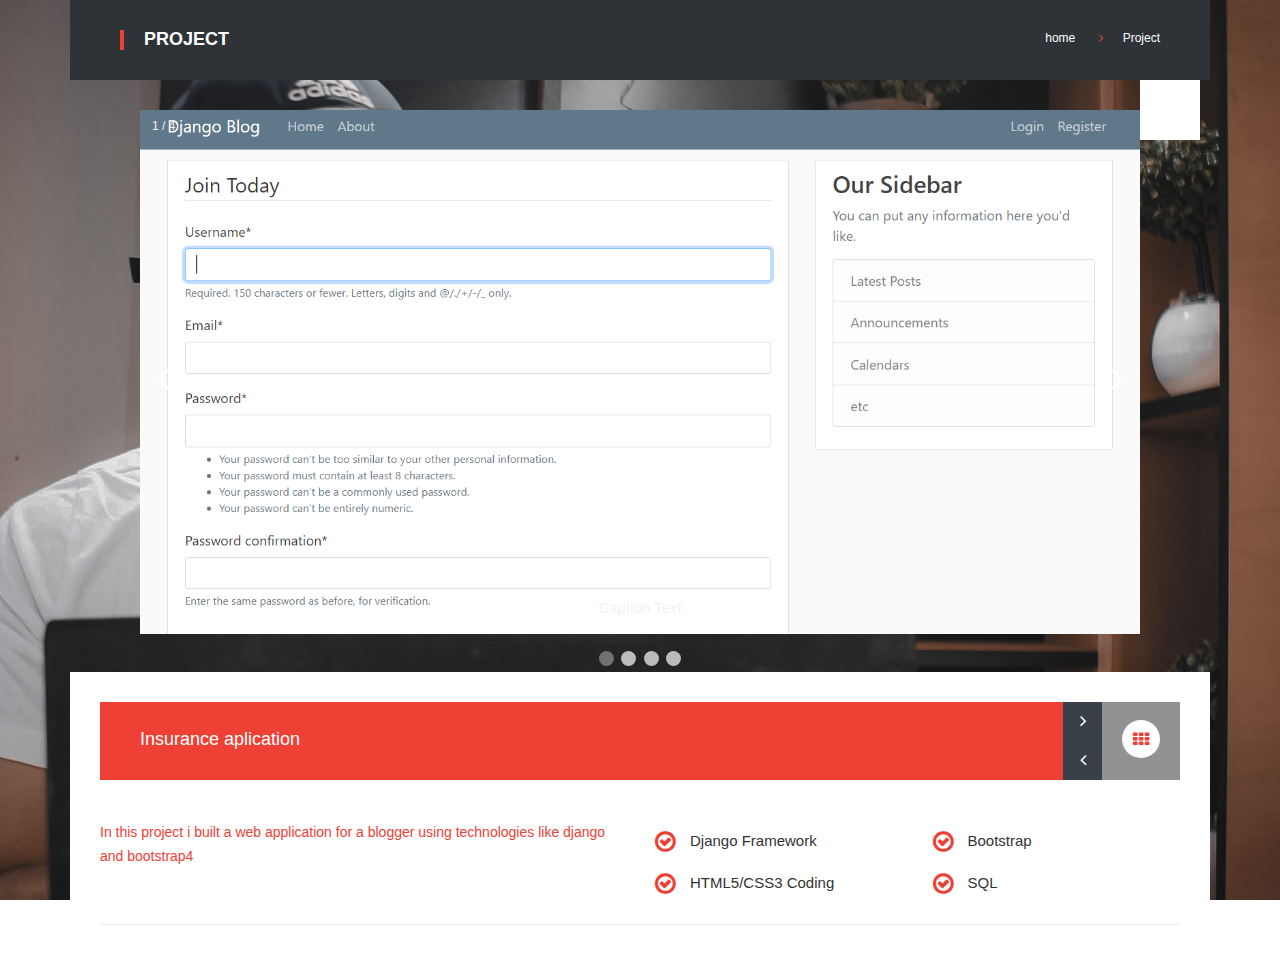
<file: blo.html>
<!DOCTYPE html>
<html lang="en">
<head>
<meta charset="utf-8">
<meta name="viewport" content="width=device-width, initial-scale=1">
<title>Yahya Mlaouhi</title>
<meta name="keywords" content="HTML5,CSS3,HTML,Template,Multi-Purpose,M_Adnan,Corporate Theme,Vcard HTML5,Vcard HTML5 - Multi Purpose HTML5 Template">
<meta name="description" content="Vcard HTML5 Template">
<meta name="author" content="M_Adnan">

<!-- FONTS ONLINE -->
<link href='https://fonts.googleapis.com/css?family=Open+Sans:400,300italic,400italic,600,600italic,700,700italic,800,800italic,300' rel='stylesheet' type='text/css'>

<!--MAIN STYLE-->
<link rel="stylesheet" type="text/css" href="https://code.ionicframework.com/ionicons/2.0.1/css/ionicons.min.css">
<link href="css/animate.css" rel="stylesheet" type="text/css">
<link href="css/bootstrap.min.css" rel="stylesheet" type="text/css">
<link href="css/font-awesome.min.css" rel="stylesheet" type="text/css">
<link href="css/main.css" rel="stylesheet" type="text/css">
<link href="css/style.css" rel="stylesheet" type="text/css">
<link href="css/responsive.css" rel="stylesheet" type="text/css">

<!-- HTML5 Shim and Respond.js IE8 support of HTML5 elements and media queries -->
<!-- WARNING: Respond.js doesn't work if you view the page via file:// -->
<!--[if lt IE 9]>
    <script src="https://oss.maxcdn.com/libs/html5shiv/3.7.0/html5shiv.js"></script>
    <script src="https://oss.maxcdn.com/libs/respond.js/1.4.2/respond.min.js"></script>
<![endif]-->






<style>
  * {box-sizing: border-box}
  body {font-family: Verdana, sans-serif; margin:0}
  .mySlides {display: none}
  img {vertical-align: middle;}
  
  /* Slideshow container */
  .slideshow-container {
    max-width: 1000px;
    position: relative;
    margin: auto;
  }
  
  /* Next & previous buttons */
  .prev, .next {
    cursor: pointer;
    position: absolute;
    top: 50%;
    width: auto;
    padding: 16px;
    margin-top: -22px;
    color: white;
    font-weight: bold;
    font-size: 18px;
    transition: 0.6s ease;
    border-radius: 0 3px 3px 0;
    user-select: none;
  }
  
  /* Position the "next button" to the right */
  .next {
    right: 0;
    border-radius: 3px 0 0 3px;
  }
  
  /* On hover, add a black background color with a little bit see-through */
  .prev:hover, .next:hover {
    background-color: rgba(0,0,0,0.8);
  }
  
  /* Caption text */
  .text {
    color: #f2f2f2;
    font-size: 15px;
    padding: 8px 12px;
    position: absolute;
    bottom: 8px;
    width: 100%;
    text-align: center;
  }
  
  /* Number text (1/3 etc) */
  .numbertext {
    color: #f2f2f2;
    font-size: 12px;
    padding: 8px 12px;
    position: absolute;
    top: 0;
  }
  
  /* The dots/bullets/indicators */
  .dot {
    cursor: pointer;
    height: 15px;
    width: 15px;
    margin: 0 2px;
    background-color: #bbb;
    border-radius: 50%;
    display: inline-block;
    transition: background-color 0.6s ease;
  }
  
  .active, .dot:hover {
    background-color: #717171;
  }
  
  /* Fading animation */
  .fade {
    -webkit-animation-name: fade;
    -webkit-animation-duration: 1.5s;
    animation-name: fade;
    animation-duration: 1.5s;
  }
  
  @-webkit-keyframes fade {
    from {opacity: .4} 
    to {opacity: 1}
  }
  
  @keyframes fade {
    from {opacity: .4} 
    to {opacity: 1}
  }
  
  /* On smaller screens, decrease text size */
  @media only screen and (max-width: 300px) {
    .prev, .next,.text {font-size: 11px}
  }
  </style>





</head>
<body>

<!-- Page Wrap -->
<div id="wrap"> 
  
  <!-- Menu Link -->
  <div class="nav-menu"> <a href="#." class="cd-bouncy-nav-trigger"><i class="ion-navicon"></i></a> </div>
  
  <!-- Menu Overlay -->
  <div class="cd-bouncy-nav-modal">
    <nav>
      <ul class="cd-bouncy-nav">
        <li><a href="index.html"><i class="ion-ios-home-outline"></i> Home </a></li>
        <li><a href="resume.html"><i class="ion-ios-person-outline"></i> About</a></li>
        <li><a href="resume.html#skills"><i ><svg xmlns="https://www.w3.org/2000/svg" height="36px" viewBox="0 0 24 24" width="36px" fill="#FFFFFF"><path d="M0 0h24v24H0V0z" fill="none"/><path d="M12 2C6.48 2 2 6.48 2 12s4.48 10 10 10 10-4.48 10-10S17.52 2 12 2zm0 18c-4.41 0-8-3.59-8-8s3.59-8 8-8 8 3.59 8 8-3.59 8-8 8zm4.59-12.42L10 14.17l-2.59-2.58L6 13l4 4 8-8z"/></svg></i> Skills</a></li>
        <li><a href="portfolio.html"><i  class="ion-monitor"></i> Projects</a></li>
        <li><a href="blog.html"><i ><svg xmlns="https://www.w3.org/2000/svg" height="36px" viewBox="0 0 24 24" width="36px" fill="#FFFFFF"><path d="M0 0h24v24H0V0z" fill="none"/><path d="M7.77 6.76L6.23 5.48.82 12l5.41 6.52 1.54-1.28L3.42 12l4.35-5.24zM7 13h2v-2H7v2zm10-2h-2v2h2v-2zm-6 2h2v-2h-2v2zm6.77-7.52l-1.54 1.28L20.58 12l-4.35 5.24 1.54 1.28L23.18 12l-5.41-6.52z"/></svg></i> Achievement</a></li>
        <li><a href="contact.html"><i class="ion-paper-airplane"></i> Contact</a></li>
      </ul>
    </nav>
    <a href="#." class="cd-close">Close modal</a> </div>
  
  <!-- Resume -->
  <div class="content animated bounceInUp">
    <div class="container"> 
      
      <!-- Sub Banner -->
      <div class="sub-banner">
        <h4>Project</h4>
        <ul class="breadcrumb">
          <li><a href="#.">home</a></li>
          <li>Project</li>
        </ul>
      </div>
      
      <!-- Portfolio -->
      <section class="portfolio-single">


        <div class="slideshow-container">

        <div class="mySlides ">
          <div class="numbertext">1 / 4</div>
          <img src="projects/d1.PNG" style="width:100%">
          <div class="text">Caption Text</div>
        </div>
        
        <div class="mySlides ">
          <div class="numbertext">2 / 4</div>
          <img src="projects/d2.PNG" style="width:100%">
          <div class="text">Caption Two</div>
        </div>
        
        <div class="mySlides ">
          <div class="numbertext">3 / 4</div>
          <img src="projects/d4.PNG" style="width:100%">
          <div class="text">Caption Three</div>
        </div>

        <div class="mySlides">
          <div class="numbertext">4 / 4</div>
          <img src="projects/d3.PNG" style="width:100%">
          <div class="text">Caption foor</div>
        </div>
        
        <a class="prev" onclick="plusSlides(-1)">&#10094;</a>
        <a class="next" onclick="plusSlides(1)">&#10095;</a>
        
        </div>
        <br>
        
        <div style="text-align:center">
          <span class="dot" onclick="currentSlide(1)"></span> 
          <span class="dot" onclick="currentSlide(2)"></span> 
          <span class="dot" onclick="currentSlide(3)"></span> 
          <span class="dot" onclick="currentSlide(4)"></span> 

        </div>
        
        
        <div class="port-detail">
          <div class="port-bar">
            <h5 class="pull-left">Insurance aplication</h5>
            <div class="fitee"> <i class="fa fa-th"></i> </div>
            <a class="nxt" href="#."><i class="fa fa-angle-right"></i></a> <a class="prv" href="#."><i class="fa fa-angle-left"></i></a> </div>
          <div align="left" class="row margin-top-40">
            <div class="col-md-6">
              <p><span class="primary-color">In this project i built a web application for a blogger using
                technologies like django and bootstrap4</p>
            </div>
            <div class="col-md-6">
              <ul class="row">
                <li class="col-sm-6">
                  <p>Django Framework</p>
                </li>
                <li class="col-sm-6">
                  <p>Bootstrap</p>
                </li>
                <li class="col-sm-6">
                  <p>HTML5/CSS3 Coding</p>
                </li>
                <li class="col-sm-6">
                  <p>SQL</p>
                </li>
                
              </ul>
            </div>
          </div>
          <hr>
          
          
          
        </div>
      </section>
    </div>
  </div>
</div>
<!-- Wrap End --> 

<script src="js/jquery-1.11.0.min.js"></script> 
<script src="js/bootstrap.min.js"></script> 
<script src="js/counter.js"></script> 
<script src="js/jquery.prettyPhoto.js"></script> 
<script src="js/main.js"></script>



<script>
  var slideIndex = 1;
  showSlides(slideIndex);
  
  function plusSlides(n) {
    showSlides(slideIndex += n);
  }
  
  function currentSlide(n) {
    showSlides(slideIndex = n);
  }
  
  function showSlides(n) {
    var i;
    var slides = document.getElementsByClassName("mySlides");
    var dots = document.getElementsByClassName("dot");
    if (n > slides.length) {slideIndex = 1}    
    if (n < 1) {slideIndex = slides.length}
    for (i = 0; i < slides.length; i++) {
        slides[i].style.display = "none";  
    }
    for (i = 0; i < dots.length; i++) {
        dots[i].className = dots[i].className.replace(" active", "");
    }
    slides[slideIndex-1].style.display = "block";  
    dots[slideIndex-1].className += " active";
  }
  </script>
  
</body>
</html>
</file>
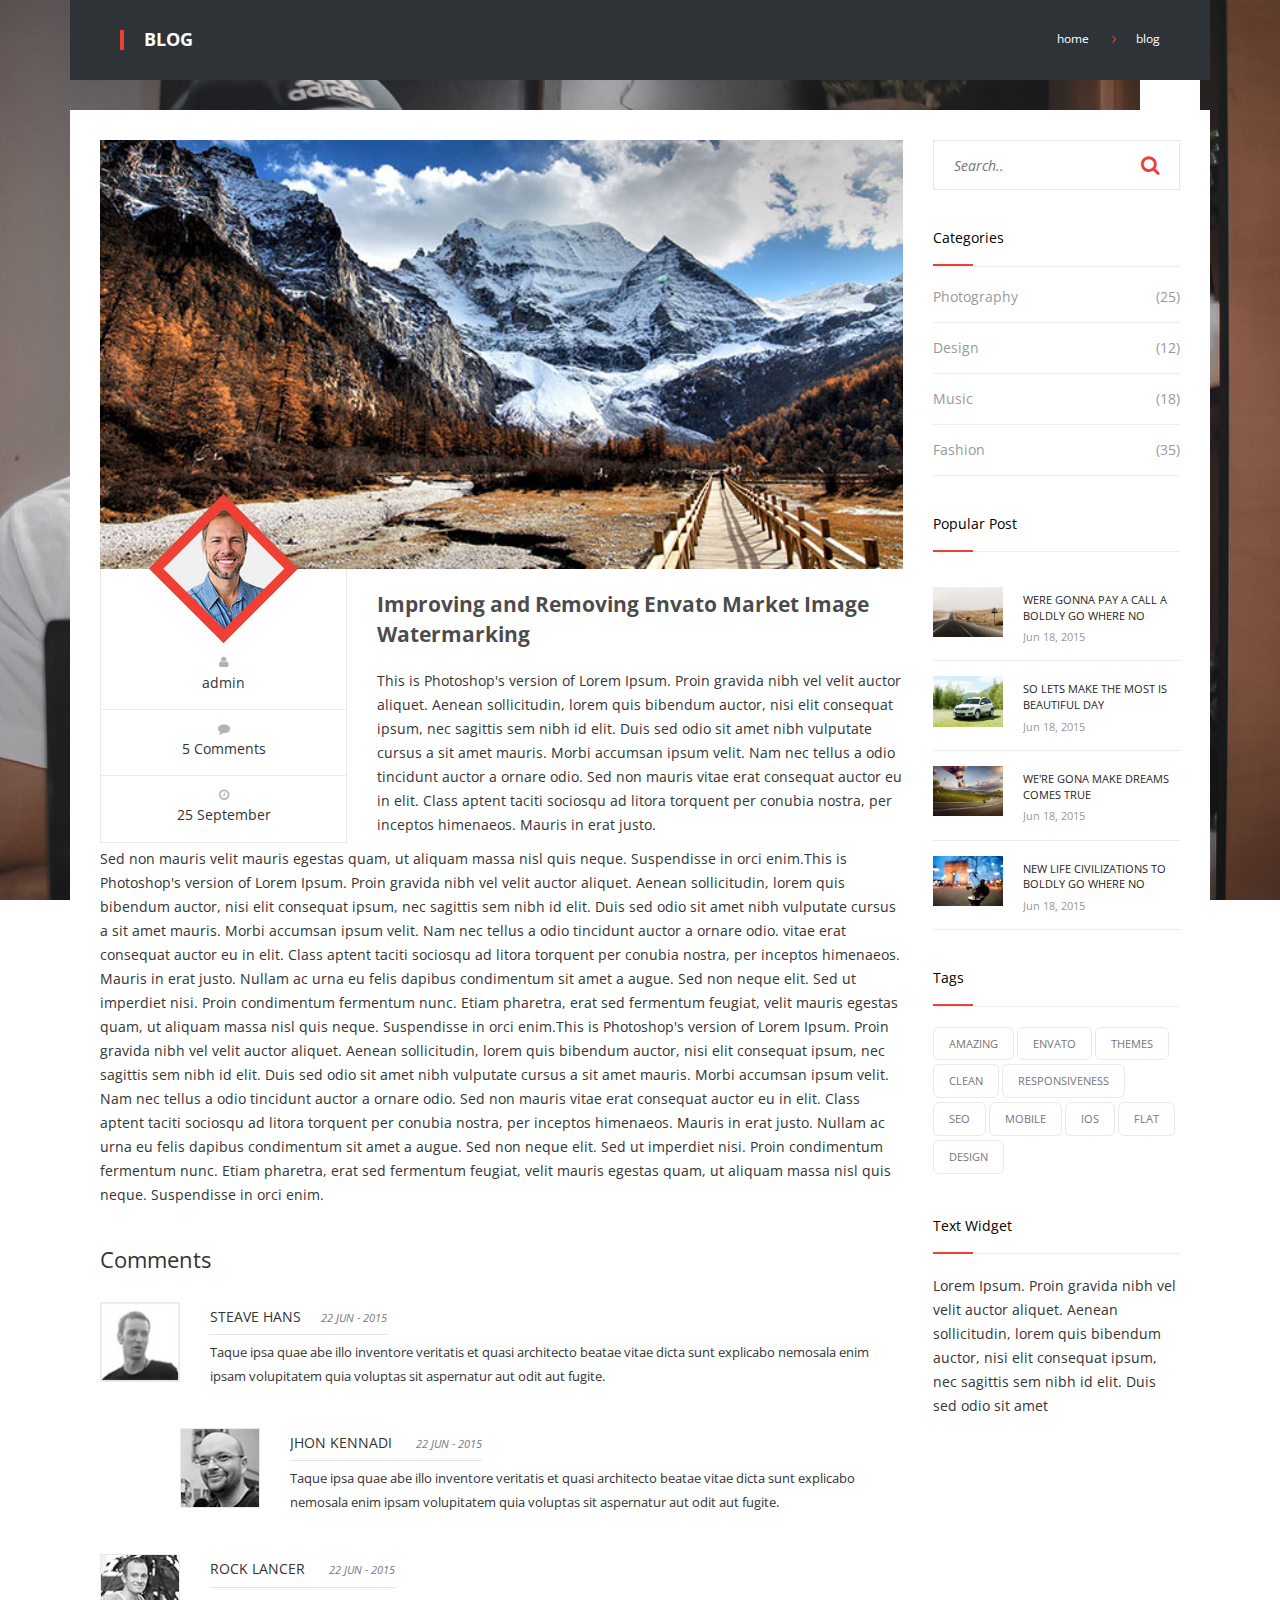
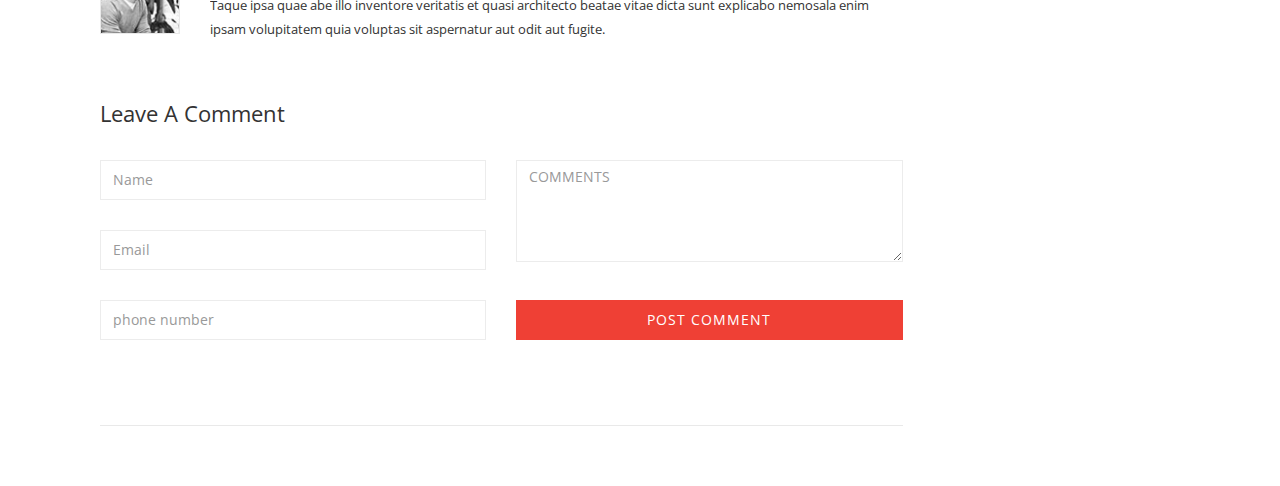
<file: blog-single.html>
<!DOCTYPE html>
<html lang="en">
<head>
<meta charset="utf-8">
<meta name="viewport" content="width=device-width, initial-scale=1">
<title>Yahya Mlaouhi</title>
<meta name="keywords" content="HTML5,CSS3,HTML,Template,Multi-Purpose,M_Adnan,Corporate Theme,Vcard HTML5,Vcard HTML5 - Multi Purpose HTML5 Template">
<meta name="description" content="Vcard HTML5 Template">
<meta name="author" content="M_Adnan">

<!-- FONTS ONLINE -->
<link href='https://fonts.googleapis.com/css?family=Open+Sans:400,300italic,400italic,600,600italic,700,700italic,800,800italic,300' rel='stylesheet' type='text/css'>

<!--MAIN STYLE-->
<link rel="stylesheet" type="text/css" href="https://code.ionicframework.com/ionicons/2.0.1/css/ionicons.min.css">
<link href="css/animate.css" rel="stylesheet" type="text/css">
<link href="css/bootstrap.min.css" rel="stylesheet" type="text/css">
<link href="css/font-awesome.min.css" rel="stylesheet" type="text/css">
<link href="css/main.css" rel="stylesheet" type="text/css">
<link href="css/style.css" rel="stylesheet" type="text/css">
<link href="css/responsive.css" rel="stylesheet" type="text/css">

<!-- HTML5 Shim and Respond.js IE8 support of HTML5 elements and media queries -->
<!-- WARNING: Respond.js doesn't work if you view the page via file:// -->
<!--[if lt IE 9]>
    <script src="https://oss.maxcdn.com/libs/html5shiv/3.7.0/html5shiv.js"></script>
    <script src="https://oss.maxcdn.com/libs/respond.js/1.4.2/respond.min.js"></script>
<![endif]-->

</head>
<body>

<!-- Page Wrap -->
<div id="wrap"> 
  
  <!-- Menu Link -->
  <div class="nav-menu"> <a href="#." class="cd-bouncy-nav-trigger"><i class="ion-navicon"></i></a> </div>
  
  <!-- Menu Overlay -->
  <div class="cd-bouncy-nav-modal">
    <nav>
      <ul class="cd-bouncy-nav">
        <li><a href="index.html"><i class="ion-ios-home-outline"></i> Home </a></li>
        <li><a href="resume.html"><i class="ion-ios-person-outline"></i> About</a></li>
        <li><a href="resume.html#skills"><i ><svg xmlns="https://www.w3.org/2000/svg" height="36px" viewBox="0 0 24 24" width="36px" fill="#FFFFFF"><path d="M0 0h24v24H0V0z" fill="none"/><path d="M12 2C6.48 2 2 6.48 2 12s4.48 10 10 10 10-4.48 10-10S17.52 2 12 2zm0 18c-4.41 0-8-3.59-8-8s3.59-8 8-8 8 3.59 8 8-3.59 8-8 8zm4.59-12.42L10 14.17l-2.59-2.58L6 13l4 4 8-8z"/></svg></i> Skills</a></li>
        <li><a href="portfolio.html"><i  class="ion-monitor"></i> Projects</a></li>
        <li><a href="blog.html"><i ><svg xmlns="https://www.w3.org/2000/svg" height="36px" viewBox="0 0 24 24" width="36px" fill="#FFFFFF"><path d="M0 0h24v24H0V0z" fill="none"/><path d="M7.77 6.76L6.23 5.48.82 12l5.41 6.52 1.54-1.28L3.42 12l4.35-5.24zM7 13h2v-2H7v2zm10-2h-2v2h2v-2zm-6 2h2v-2h-2v2zm6.77-7.52l-1.54 1.28L20.58 12l-4.35 5.24 1.54 1.28L23.18 12l-5.41-6.52z"/></svg></i> Achievement</a></li>
        <li><a href="contact.html"><i class="ion-paper-airplane"></i> Contact</a></li>
      </ul>
    </nav>
    <a href="#." class="cd-close">Close modal</a> </div>
  <!-- Resume -->
  <div class="content animated bounceInUp">
    <div class="container"> 
      
      <!-- Sub Banner -->
      <div class="sub-banner">
        <h4>blog</h4>
        <ul class="breadcrumb">
          <li><a href="#.">home</a></li>
          <li>blog</li>
        </ul>
      </div>
      
      <!-- Contact -->
      <section class="defult blog">
        <div class="row">
          <div class="col-md-9"> 
            
            <!-- Blog Artical -->
            <article> <img class="img-responsive full-width" src="images/blog-img-1.jpg" alt="" >
              <div class="blog-post">
                <div class="row">
                  <div class="col-md-4"> 
                    
                    <!-- Post Info -->
                    <div class="post-admin text-center"> <img  src="images/blog-avatar-1.png" alt="">
                      <ul>
                        <li> <i class="fa fa-user"></i>
                          <p>admin</p>
                        </li>
                        <li> <i class="fa fa-comment"></i>
                          <p>5 Comments</p>
                        </li>
                        <li> <i class="fa fa-clock-o"></i>
                          <p>25 September</p>
                        </li>
                      </ul>
                    </div>
                  </div>
                  <div class="col-md-8"> <a href="#." class="post-tittle margin-top-20 margin-bottom-20">Improving and Removing Envato Market 
                    Image Watermarking</a>
                    <p>This is Photoshop's version  of Lorem Ipsum. Proin gravida nibh vel velit auctor aliquet. Aenean sollicitudin, lorem quis bibendum auctor, nisi elit consequat ipsum, nec sagittis sem nibh id elit. Duis sed odio sit amet nibh vulputate cursus a sit amet mauris. Morbi accumsan ipsum velit. Nam nec tellus a odio tincidunt auctor a ornare odio. Sed non  mauris vitae erat consequat auctor eu in elit. Class aptent taciti sociosqu ad litora torquent per conubia nostra, per inceptos himenaeos. Mauris in erat justo. </p>
                  </div>
                  <div class="col-md-12">
                    <p>Sed non  mauris velit mauris egestas quam, ut aliquam massa nisl quis neque. Suspendisse in orci enim.This is Photoshop's version  of Lorem Ipsum. Proin gravida nibh vel velit auctor aliquet. Aenean sollicitudin, lorem quis bibendum auctor, nisi elit consequat ipsum, nec sagittis sem nibh id elit. Duis sed odio sit amet nibh vulputate cursus a sit amet mauris. Morbi accumsan ipsum velit. Nam nec tellus a odio tincidunt auctor a ornare odio. vitae erat consequat auctor eu in elit. Class aptent taciti sociosqu ad litora torquent per conubia nostra, per inceptos himenaeos. Mauris in erat justo. Nullam ac urna eu felis dapibus condimentum sit amet a augue. Sed non neque elit. Sed ut imperdiet nisi. Proin condimentum fermentum nunc. Etiam pharetra, erat sed fermentum feugiat, velit mauris egestas quam, ut aliquam massa nisl quis neque. Suspendisse in orci enim.This is Photoshop's version  of Lorem Ipsum. Proin gravida nibh vel velit auctor aliquet. Aenean sollicitudin, lorem quis bibendum auctor, nisi elit consequat ipsum, nec sagittis sem nibh id elit. Duis sed odio sit amet nibh vulputate cursus a sit amet mauris. Morbi accumsan ipsum velit. Nam nec tellus a odio tincidunt auctor a ornare odio. Sed non  mauris vitae erat consequat auctor eu in elit. Class aptent taciti sociosqu ad litora torquent per conubia nostra, per inceptos himenaeos. Mauris in erat justo. Nullam ac urna eu felis dapibus condimentum sit amet a augue. Sed non neque elit. Sed ut imperdiet nisi. Proin condimentum fermentum nunc. Etiam pharetra, erat sed fermentum feugiat, velit mauris egestas quam, ut aliquam massa nisl quis neque. Suspendisse in orci enim.</p>
                  </div>
                </div>
                
                <!--=======  COMMENTS =========-->
                <div class="comments">
                  <h4>Comments </h4>
                  <ul class="media-list">
                    
                    <!--=======  COMMENTS =========-->
                    <li class="media">
                      <div class="media-left"> <a href="#"> <img class="media-object" src="images/b-avatar-1.jpg" alt=""> </a> </div>
                      <div class="media-body">
                        <h6 class="media-heading">Steave Hans<span> 22 jun - 2015</span></h6>
                        <p>Taque ipsa quae abe illo inventore veritatis et quasi architecto beatae vitae dicta sunt explicabo nemosala enim ipsam volupitatem quia voluptas sit aspernatur aut odit aut fugite.</p>
                      </div>
                    </li>
                    
                    <!--=======  COMMENTS =========-->
                    <li class="media margin-left-80">
                      <div class="media-left"> <a href="#"> <img class="media-object" src="images/b-avatar-2.jpg" alt=""> </a> </div>
                      <div class="media-body">
                        <h6 class="media-heading">Jhon Kennadi <span> 22 jun - 2015</span></h6>
                        <p>Taque ipsa quae abe illo inventore veritatis et quasi architecto beatae vitae dicta sunt explicabo nemosala enim ipsam volupitatem quia voluptas sit aspernatur aut odit aut fugite.</p>
                      </div>
                    </li>
                    
                    <!--=======  COMMENTS =========-->
                    <li class="media">
                      <div class="media-left"> <a href="#"> <img class="media-object" src="images/b-avatar-3.jpg" alt=""> </a> </div>
                      <div class="media-body">
                        <h6 class="media-heading">Rock Lancer <span>22 jun - 2015</span></h6>
                        <p>Taque ipsa quae abe illo inventore veritatis et quasi architecto beatae vitae dicta sunt explicabo nemosala enim ipsam volupitatem quia voluptas sit aspernatur aut odit aut fugite.</p>
                      </div>
                    </li>
                  </ul>
                  
                  <!--=======  LEAVE COMMENTS =========-->
                  <h4>Leave A Comment</h4>
                  <form>
                    <div class="row">
                      <div class="col-md-6">
                        <ul class="row">
                          <li class="col-sm-12">
                            <label> 
                              <input type="text" class="form-control" name="name" placeholder="Name" >
                            </label>
                          </li>
                          <li class="col-sm-12">
                            <label> 
                              <input type="text" class="form-control" name="name" placeholder="Email" >
                            </label>
                          </li>
                          <li class="col-sm-12">
                            <label> 
                              <input type="text" class="form-control" name="name" placeholder="phone number" >
                            </label>
                          </li>
                        </ul>
                      </div>
                      <div class="col-md-6">
                        <ul class="row">
                          <li class="col-sm-12">
                            <label> 
                              <textarea class="form-control" placeholder="COMMENTS"></textarea>
                            </label>
                          </li>
                          <li class="col-sm-12">
                            <button type="submit" class="btn">post comment </button>
                          </li>
                        </ul>
                      </div>
                    </div>
                  </form>
                </div>
              </div>
            </article>
          </div>
          
          <!-- Right Sidebar -->
          <div class="col-md-3">
            <div class="blog-side-bar"> 
              <!-- Search -->
              <div class="search margin-bottom-30">
                <div class="form-group">
                  <input id="serch" type="search" class="input" placeholder="Search..">
                  <button class="sea-icon"><i class="fa fa-search"></i></button>
                </div>
              </div>
              
              <!-- TAGS -->
              <div class="cate margin-top-40">
                <h5>Categories</h5>
                <hr>
                <ul>
                  <li><a href="#.">Photography <span>(25)</span></a></li>
                  <li><a href="#.">Design <span>(12)</span></a></li>
                  <li><a href="#.">Music <span>(18)</span></a></li>
                  <li><a href="#.">Fashion <span>(35)</span></a></li>
                </ul>
              </div>
              
              <!-- POST -->
              <div class="papu-post margin-top-40">
                <h5>Popular Post</h5>
                <hr>
                <ul>
                  <li class="media">
                    <div class="media-left"> <a href="#"> <img class="media-object" src="images/img-1.jpg" alt=""></a> </div>
                    <div class="media-body"> <a class="media-heading" href="#.">Were gonna pay a call a boldly go where no </a> <span>Jun 18, 2015</span> </div>
                  </li>
                  <li class="media">
                    <div class="media-left"> <a href="#"> <img class="media-object" src="images/img-2.jpg" alt=""></a> </div>
                    <div class="media-body"> <a class="media-heading" href="#.">So lets make the most is  beautiful day </a> <span>Jun 18, 2015</span> </div>
                  </li>
                  <li class="media">
                    <div class="media-left"> <a href="#"> <img class="media-object" src="images/img-3.jpg" alt=""></a> </div>
                    <div class="media-body"> <a class="media-heading" href="#.">We're gona make dreams comes true </a> <span>Jun 18, 2015</span> </div>
                  </li>
                  <li class="media">
                    <div class="media-left"> <a href="#"> <img class="media-object" src="images/img-4.jpg" alt=""></a> </div>
                    <div class="media-body"> <a class="media-heading" href="#.">New life civilizations to boldly go where no </a> <span>Jun 18, 2015</span> </div>
                  </li>
                </ul>
              </div>
              <!-- TAGS -->
              <div class="tags margin-top-40">
                <h5>Tags</h5>
                <hr>
                <ul>
                  <li><a href="#.">Amazing </a></li>
                  <li><a href="#.">Envato </a></li>
                  <li><a href="#.">Themes </a></li>
                  <li><a href="#.">Clean </a></li>
                  <li><a href="#.">Responsiveness </a></li>
                  <li><a href="#.">SEO </a></li>
                  <li><a href="#.">Mobile </a></li>
                  <li><a href="#.">IOS </a></li>
                  <li><a href="#.">Flat </a></li>
                  <li><a href="#.">Design </a></li>
                </ul>
              </div>
              <!-- TAGS -->
              <div class="cate margin-top-40">
                <h5>Text Widget</h5>
                <hr>
                <p>Lorem Ipsum. Proin gravida nibh vel velit auctor aliquet. Aenean sollicitudin, lorem quis bibendum auctor, nisi elit consequat ipsum, nec sagittis sem nibh id elit. Duis sed odio sit amet </p>
              </div>
            </div>
          </div>
        </div>
      </section>
    </div>
  </div>
</div>
<!-- Wrap End --> 
<script src="js/jquery-1.11.0.min.js"></script> 
<script src="js/bootstrap.min.js"></script> 
<script src="js/counter.js"></script> 
<script src="js/jquery.prettyPhoto.js"></script> 
<script src="js/main.js"></script>
</body>
</html>
</file>
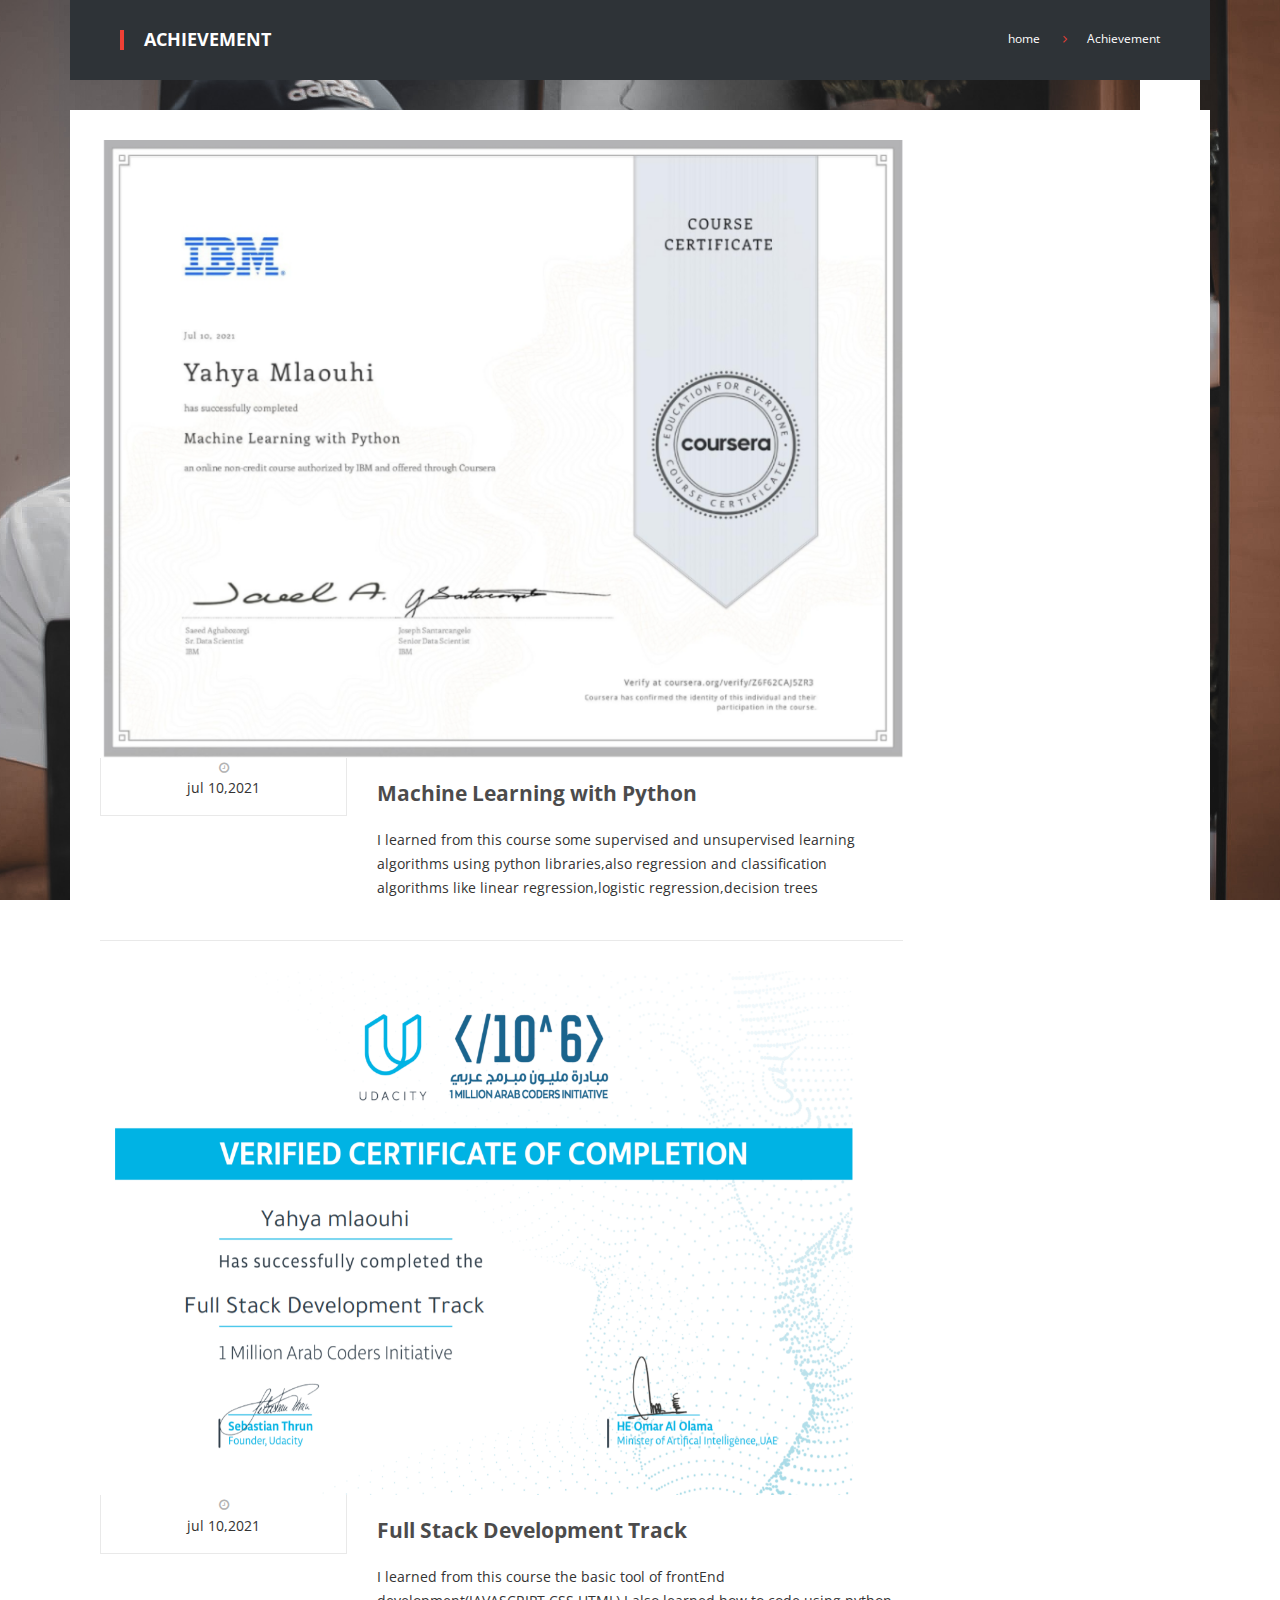
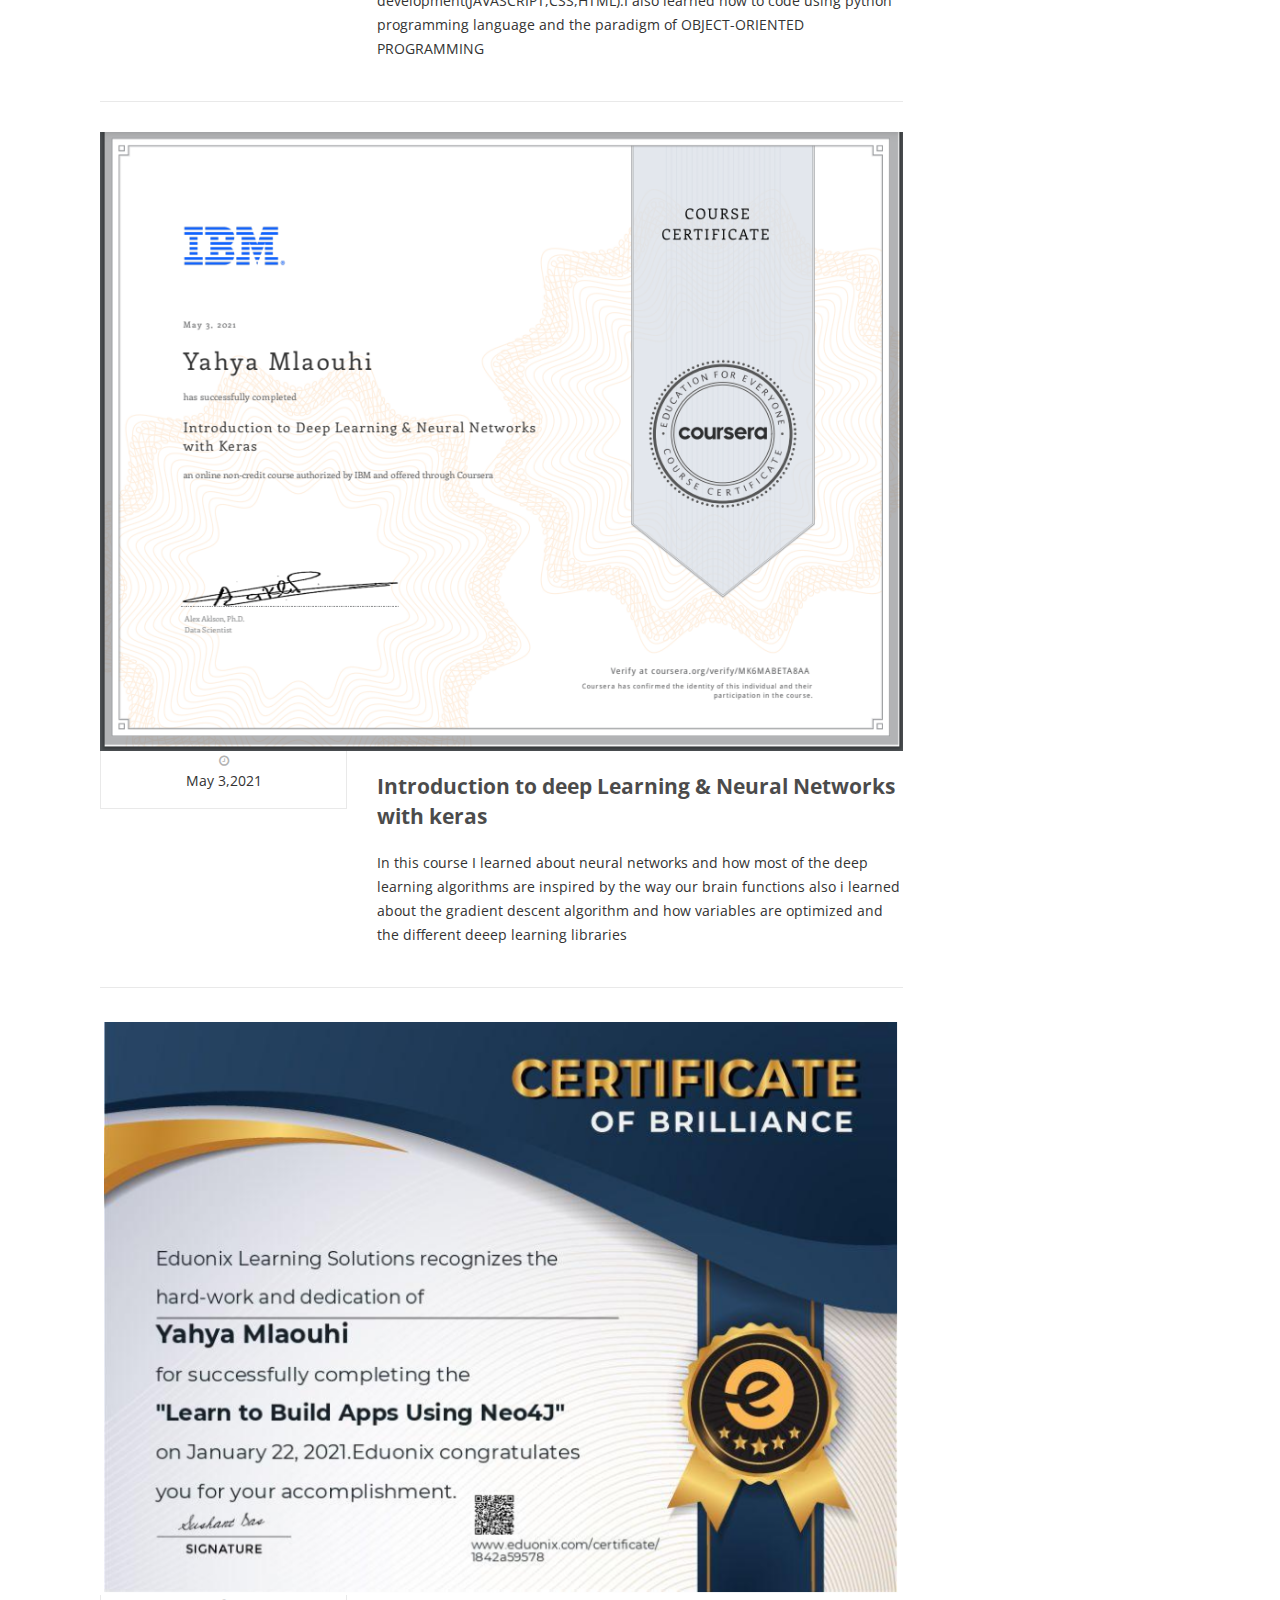
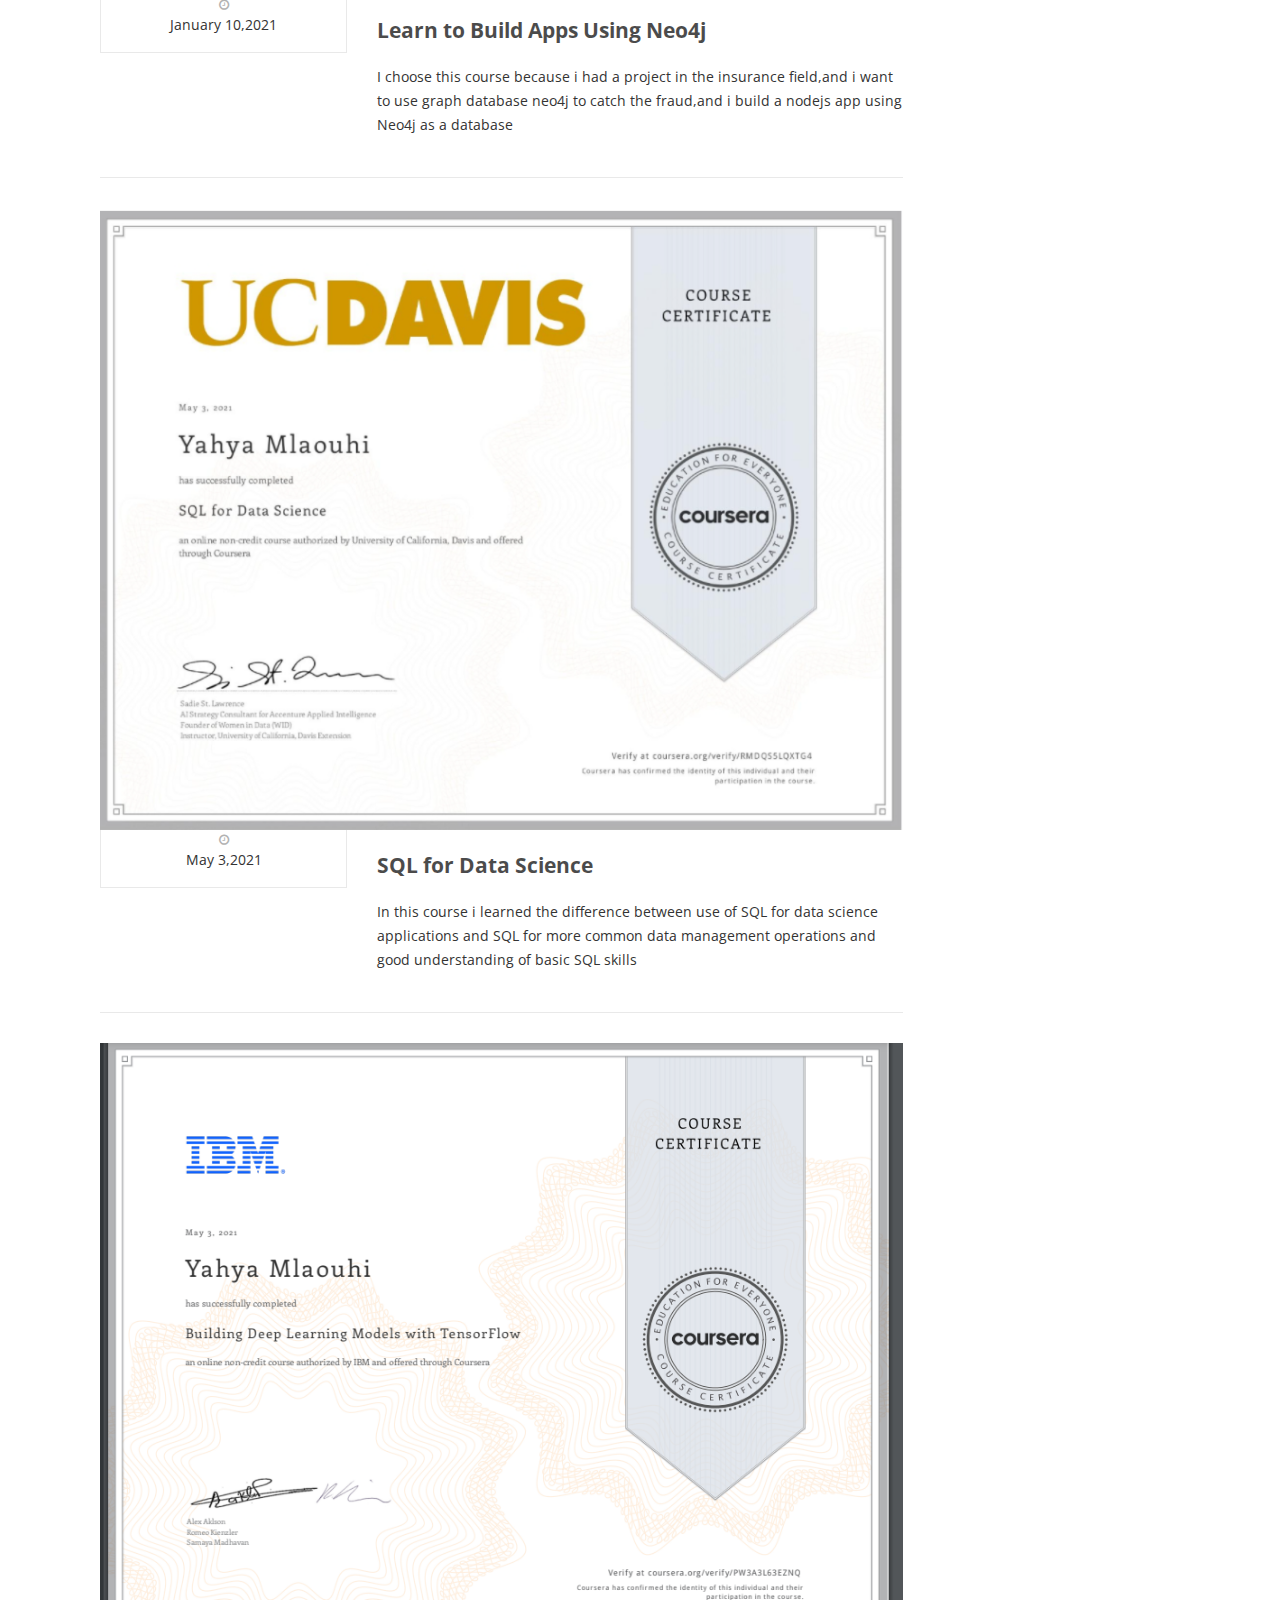
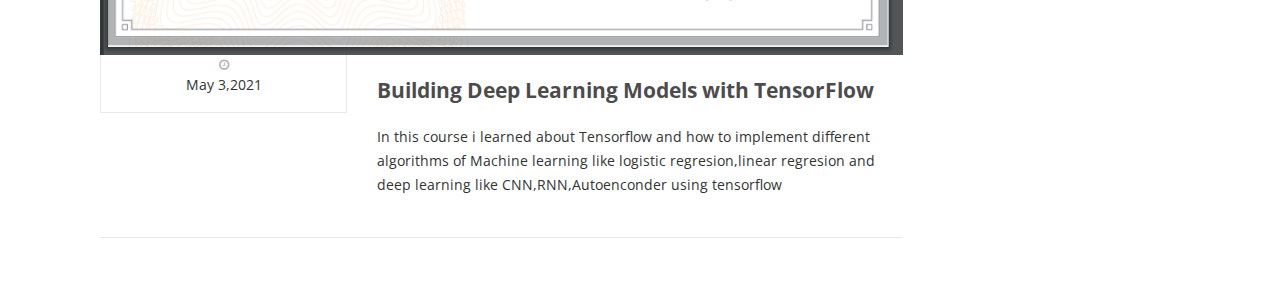
<file: blog.html>
<!DOCTYPE html>
<html lang="en">
<head>
<meta charset="utf-8">
<meta name="viewport" content="width=device-width, initial-scale=1">
<title>Yahya Mlaouhi</title>
<meta name="keywords" content="HTML5,CSS3,HTML,Template,Multi-Purpose,M_Adnan,Corporate Theme,Vcard HTML5,Vcard HTML5 - Multi Purpose HTML5 Template">
<meta name="description" content="Vcard HTML5 Template">
<meta name="author" content="M_Adnan">

<!-- FONTS ONLINE -->
<link href='https://fonts.googleapis.com/css?family=Open+Sans:400,300italic,400italic,600,600italic,700,700italic,800,800italic,300' rel='stylesheet' type='text/css'>

<!--MAIN STYLE-->
<link rel="stylesheet" type="text/css" href="https://code.ionicframework.com/ionicons/2.0.1/css/ionicons.min.css">
<link href="css/animate.css" rel="stylesheet" type="text/css">
<link href="css/bootstrap.min.css" rel="stylesheet" type="text/css">
<link href="css/font-awesome.min.css" rel="stylesheet" type="text/css">
<link href="css/main.css" rel="stylesheet" type="text/css">
<link href="css/style.css" rel="stylesheet" type="text/css">
<link href="css/responsive.css" rel="stylesheet" type="text/css">

<!-- HTML5 Shim and Respond.js IE8 support of HTML5 elements and media queries -->
<!-- WARNING: Respond.js doesn't work if you view the page via file:// -->
<!--[if lt IE 9]>
    <script src="https://oss.maxcdn.com/libs/html5shiv/3.7.0/html5shiv.js"></script>
    <script src="https://oss.maxcdn.com/libs/respond.js/1.4.2/respond.min.js"></script>
<![endif]-->

</head>
<body>

<!-- Page Wrap -->
<div id="wrap"> 
  
  <!-- Menu Link -->
  <div class="nav-menu"> <a href="#." class="cd-bouncy-nav-trigger"><i class="ion-navicon"></i></a> </div>
  
  <!-- Menu Overlay -->
  <div class="cd-bouncy-nav-modal">
    <nav>
      <ul class="cd-bouncy-nav">
        <li><a href="index.html"><i class="ion-ios-home-outline"></i> Home </a></li>
        <li><a href="resume.html"><i class="ion-ios-person-outline"></i> About</a></li>
        <li><a href="resume.html#skills"><i ><svg xmlns="https://www.w3.org/2000/svg" height="36px" viewBox="0 0 24 24" width="36px" fill="#FFFFFF"><path d="M0 0h24v24H0V0z" fill="none"/><path d="M12 2C6.48 2 2 6.48 2 12s4.48 10 10 10 10-4.48 10-10S17.52 2 12 2zm0 18c-4.41 0-8-3.59-8-8s3.59-8 8-8 8 3.59 8 8-3.59 8-8 8zm4.59-12.42L10 14.17l-2.59-2.58L6 13l4 4 8-8z"/></svg></i> Skills</a></li>
        <li><a href="portfolio.html"><i  class="ion-monitor"></i> Projects</a></li>
        <li><a href="blog.html"><i ><svg xmlns="https://www.w3.org/2000/svg" height="36px" viewBox="0 0 24 24" width="36px" fill="#FFFFFF"><path d="M0 0h24v24H0V0z" fill="none"/><path d="M7.77 6.76L6.23 5.48.82 12l5.41 6.52 1.54-1.28L3.42 12l4.35-5.24zM7 13h2v-2H7v2zm10-2h-2v2h2v-2zm-6 2h2v-2h-2v2zm6.77-7.52l-1.54 1.28L20.58 12l-4.35 5.24 1.54 1.28L23.18 12l-5.41-6.52z"/></svg></i> Achievement</a></li>
        <li><a href="contact.html"><i class="ion-paper-airplane"></i> Contact</a></li>
      </ul>
    </nav>
    <a href="#." class="cd-close">Close modal</a> </div>
  
  <!-- Resume -->
  <div class="content animated bounceInUp">
    <div class="container"> 
      
      <!-- Sub Banner -->
      <div class="sub-banner">
        <h4>Achievement</h4>
        <ul class="breadcrumb">
          <li><a href="#.">home</a></li>
          <li>Achievement</li>
        </ul>
      </div>
      
      <!-- Contact -->
      <section class="defult blog">
        <div class="row">
          <div class="col-md-9"> 
            
            <!-- Blog Artical -->
            <article> <img class="img-responsive full-width" src="achievement/a6.PNG" alt="" >
              <div class="blog-post">
                <div class="row">
                  <div class="col-md-4"> 
                    
                    <!-- Post Info -->
                    <div class="post-admin text-center"> 
                      <ul>
                        <li> <i class="fa fa-user"></i>
                          <p>admin</p>
                        </li>
                       
                        <li> <i class="fa fa-clock-o"></i>
                          <p>jul 10,2021</p>
                        </li>
                      </ul>
                    </div>
                  </div>
                  <div class="col-md-8"> <a href="#." class="post-tittle margin-top-20 margin-bottom-20">Machine Learning with Python</a>
                    <p>I learned from this course some supervised and unsupervised learning algorithms using python libraries,also regression and classification algorithms like linear regression,logistic regression,decision trees  </p>
                </div>
              </div>
            </article>
            
            <!-- Blog Artical -->
            <article> <img class="img-responsive full-width" src="achievement/a2.PNG" alt="" >
              <div class="blog-post">
                <div class="row">
                  <div class="col-md-4"> 
                    
                    <!-- Post Info -->
                    <div class="post-admin text-center"> 
                      <ul>
                        <li> <i class="fa fa-user"></i>
                          <p>admin</p>
                        </li>
                       
                        <li> <i class="fa fa-clock-o"></i>
                          <p>jul 10,2021</p>
                        </li>
                      </ul>
                    </div>
                  </div>
                  <div class="col-md-8"> <a href="#." class="post-tittle margin-top-20 margin-bottom-20">Full Stack Development Track</a>
                    <p>I learned from this course the basic tool of frontEnd development(JAVASCRIPT,CSS,HTML).I also learned how to code using python programming language and the paradigm of OBJECT-ORIENTED PROGRAMMING </p>
                </div>
              </div>
            </article>
            
            <!-- Blog Artical -->
            <article> <img class="img-responsive full-width" src="achievement/a3.PNG" alt="" >
              <div class="blog-post">
                <div class="row">
                  <div class="col-md-4"> 
                    
                    <!-- Post Info -->
                    <div class="post-admin text-center"> 
                      <ul>
                        <li> <i class="fa fa-user"></i>
                          <p>admin</p>
                        </li>
                       
                        <li> <i class="fa fa-clock-o"></i>
                          <p>May 3,2021</p>
                        </li>
                      </ul>
                    </div>
                  </div>
                  <div class="col-md-8"> <a href="#." class="post-tittle margin-top-20 margin-bottom-20">Introduction to deep Learning & Neural Networks with keras</a>
                    <p> In this course I learned about neural networks and how most of the deep learning algorithms are inspired by the way our brain functions also i learned about the gradient descent algorithm and how variables are optimized and the different deeep learning libraries</p>
                </div>
              </div>
            </article>


            <!-- Blog Artical -->

            <article> <img class="img-responsive full-width" src="achievement/a4.PNG" alt="" >
              <div class="blog-post">
                <div class="row">
                  <div class="col-md-4"> 
                    
                    <!-- Post Info -->
                    <div class="post-admin text-center"> 
                      <ul>
                        <li> <i class="fa fa-user"></i>
                          <p>admin</p>
                        </li>
                       
                        <li> <i class="fa fa-clock-o"></i>
                          <p>January 10,2021</p>
                        </li>
                      </ul>
                    </div>
                  </div>
                  <div class="col-md-8"> <a href="#." class="post-tittle margin-top-20 margin-bottom-20">Learn to Build Apps Using Neo4j</a>
                    <p> I choose this course because i had a project in the insurance field,and i want to use graph database neo4j to catch the fraud,and i build a nodejs app using Neo4j as a database</p>
                </div>
              </div>
            </article>
            <!-- Blog Artical -->


            <article> <img class="img-responsive full-width" src="achievement/a5.PNG" alt="" >
              <div class="blog-post">
                <div class="row">
                  <div class="col-md-4"> 
                    
                    <!-- Post Info -->
                    <div class="post-admin text-center"> 
                      <ul>
                        <li> <i class="fa fa-user"></i>
                          <p>admin</p>
                        </li>
                       
                        <li> <i class="fa fa-clock-o"></i>
                          <p>May 3,2021</p>
                        </li>
                      </ul>
                    </div>
                  </div>
                  <div class="col-md-8"> <a href="#." class="post-tittle margin-top-20 margin-bottom-20">SQL for Data Science</a>
                    <p>In this course i learned the difference between use of SQL for data science applications and SQL for more common data management operations and good understanding of basic SQL skills </p>
                </div>
              </div>
            </article>


            <!-- Blog Artical -->
            <article> <img class="img-responsive full-width" src="achievement/a1.PNG" alt="" >
              <div class="blog-post">
                <div class="row">
                  <div class="col-md-4"> 
                    
                    <!-- Post Info -->
                    <div class="post-admin text-center"> 
                      <ul>
                        <li> <i class="fa fa-user"></i>
                          <p>admin</p>
                        </li>
                       
                        <li> <i class="fa fa-clock-o"></i>
                          <p>May 3,2021</p>
                        </li>
                      </ul>
                    </div>
                  </div>
                  <div class="col-md-8"> <a href="#." class="post-tittle margin-top-20 margin-bottom-20">Building Deep Learning Models with TensorFlow</a>
                    <p> In this course i learned about Tensorflow and how to implement different algorithms of Machine learning like logistic regresion,linear regresion and deep learning like CNN,RNN,Autoenconder  using tensorflow</p>
                </div>
              </div>
            </article>


           


           
         
             
            
<script src="js/jquery-1.11.0.min.js"></script> 
<script src="js/bootstrap.min.js"></script> 
<script src="js/counter.js"></script> 
<script src="js/jquery.prettyPhoto.js"></script> 
<script src="js/main.js"></script>
</body>
</html>
</file>
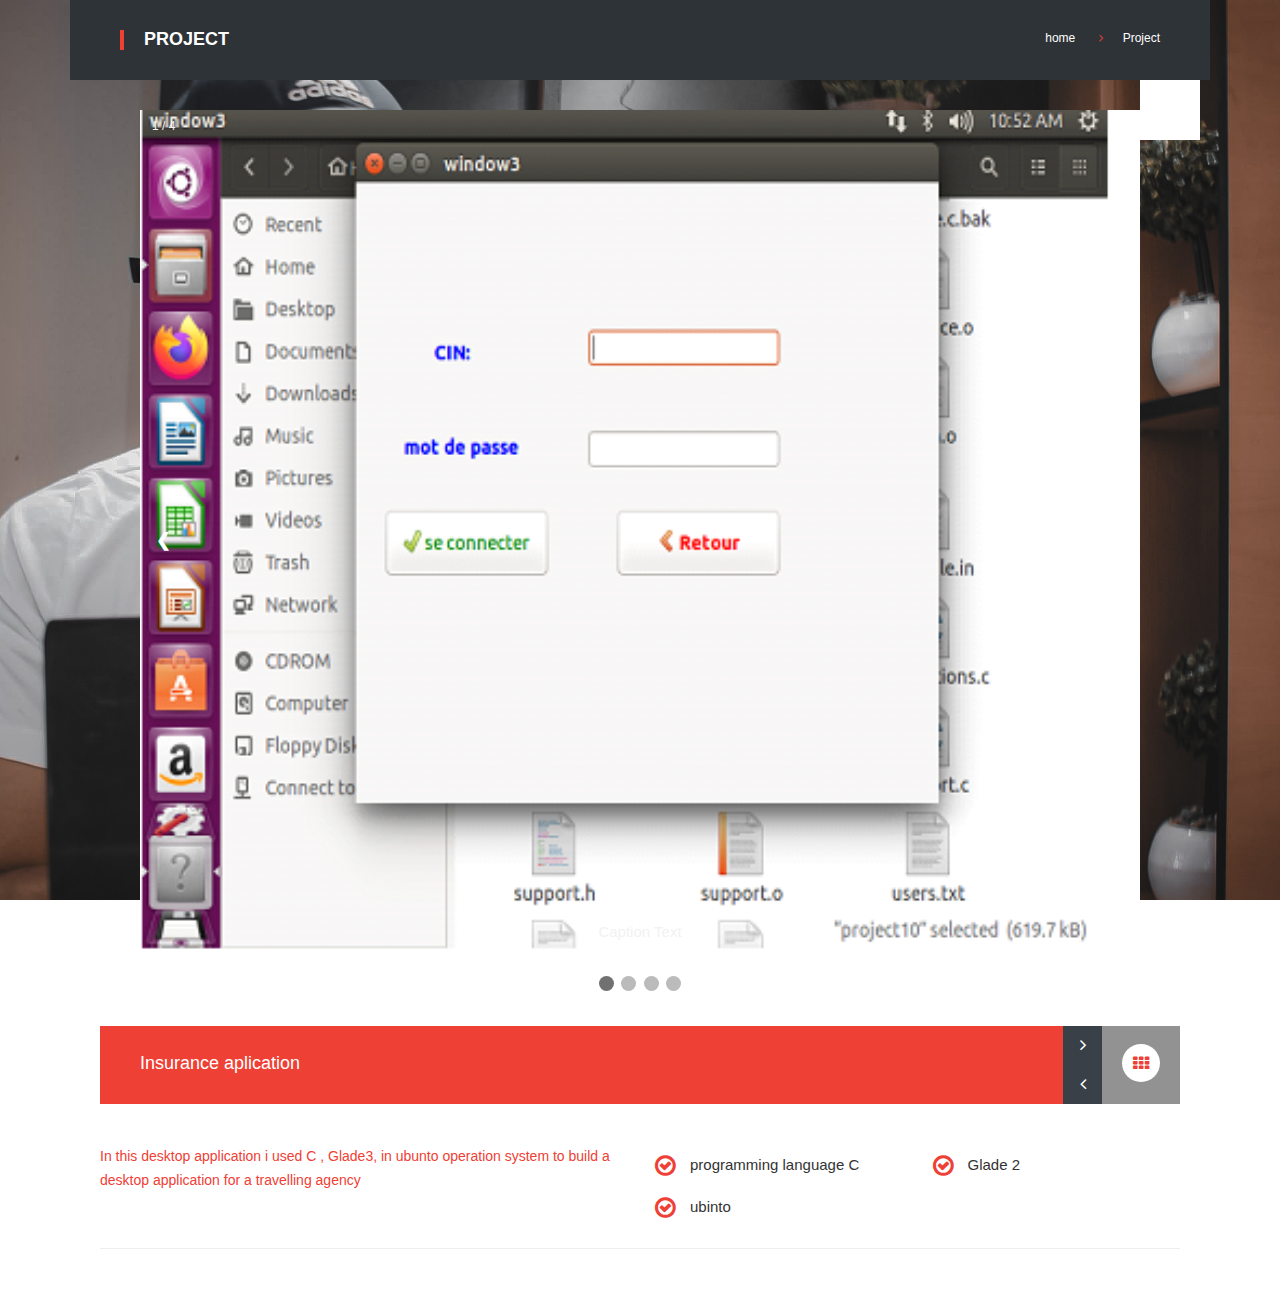
<file: desktop.html>
<!DOCTYPE html>
<html lang="en">
<head>
<meta charset="utf-8">
<meta name="viewport" content="width=device-width, initial-scale=1">
<title>Yahya Mlaouhi</title>
<meta name="keywords" content="HTML5,CSS3,HTML,Template,Multi-Purpose,M_Adnan,Corporate Theme,Vcard HTML5,Vcard HTML5 - Multi Purpose HTML5 Template">
<meta name="description" content="Vcard HTML5 Template">
<meta name="author" content="M_Adnan">

<!-- FONTS ONLINE -->
<link href='https://fonts.googleapis.com/css?family=Open+Sans:400,300italic,400italic,600,600italic,700,700italic,800,800italic,300' rel='stylesheet' type='text/css'>

<!--MAIN STYLE-->
<link rel="stylesheet" type="text/css" href="https://code.ionicframework.com/ionicons/2.0.1/css/ionicons.min.css">
<link href="css/animate.css" rel="stylesheet" type="text/css">
<link href="css/bootstrap.min.css" rel="stylesheet" type="text/css">
<link href="css/font-awesome.min.css" rel="stylesheet" type="text/css">
<link href="css/main.css" rel="stylesheet" type="text/css">
<link href="css/style.css" rel="stylesheet" type="text/css">
<link href="css/responsive.css" rel="stylesheet" type="text/css">

<!-- HTML5 Shim and Respond.js IE8 support of HTML5 elements and media queries -->
<!-- WARNING: Respond.js doesn't work if you view the page via file:// -->
<!--[if lt IE 9]>
    <script src="https://oss.maxcdn.com/libs/html5shiv/3.7.0/html5shiv.js"></script>
    <script src="https://oss.maxcdn.com/libs/respond.js/1.4.2/respond.min.js"></script>
<![endif]-->






<style>
  * {box-sizing: border-box}
  body {font-family: Verdana, sans-serif; margin:0}
  .mySlides {display: none}
  img {vertical-align: middle;}
  
  /* Slideshow container */
  .slideshow-container {
    max-width: 1000px;
    position: relative;
    margin: auto;
  }
  
  /* Next & previous buttons */
  .prev, .next {
    cursor: pointer;
    position: absolute;
    top: 50%;
    width: auto;
    padding: 16px;
    margin-top: -22px;
    color: white;
    font-weight: bold;
    font-size: 18px;
    transition: 0.6s ease;
    border-radius: 0 3px 3px 0;
    user-select: none;
  }
  
  /* Position the "next button" to the right */
  .next {
    right: 0;
    border-radius: 3px 0 0 3px;
  }
  
  /* On hover, add a black background color with a little bit see-through */
  .prev:hover, .next:hover {
    background-color: rgba(0,0,0,0.8);
  }
  
  /* Caption text */
  .text {
    color: #f2f2f2;
    font-size: 15px;
    padding: 8px 12px;
    position: absolute;
    bottom: 8px;
    width: 100%;
    text-align: center;
  }
  
  /* Number text (1/3 etc) */
  .numbertext {
    color: #f2f2f2;
    font-size: 12px;
    padding: 8px 12px;
    position: absolute;
    top: 0;
  }
  
  /* The dots/bullets/indicators */
  .dot {
    cursor: pointer;
    height: 15px;
    width: 15px;
    margin: 0 2px;
    background-color: #bbb;
    border-radius: 50%;
    display: inline-block;
    transition: background-color 0.6s ease;
  }
  
  .active, .dot:hover {
    background-color: #717171;
  }
  
  /* Fading animation */
  .fade {
    -webkit-animation-name: fade;
    -webkit-animation-duration: 1.5s;
    animation-name: fade;
    animation-duration: 1.5s;
  }
  
  @-webkit-keyframes fade {
    from {opacity: .4} 
    to {opacity: 1}
  }
  
  @keyframes fade {
    from {opacity: .4} 
    to {opacity: 1}
  }
  
  /* On smaller screens, decrease text size */
  @media only screen and (max-width: 300px) {
    .prev, .next,.text {font-size: 11px}
  }
  </style>





</head>
<body>

<!-- Page Wrap -->
<div id="wrap"> 
  
  <!-- Menu Link -->
  <div class="nav-menu"> <a href="#." class="cd-bouncy-nav-trigger"><i class="ion-navicon"></i></a> </div>
  
  <!-- Menu Overlay -->
  <div class="cd-bouncy-nav-modal">
    <nav>
      <ul class="cd-bouncy-nav">
        <li><a href="index.html"><i class="ion-ios-home-outline"></i> Home </a></li>
        <li><a href="resume.html"><i class="ion-ios-person-outline"></i> About</a></li>
        <li><a href="resume.html"><i ><svg xmlns="https://www.w3.org/2000/svg" height="36px" viewBox="0 0 24 24" width="36px" fill="#FFFFFF"><path d="M0 0h24v24H0V0z" fill="none"/><path d="M12 2C6.48 2 2 6.48 2 12s4.48 10 10 10 10-4.48 10-10S17.52 2 12 2zm0 18c-4.41 0-8-3.59-8-8s3.59-8 8-8 8 3.59 8 8-3.59 8-8 8zm4.59-12.42L10 14.17l-2.59-2.58L6 13l4 4 8-8z"/></svg></i> Skills</a></li>
        <li><a href="portfolio.html"><i  class="ion-monitor"></i> Projects</a></li>
        <li><a href="blog.html"><i ><svg xmlns="https://www.w3.org/2000/svg" height="36px" viewBox="0 0 24 24" width="36px" fill="#FFFFFF"><path d="M0 0h24v24H0V0z" fill="none"/><path d="M7.77 6.76L6.23 5.48.82 12l5.41 6.52 1.54-1.28L3.42 12l4.35-5.24zM7 13h2v-2H7v2zm10-2h-2v2h2v-2zm-6 2h2v-2h-2v2zm6.77-7.52l-1.54 1.28L20.58 12l-4.35 5.24 1.54 1.28L23.18 12l-5.41-6.52z"/></svg></i> Achievement</a></li>
        <li><a href="contact.html"><i class="ion-paper-airplane"></i> Contact</a></li>
      </ul>
    </nav>
    <a href="#." class="cd-close">Close modal</a> </div>
  
  <!-- Resume -->
  <div class="content animated bounceInUp">
    <div class="container"> 
      
      <!-- Sub Banner -->
      <div class="sub-banner">
        <h4>Project</h4>
        <ul class="breadcrumb">
          <li><a href="#.">home</a></li>
          <li>Project</li>
        </ul>
      </div>
      
      <!-- Portfolio -->
      <section class="portfolio-single">


        <div class="slideshow-container">

        <div class="mySlides ">
          <div class="numbertext">1 / 4</div>
          <img src="projects/c2.PNG" style="width:100%">
          <div class="text">Caption Text</div>
        </div>
        
        <div class="mySlides ">
          <div class="numbertext">2 / 4</div>
          <img src="projects/c3.PNG" style="width:100%">
          <div class="text">Caption Two</div>
        </div>
        
        <div class="mySlides ">
          <div class="numbertext">3 / 4</div>
          <img src="projects/Capture.PNG" style="width:100%">
          <div class="text">Caption Three</div>
        </div>

        <div class="mySlides">
          <div class="numbertext">4 / 4</div>
          <img src="projects/c1.PNG" style="width:100%">
          <div class="text">Caption foor</div>
        </div>
        
        <a class="prev" onclick="plusSlides(-1)">&#10094;</a>
        <a class="next" onclick="plusSlides(1)">&#10095;</a>
        
        </div>
        <br>
        
        <div style="text-align:center">
          <span class="dot" onclick="currentSlide(1)"></span> 
          <span class="dot" onclick="currentSlide(2)"></span> 
          <span class="dot" onclick="currentSlide(3)"></span> 
          <span class="dot" onclick="currentSlide(4)"></span> 

        </div>
        
        
        <div class="port-detail">
          <div class="port-bar">
            <h5 class="pull-left">Insurance aplication</h5>
            <div class="fitee"> <i class="fa fa-th"></i> </div>
            <a class="nxt" href="#."><i class="fa fa-angle-right"></i></a> <a class="prv" href="#."><i class="fa fa-angle-left"></i></a> </div>
          <div align="left" class="row margin-top-40">
            <div class="col-md-6">
              <p><span class="primary-color">In this desktop application i used C , Glade3, in ubunto
                operation system to build a desktop application for a
                travelling agency </p>
            </div>
            <div class="col-md-6">
              <ul class="row">
                <li class="col-sm-6">
                  <p>programming language C</p>
                </li>
                <li class="col-sm-6">
                  <p>Glade 2</p>
                </li>
                <li class="col-sm-6">
                  <p>ubinto</p>
                </li>
                
              </ul>
            </div>
          </div>
          <hr>
          
          
          
        </div>
      </section>
    </div>
  </div>
</div>
<!-- Wrap End --> 

<script src="js/jquery-1.11.0.min.js"></script> 
<script src="js/bootstrap.min.js"></script> 
<script src="js/counter.js"></script> 
<script src="js/jquery.prettyPhoto.js"></script> 
<script src="js/main.js"></script>



<script>
  var slideIndex = 1;
  showSlides(slideIndex);
  
  function plusSlides(n) {
    showSlides(slideIndex += n);
  }
  
  function currentSlide(n) {
    showSlides(slideIndex = n);
  }
  
  function showSlides(n) {
    var i;
    var slides = document.getElementsByClassName("mySlides");
    var dots = document.getElementsByClassName("dot");
    if (n > slides.length) {slideIndex = 1}    
    if (n < 1) {slideIndex = slides.length}
    for (i = 0; i < slides.length; i++) {
        slides[i].style.display = "none";  
    }
    for (i = 0; i < dots.length; i++) {
        dots[i].className = dots[i].className.replace(" active", "");
    }
    slides[slideIndex-1].style.display = "block";  
    dots[slideIndex-1].className += " active";
  }
  </script>
  
</body>
</html>
</file>
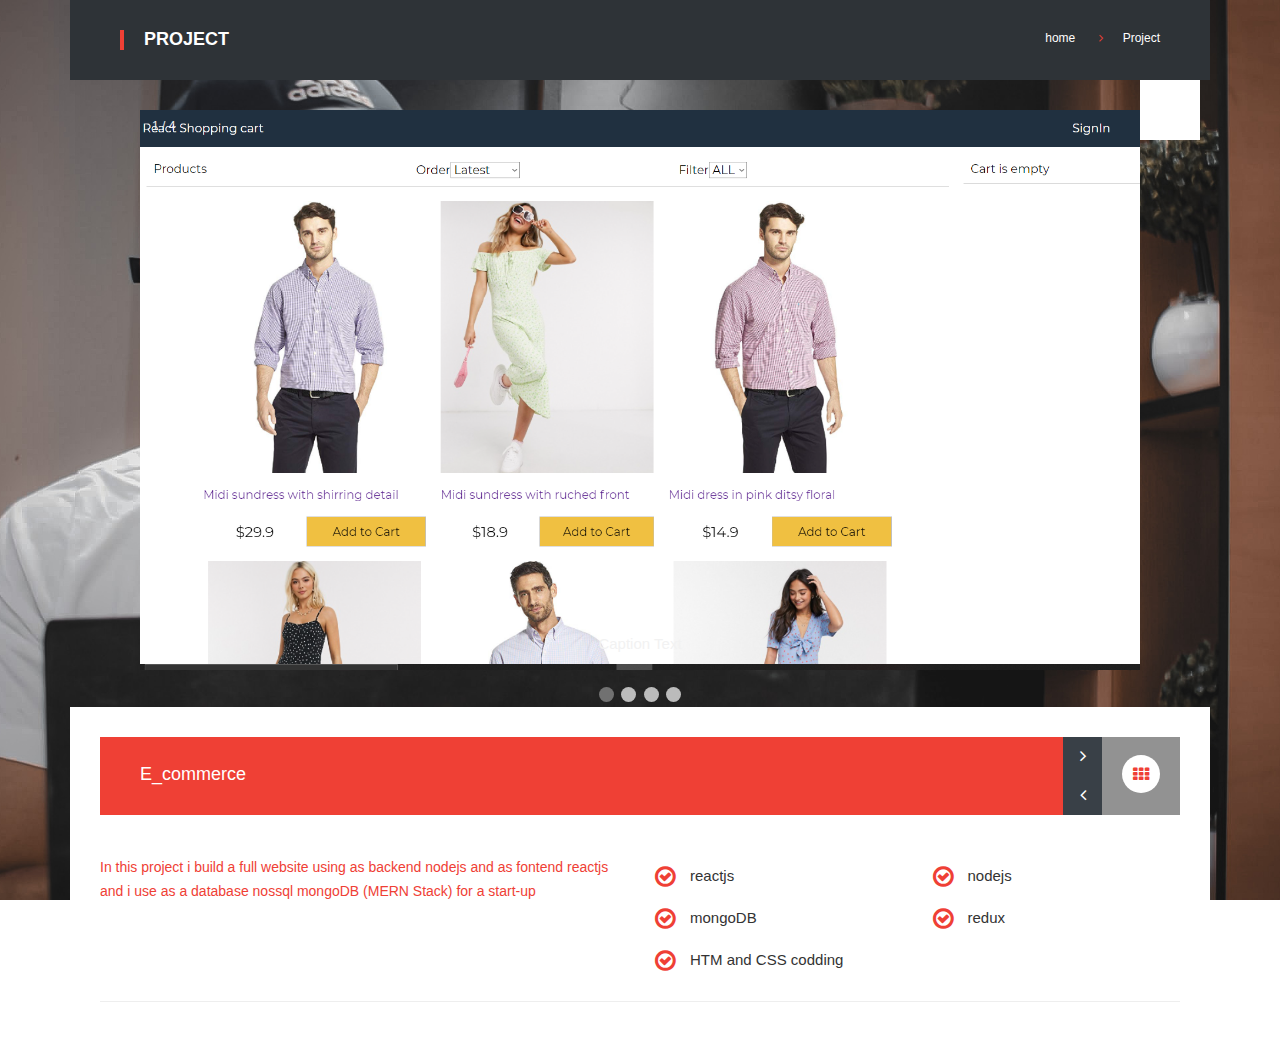
<file: ecommerce.html>
<!DOCTYPE html>
<html lang="en">
<head>
<meta charset="utf-8">
<meta name="viewport" content="width=device-width, initial-scale=1">
<title>Yahya Mlaouhi</title>
<meta name="keywords" content="HTML5,CSS3,HTML,Template,Multi-Purpose,M_Adnan,Corporate Theme,Vcard HTML5,Vcard HTML5 - Multi Purpose HTML5 Template">
<meta name="description" content="Vcard HTML5 Template">
<meta name="author" content="M_Adnan">

<!-- FONTS ONLINE -->
<link href='https://fonts.googleapis.com/css?family=Open+Sans:400,300italic,400italic,600,600italic,700,700italic,800,800italic,300' rel='stylesheet' type='text/css'>

<!--MAIN STYLE-->
<link rel="stylesheet" type="text/css" href="https://code.ionicframework.com/ionicons/2.0.1/css/ionicons.min.css">
<link href="css/animate.css" rel="stylesheet" type="text/css">
<link href="css/bootstrap.min.css" rel="stylesheet" type="text/css">
<link href="css/font-awesome.min.css" rel="stylesheet" type="text/css">
<link href="css/main.css" rel="stylesheet" type="text/css">
<link href="css/style.css" rel="stylesheet" type="text/css">
<link href="css/responsive.css" rel="stylesheet" type="text/css">

<!-- HTML5 Shim and Respond.js IE8 support of HTML5 elements and media queries -->
<!-- WARNING: Respond.js doesn't work if you view the page via file:// -->
<!--[if lt IE 9]>
    <script src="https://oss.maxcdn.com/libs/html5shiv/3.7.0/html5shiv.js"></script>
    <script src="https://oss.maxcdn.com/libs/respond.js/1.4.2/respond.min.js"></script>
<![endif]-->






<style>
  * {box-sizing: border-box}
  body {font-family: Verdana, sans-serif; margin:0}
  .mySlides {display: none}
  img {vertical-align: middle;}
  
  /* Slideshow container */
  .slideshow-container {
    max-width: 1000px;
    position: relative;
    margin: auto;
  }
  
  /* Next & previous buttons */
  .prev, .next {
    cursor: pointer;
    position: absolute;
    top: 50%;
    width: auto;
    padding: 16px;
    margin-top: -22px;
    color: white;
    font-weight: bold;
    font-size: 18px;
    transition: 0.6s ease;
    border-radius: 0 3px 3px 0;
    user-select: none;
  }
  
  /* Position the "next button" to the right */
  .next {
    right: 0;
    border-radius: 3px 0 0 3px;
  }
  
  /* On hover, add a black background color with a little bit see-through */
  .prev:hover, .next:hover {
    background-color: rgba(0,0,0,0.8);
  }
  
  /* Caption text */
  .text {
    color: #f2f2f2;
    font-size: 15px;
    padding: 8px 12px;
    position: absolute;
    bottom: 8px;
    width: 100%;
    text-align: center;
  }
  
  /* Number text (1/3 etc) */
  .numbertext {
    color: #f2f2f2;
    font-size: 12px;
    padding: 8px 12px;
    position: absolute;
    top: 0;
  }
  
  /* The dots/bullets/indicators */
  .dot {
    cursor: pointer;
    height: 15px;
    width: 15px;
    margin: 0 2px;
    background-color: #bbb;
    border-radius: 50%;
    display: inline-block;
    transition: background-color 0.6s ease;
  }
  
  .active, .dot:hover {
    background-color: #717171;
  }
  
  /* Fading animation */
  .fade {
    -webkit-animation-name: fade;
    -webkit-animation-duration: 1.5s;
    animation-name: fade;
    animation-duration: 1.5s;
  }
  
  @-webkit-keyframes fade {
    from {opacity: .4} 
    to {opacity: 1}
  }
  
  @keyframes fade {
    from {opacity: .4} 
    to {opacity: 1}
  }
  
  /* On smaller screens, decrease text size */
  @media only screen and (max-width: 300px) {
    .prev, .next,.text {font-size: 11px}
  }
  </style>





</head>
<body>

<!-- Page Wrap -->
<div id="wrap"> 
  
  <!-- Menu Link -->
  <div class="nav-menu"> <a href="#." class="cd-bouncy-nav-trigger"><i class="ion-navicon"></i></a> </div>
  
  <!-- Menu Overlay -->
  <div class="cd-bouncy-nav-modal">
    <nav>
      <ul class="cd-bouncy-nav">
        <li><a href="index.html"><i class="ion-ios-home-outline"></i> Home </a></li>
        <li><a href="resume.html"><i class="ion-ios-person-outline"></i> About</a></li>
        <li><a href="resume.html"><i ><svg xmlns="https://www.w3.org/2000/svg" height="36px" viewBox="0 0 24 24" width="36px" fill="#FFFFFF"><path d="M0 0h24v24H0V0z" fill="none"/><path d="M12 2C6.48 2 2 6.48 2 12s4.48 10 10 10 10-4.48 10-10S17.52 2 12 2zm0 18c-4.41 0-8-3.59-8-8s3.59-8 8-8 8 3.59 8 8-3.59 8-8 8zm4.59-12.42L10 14.17l-2.59-2.58L6 13l4 4 8-8z"/></svg></i> Skills</a></li>
        <li><a href="portfolio.html"><i  class="ion-monitor"></i> Projects</a></li>
        <li><a href="blog.html"><i ><svg xmlns="https://www.w3.org/2000/svg" height="36px" viewBox="0 0 24 24" width="36px" fill="#FFFFFF"><path d="M0 0h24v24H0V0z" fill="none"/><path d="M7.77 6.76L6.23 5.48.82 12l5.41 6.52 1.54-1.28L3.42 12l4.35-5.24zM7 13h2v-2H7v2zm10-2h-2v2h2v-2zm-6 2h2v-2h-2v2zm6.77-7.52l-1.54 1.28L20.58 12l-4.35 5.24 1.54 1.28L23.18 12l-5.41-6.52z"/></svg></i> Achievement</a></li>
        <li><a href="contact.html"><i class="ion-paper-airplane"></i> Contact</a></li>
      </ul>
    </nav>
    <a href="#." class="cd-close">Close modal</a> </div>
  
  <!-- Resume -->
  <div class="content animated bounceInUp">
    <div class="container"> 
      
      <!-- Sub Banner -->
      <div class="sub-banner">
        <h4>Project</h4>
        <ul class="breadcrumb">
          <li><a href="#.">home</a></li>
          <li>Project</li>
        </ul>
      </div>
      
      <!-- Portfolio -->
      <section class="portfolio-single">


        <div class="slideshow-container">

        <div class="mySlides ">
          <div class="numbertext">1 / 4</div>
          <img src="projects/e1.PNG" style="width:100%">
          <div class="text">Caption Text</div>
        </div>
        
        <div class="mySlides ">
          <div class="numbertext">2 / 4</div>
          <img src="projects/e2.PNG" style="width:100%">
          <div class="text">Caption Two</div>
        </div>
        
        <div class="mySlides ">
          <div class="numbertext">3 / 4</div>
          <img src="projects/e3.PNG" style="width:100%">
          <div class="text">Caption Three</div>
        </div>

        <div class="mySlides">
          <div class="numbertext">4 / 4</div>
          <img src="projects/e4.PNG" style="width:100%">
          <div class="text">Caption foor</div>
        </div>
        
        <a class="prev" onclick="plusSlides(-1)">&#10094;</a>
        <a class="next" onclick="plusSlides(1)">&#10095;</a>
        
        </div>
        <br>
        
        <div style="text-align:center">
          <span class="dot" onclick="currentSlide(1)"></span> 
          <span class="dot" onclick="currentSlide(2)"></span> 
          <span class="dot" onclick="currentSlide(3)"></span> 
          <span class="dot" onclick="currentSlide(4)"></span> 

        </div>
        
        
        <div class="port-detail">
          <div class="port-bar">
            <h5 class="pull-left">E_commerce</h5>
            <div class="fitee"> <i class="fa fa-th"></i> </div>
            <a class="nxt" href="#."><i class="fa fa-angle-right"></i></a> <a class="prv" href="#."><i class="fa fa-angle-left"></i></a> </div>
          <div align="left" class="row margin-top-40">
            <div class="col-md-6">
              <p><span class="primary-color">In this project i build a full website using as backend nodejs and as fontend reactjs and i use as a database nossql mongoDB (MERN Stack) for 
                a start-up</span></p>
            </div>
            <div class="col-md-6">
              
              <ul class="row">
                
                <li class="col-sm-6">
                  <p>reactjs</p>
                </li>
                <li class="col-sm-6">
                  <p>nodejs</p>
                </li>
                <li class="col-sm-6">
                  <p>mongoDB</p>
                </li>
                <li class="col-sm-6">
                  <p>redux</p>
                </li>
                <li class="col-sm-6">
                  <p>HTM and CSS codding</p>
                </li>
               
                </li>
              </ul>
            </div>
          </div>
          <hr>
          
          
          
        </div>
      </section>
    </div>
  </div>
</div>
<!-- Wrap End --> 

<script src="js/jquery-1.11.0.min.js"></script> 
<script src="js/bootstrap.min.js"></script> 
<script src="js/counter.js"></script> 
<script src="js/jquery.prettyPhoto.js"></script> 
<script src="js/main.js"></script>



<script>
  var slideIndex = 1;
  showSlides(slideIndex);
  
  function plusSlides(n) {
    showSlides(slideIndex += n);
  }
  
  function currentSlide(n) {
    showSlides(slideIndex = n);
  }
  
  function showSlides(n) {
    var i;
    var slides = document.getElementsByClassName("mySlides");
    var dots = document.getElementsByClassName("dot");
    if (n > slides.length) {slideIndex = 1}    
    if (n < 1) {slideIndex = slides.length}
    for (i = 0; i < slides.length; i++) {
        slides[i].style.display = "none";  
    }
    for (i = 0; i < dots.length; i++) {
        dots[i].className = dots[i].className.replace(" active", "");
    }
    slides[slideIndex-1].style.display = "block";  
    dots[slideIndex-1].className += " active";
  }
  </script>
  
</body>
</html>
</file>
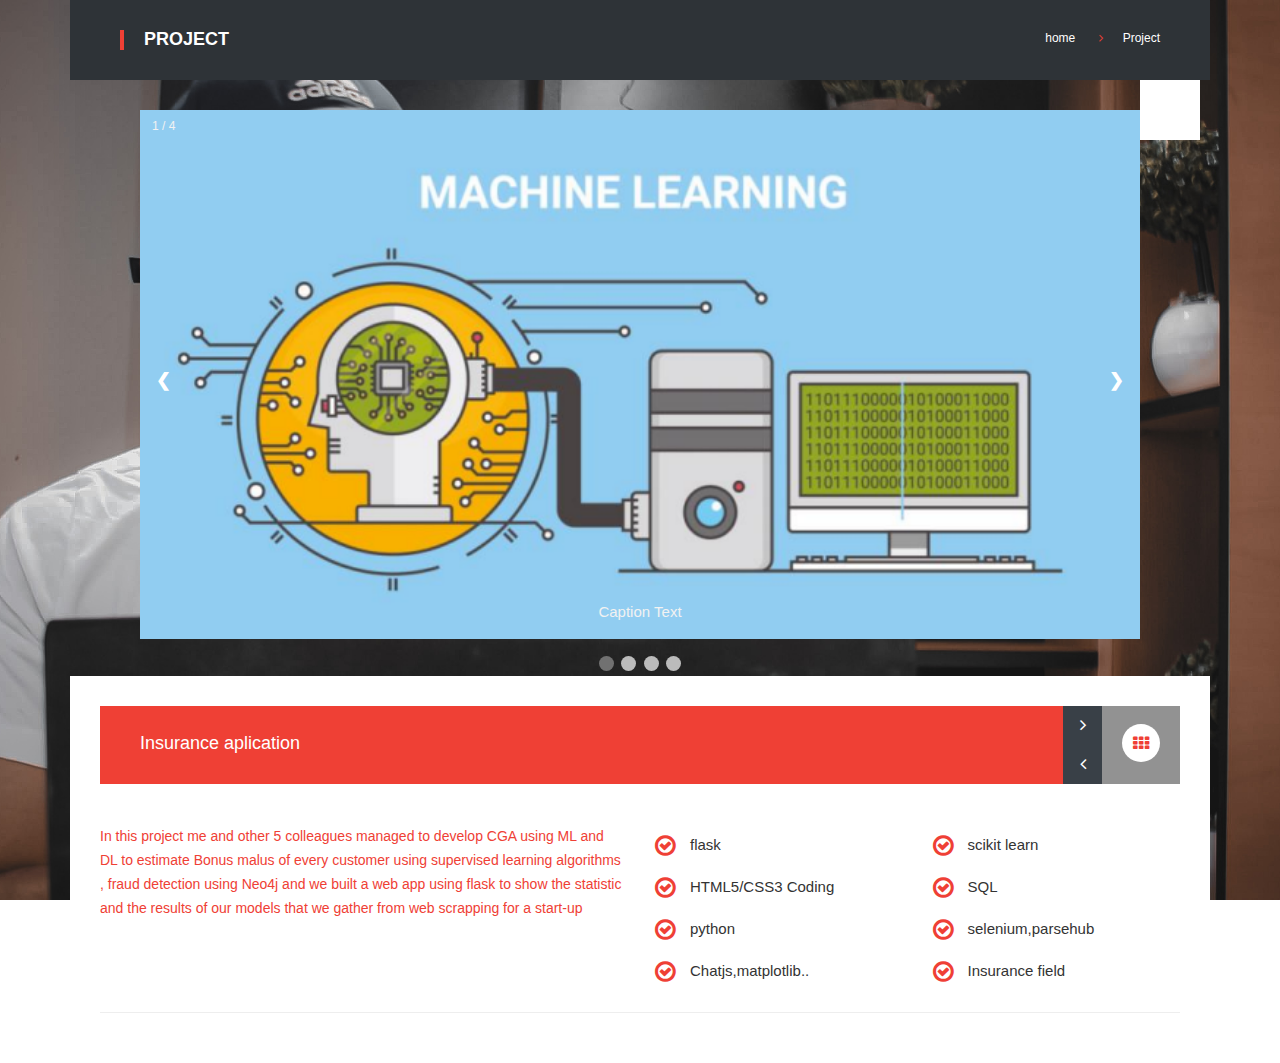
<file: insurance.html>
<!DOCTYPE html>
<html lang="en">
<head>
<meta charset="utf-8">
<meta name="viewport" content="width=device-width, initial-scale=1">
<title>Yahya Mlaouhi</title>
<meta name="keywords" content="HTML5,CSS3,HTML,Template,Multi-Purpose,M_Adnan,Corporate Theme,Vcard HTML5,Vcard HTML5 - Multi Purpose HTML5 Template">
<meta name="description" content="Vcard HTML5 Template">
<meta name="author" content="M_Adnan">

<!-- FONTS ONLINE -->
<link href='https://fonts.googleapis.com/css?family=Open+Sans:400,300italic,400italic,600,600italic,700,700italic,800,800italic,300' rel='stylesheet' type='text/css'>

<!--MAIN STYLE-->
<link rel="stylesheet" type="text/css" href="https://code.ionicframework.com/ionicons/2.0.1/css/ionicons.min.css">
<link href="css/animate.css" rel="stylesheet" type="text/css">
<link href="css/bootstrap.min.css" rel="stylesheet" type="text/css">
<link href="css/font-awesome.min.css" rel="stylesheet" type="text/css">
<link href="css/main.css" rel="stylesheet" type="text/css">
<link href="css/style.css" rel="stylesheet" type="text/css">
<link href="css/responsive.css" rel="stylesheet" type="text/css">

<!-- HTML5 Shim and Respond.js IE8 support of HTML5 elements and media queries -->
<!-- WARNING: Respond.js doesn't work if you view the page via file:// -->
<!--[if lt IE 9]>
    <script src="https://oss.maxcdn.com/libs/html5shiv/3.7.0/html5shiv.js"></script>
    <script src="https://oss.maxcdn.com/libs/respond.js/1.4.2/respond.min.js"></script>
<![endif]-->






<style>
  * {box-sizing: border-box}
  body {font-family: Verdana, sans-serif; margin:0}
  .mySlides {display: none}
  img {vertical-align: middle;}
  
  /* Slideshow container */
  .slideshow-container {
    max-width: 1000px;
    position: relative;
    margin: auto;
  }
  
  /* Next & previous buttons */
  .prev, .next {
    cursor: pointer;
    position: absolute;
    top: 50%;
    width: auto;
    padding: 16px;
    margin-top: -22px;
    color: white;
    font-weight: bold;
    font-size: 18px;
    transition: 0.6s ease;
    border-radius: 0 3px 3px 0;
    user-select: none;
  }
  
  /* Position the "next button" to the right */
  .next {
    right: 0;
    border-radius: 3px 0 0 3px;
  }
  
  /* On hover, add a black background color with a little bit see-through */
  .prev:hover, .next:hover {
    background-color: rgba(0,0,0,0.8);
  }
  
  /* Caption text */
  .text {
    color: #f2f2f2;
    font-size: 15px;
    padding: 8px 12px;
    position: absolute;
    bottom: 8px;
    width: 100%;
    text-align: center;
  }
  
  /* Number text (1/3 etc) */
  .numbertext {
    color: #f2f2f2;
    font-size: 12px;
    padding: 8px 12px;
    position: absolute;
    top: 0;
  }
  
  /* The dots/bullets/indicators */
  .dot {
    cursor: pointer;
    height: 15px;
    width: 15px;
    margin: 0 2px;
    background-color: #bbb;
    border-radius: 50%;
    display: inline-block;
    transition: background-color 0.6s ease;
  }
  
  .active, .dot:hover {
    background-color: #717171;
  }
  
  /* Fading animation */
  .fade {
    -webkit-animation-name: fade;
    -webkit-animation-duration: 1.5s;
    animation-name: fade;
    animation-duration: 1.5s;
  }
  
  @-webkit-keyframes fade {
    from {opacity: .4} 
    to {opacity: 1}
  }
  
  @keyframes fade {
    from {opacity: .4} 
    to {opacity: 1}
  }
  
  /* On smaller screens, decrease text size */
  @media only screen and (max-width: 300px) {
    .prev, .next,.text {font-size: 11px}
  }
  </style>





</head>
<body>

<!-- Page Wrap -->
<div id="wrap"> 
  
  <!-- Menu Link -->
  <div class="nav-menu"> <a href="#." class="cd-bouncy-nav-trigger"><i class="ion-navicon"></i></a> </div>
  
  <!-- Menu Overlay -->
  <div class="cd-bouncy-nav-modal">
    <nav>
      <ul class="cd-bouncy-nav">
        <li><a href="index.html"><i class="ion-ios-home-outline"></i> Home </a></li>
        <li><a href="resume.html"><i class="ion-ios-person-outline"></i> About</a></li>
        <li><a href="resume.html"><i ><svg xmlns="https://www.w3.org/2000/svg" height="36px" viewBox="0 0 24 24" width="36px" fill="#FFFFFF"><path d="M0 0h24v24H0V0z" fill="none"/><path d="M12 2C6.48 2 2 6.48 2 12s4.48 10 10 10 10-4.48 10-10S17.52 2 12 2zm0 18c-4.41 0-8-3.59-8-8s3.59-8 8-8 8 3.59 8 8-3.59 8-8 8zm4.59-12.42L10 14.17l-2.59-2.58L6 13l4 4 8-8z"/></svg></i> Skills</a></li>
        <li><a href="portfolio.html"><i  class="ion-monitor"></i> Projects</a></li>
        <li><a href="blog.html"><i ><svg xmlns="https://www.w3.org/2000/svg" height="36px" viewBox="0 0 24 24" width="36px" fill="#FFFFFF"><path d="M0 0h24v24H0V0z" fill="none"/><path d="M7.77 6.76L6.23 5.48.82 12l5.41 6.52 1.54-1.28L3.42 12l4.35-5.24zM7 13h2v-2H7v2zm10-2h-2v2h2v-2zm-6 2h2v-2h-2v2zm6.77-7.52l-1.54 1.28L20.58 12l-4.35 5.24 1.54 1.28L23.18 12l-5.41-6.52z"/></svg></i> Achievement</a></li>
        <li><a href="contact.html"><i class="ion-paper-airplane"></i> Contact</a></li>
      </ul>
    </nav>
    <a href="#." class="cd-close">Close modal</a> </div>
  
  <!-- Resume -->
  <div class="content animated bounceInUp">
    <div class="container"> 
      
      <!-- Sub Banner -->
      <div class="sub-banner">
        <h4>Project</h4>
        <ul class="breadcrumb">
          <li><a href="#.">home</a></li>
          <li>Project</li>
        </ul>
      </div>
      
      <!-- Portfolio -->
      <section class="portfolio-single">


        <div class="slideshow-container">

        <div class="mySlides ">
          <div class="numbertext">1 / 4</div>
          <img src="projects/a1.PNG" style="width:100%">
          <div class="text">Caption Text</div>
        </div>
        
        <div class="mySlides ">
          <div class="numbertext">2 / 4</div>
          <img src="projects/a2.PNG" style="width:100%">
          <div class="text">Caption Two</div>
        </div>
        
        <div class="mySlides ">
          <div class="numbertext">3 / 4</div>
          <img src="projects/a6.PNG" style="width:100%">
          <div class="text">Caption Three</div>
        </div>

        <div class="mySlides">
          <div class="numbertext">4 / 4</div>
          <img src="projects/a7.PNG" style="width:100%">
          <div class="text">Caption foor</div>
        </div>
        
        <a class="prev" onclick="plusSlides(-1)">&#10094;</a>
        <a class="next" onclick="plusSlides(1)">&#10095;</a>
        
        </div>
        <br>
        
        <div style="text-align:center">
          <span class="dot" onclick="currentSlide(1)"></span> 
          <span class="dot" onclick="currentSlide(2)"></span> 
          <span class="dot" onclick="currentSlide(3)"></span> 
          <span class="dot" onclick="currentSlide(4)"></span> 

        </div>
        
        
        <div class="port-detail">
          <div class="port-bar">
            <h5 class="pull-left">Insurance aplication</h5>
            <div class="fitee"> <i class="fa fa-th"></i> </div>
            <a class="nxt" href="#."><i class="fa fa-angle-right"></i></a> <a class="prv" href="#."><i class="fa fa-angle-left"></i></a> </div>
          <div align="left" class="row margin-top-40">
            <div class="col-md-6">
              <p><span class="primary-color">In this project me and other 5 colleagues managed to
                develop CGA using ML and DL to estimate Bonus malus of
                every customer using supervised learning algorithms , fraud
                detection using Neo4j and we built a web app using flask to
                show the statistic and the results of our models that we
                gather from web scrapping for a start-up </p>
            </div>
            <div class="col-md-6">
              <ul class="row">
                <li class="col-sm-6">
                  <p>flask</p>
                </li>
                <li class="col-sm-6">
                  <p>scikit learn</p>
                </li>
                <li class="col-sm-6">
                  <p>HTML5/CSS3 Coding</p>
                </li>
                <li class="col-sm-6">
                  <p>SQL</p>
                </li>
                <li class="col-sm-6">
                  <p>python</p>
                </li>
                <li class="col-sm-6">
                  <p>selenium,parsehub</p>
                </li>
                <li class="col-sm-6">
                  <p>Chatjs,matplotlib..</p>
                </li>
                <li class="col-sm-6">
                  <p>Insurance field</p>
                </li>
              </ul>
            </div>
          </div>
          <hr>
          
          
          
        </div>
      </section>
    </div>
  </div>
</div>
<!-- Wrap End --> 

<script src="js/jquery-1.11.0.min.js"></script> 
<script src="js/bootstrap.min.js"></script> 
<script src="js/counter.js"></script> 
<script src="js/jquery.prettyPhoto.js"></script> 
<script src="js/main.js"></script>



<script>
  var slideIndex = 1;
  showSlides(slideIndex);
  
  function plusSlides(n) {
    showSlides(slideIndex += n);
  }
  
  function currentSlide(n) {
    showSlides(slideIndex = n);
  }
  
  function showSlides(n) {
    var i;
    var slides = document.getElementsByClassName("mySlides");
    var dots = document.getElementsByClassName("dot");
    if (n > slides.length) {slideIndex = 1}    
    if (n < 1) {slideIndex = slides.length}
    for (i = 0; i < slides.length; i++) {
        slides[i].style.display = "none";  
    }
    for (i = 0; i < dots.length; i++) {
        dots[i].className = dots[i].className.replace(" active", "");
    }
    slides[slideIndex-1].style.display = "block";  
    dots[slideIndex-1].className += " active";
  }
  </script>
  
</body>
</html>
</file>
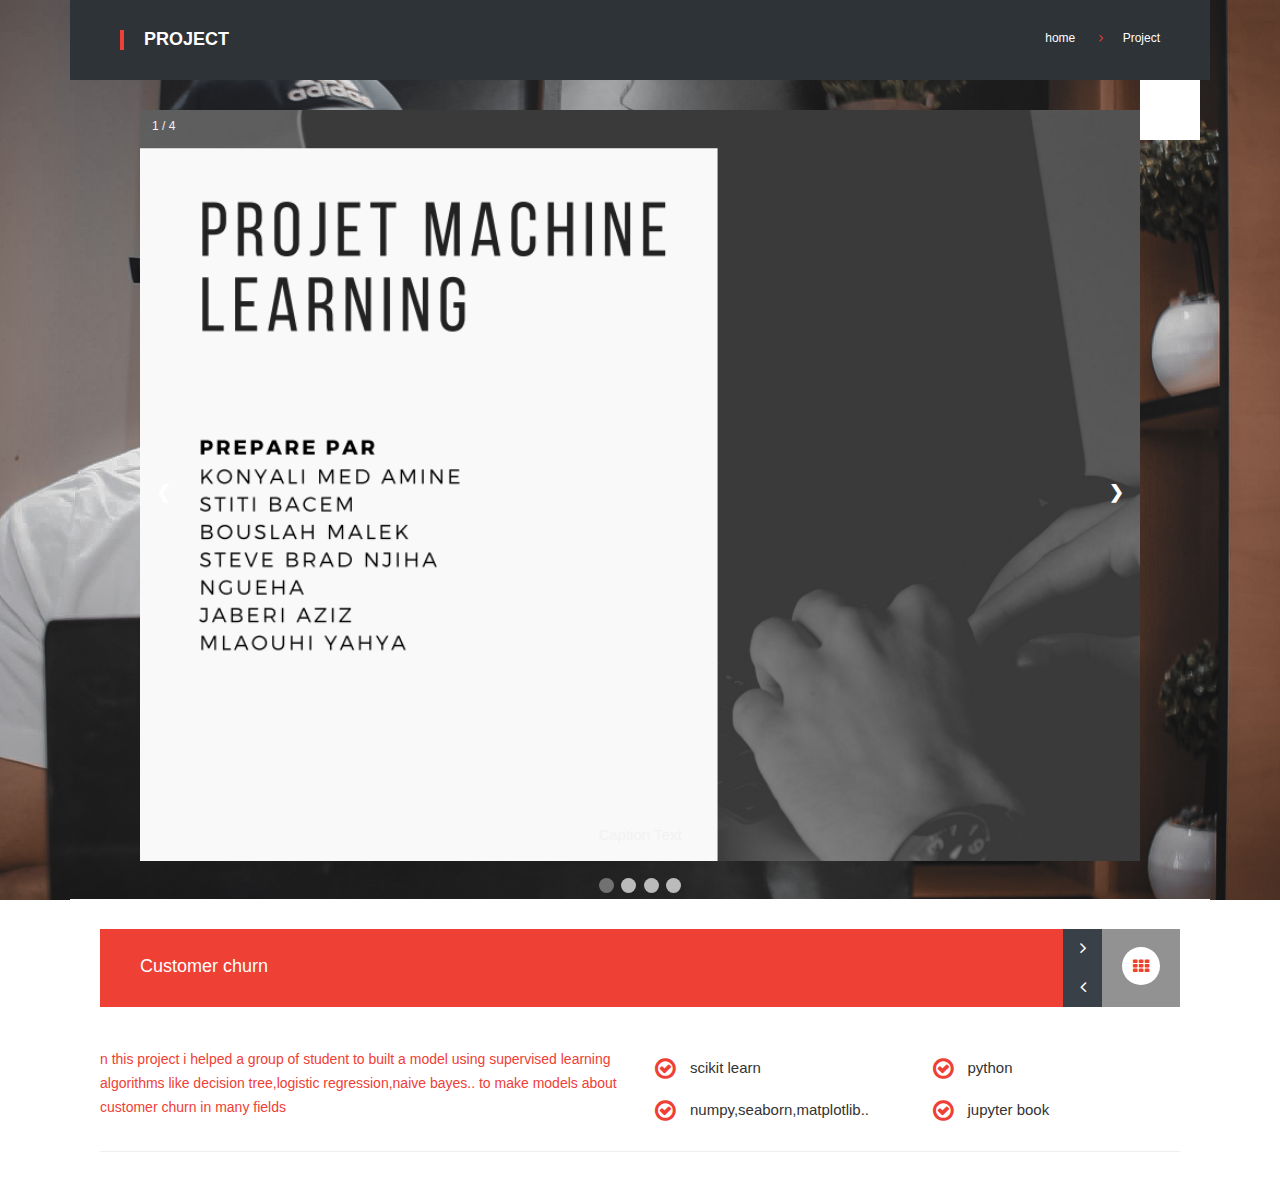
<file: machine.html>
<!DOCTYPE html>
<html lang="en">
<head>
<meta charset="utf-8">
<meta name="viewport" content="width=device-width, initial-scale=1">
<title>Yahya Mlaouhi</title>
<meta name="keywords" content="HTML5,CSS3,HTML,Template,Multi-Purpose,M_Adnan,Corporate Theme,Vcard HTML5,Vcard HTML5 - Multi Purpose HTML5 Template">
<meta name="description" content="Vcard HTML5 Template">
<meta name="author" content="M_Adnan">

<!-- FONTS ONLINE -->
<link href='https://fonts.googleapis.com/css?family=Open+Sans:400,300italic,400italic,600,600italic,700,700italic,800,800italic,300' rel='stylesheet' type='text/css'>

<!--MAIN STYLE-->
<link rel="stylesheet" type="text/css" href="https://code.ionicframework.com/ionicons/2.0.1/css/ionicons.min.css">
<link href="css/animate.css" rel="stylesheet" type="text/css">
<link href="css/bootstrap.min.css" rel="stylesheet" type="text/css">
<link href="css/font-awesome.min.css" rel="stylesheet" type="text/css">
<link href="css/main.css" rel="stylesheet" type="text/css">
<link href="css/style.css" rel="stylesheet" type="text/css">
<link href="css/responsive.css" rel="stylesheet" type="text/css">

<!-- HTML5 Shim and Respond.js IE8 support of HTML5 elements and media queries -->
<!-- WARNING: Respond.js doesn't work if you view the page via file:// -->
<!--[if lt IE 9]>
    <script src="https://oss.maxcdn.com/libs/html5shiv/3.7.0/html5shiv.js"></script>
    <script src="https://oss.maxcdn.com/libs/respond.js/1.4.2/respond.min.js"></script>
<![endif]-->






<style>
  * {box-sizing: border-box}
  body {font-family: Verdana, sans-serif; margin:0}
  .mySlides {display: none}
  img {vertical-align: middle;}
  
  /* Slideshow container */
  .slideshow-container {
    max-width: 1000px;
    position: relative;
    margin: auto;
  }
  
  /* Next & previous buttons */
  .prev, .next {
    cursor: pointer;
    position: absolute;
    top: 50%;
    width: auto;
    padding: 16px;
    margin-top: -22px;
    color: white;
    font-weight: bold;
    font-size: 18px;
    transition: 0.6s ease;
    border-radius: 0 3px 3px 0;
    user-select: none;
  }
  
  /* Position the "next button" to the right */
  .next {
    right: 0;
    border-radius: 3px 0 0 3px;
  }
  
  /* On hover, add a black background color with a little bit see-through */
  .prev:hover, .next:hover {
    background-color: rgba(0,0,0,0.8);
  }
  
  /* Caption text */
  .text {
    color: #f2f2f2;
    font-size: 15px;
    padding: 8px 12px;
    position: absolute;
    bottom: 8px;
    width: 100%;
    text-align: center;
  }
  
  /* Number text (1/3 etc) */
  .numbertext {
    color: #f2f2f2;
    font-size: 12px;
    padding: 8px 12px;
    position: absolute;
    top: 0;
  }
  
  /* The dots/bullets/indicators */
  .dot {
    cursor: pointer;
    height: 15px;
    width: 15px;
    margin: 0 2px;
    background-color: #bbb;
    border-radius: 50%;
    display: inline-block;
    transition: background-color 0.6s ease;
  }
  
  .active, .dot:hover {
    background-color: #717171;
  }
  
  /* Fading animation */
  .fade {
    -webkit-animation-name: fade;
    -webkit-animation-duration: 1.5s;
    animation-name: fade;
    animation-duration: 1.5s;
  }
  
  @-webkit-keyframes fade {
    from {opacity: .4} 
    to {opacity: 1}
  }
  
  @keyframes fade {
    from {opacity: .4} 
    to {opacity: 1}
  }
  
  /* On smaller screens, decrease text size */
  @media only screen and (max-width: 300px) {
    .prev, .next,.text {font-size: 11px}
  }
  </style>





</head>
<body>

<!-- Page Wrap -->
<div id="wrap"> 
  
  <!-- Menu Link -->
  <div class="nav-menu"> <a href="#." class="cd-bouncy-nav-trigger"><i class="ion-navicon"></i></a> </div>
  
  <!-- Menu Overlay -->
  <div class="cd-bouncy-nav-modal">
    <nav>
      <ul class="cd-bouncy-nav">
        <li><a href="index.html"><i class="ion-ios-home-outline"></i> Home </a></li>
        <li><a href="resume.html"><i class="ion-ios-person-outline"></i> About</a></li>
        <li><a href="resume.html"><i ><svg xmlns="https://www.w3.org/2000/svg" height="36px" viewBox="0 0 24 24" width="36px" fill="#FFFFFF"><path d="M0 0h24v24H0V0z" fill="none"/><path d="M12 2C6.48 2 2 6.48 2 12s4.48 10 10 10 10-4.48 10-10S17.52 2 12 2zm0 18c-4.41 0-8-3.59-8-8s3.59-8 8-8 8 3.59 8 8-3.59 8-8 8zm4.59-12.42L10 14.17l-2.59-2.58L6 13l4 4 8-8z"/></svg></i> Skills</a></li>
        <li><a href="portfolio.html"><i  class="ion-monitor"></i> Projects</a></li>
        <li><a href="blog.html"><i ><svg xmlns="https://www.w3.org/2000/svg" height="36px" viewBox="0 0 24 24" width="36px" fill="#FFFFFF"><path d="M0 0h24v24H0V0z" fill="none"/><path d="M7.77 6.76L6.23 5.48.82 12l5.41 6.52 1.54-1.28L3.42 12l4.35-5.24zM7 13h2v-2H7v2zm10-2h-2v2h2v-2zm-6 2h2v-2h-2v2zm6.77-7.52l-1.54 1.28L20.58 12l-4.35 5.24 1.54 1.28L23.18 12l-5.41-6.52z"/></svg></i> Achievement</a></li>
        <li><a href="contact.html"><i class="ion-paper-airplane"></i> Contact</a></li>
      </ul>
    </nav>
    <a href="#." class="cd-close">Close modal</a> </div>
  
  <!-- Resume -->
  <div class="content animated bounceInUp">
    <div class="container"> 
      
      <!-- Sub Banner -->
      <div class="sub-banner">
        <h4>Project</h4>
        <ul class="breadcrumb">
          <li><a href="#.">home</a></li>
          <li>Project</li>
        </ul>
      </div>
      
      <!-- Portfolio -->
      <section class="portfolio-single">


        <div class="slideshow-container">

        <div class="mySlides ">
          <div class="numbertext">1 / 4</div>
          <img src="projects/m1.PNG" style="width:100%">
          <div class="text">Caption Text</div>
        </div>
        
        <div class="mySlides ">
          <div class="numbertext">2 / 4</div>
          <img src="projects/m2.PNG" style="width:100%">
          <div class="text">Caption Two</div>
        </div>
        
        <div class="mySlides ">
          <div class="numbertext">3 / 4</div>
          <img src="projects/m4.PNG" style="width:100%">
          <div class="text">Caption Three</div>
        </div>

        <div class="mySlides">
          <div class="numbertext">4 / 4</div>
          <img src="projects/m5.PNG" style="width:100%">
          <div class="text">Caption foor</div>
        </div>
        
        <a class="prev" onclick="plusSlides(-1)">&#10094;</a>
        <a class="next" onclick="plusSlides(1)">&#10095;</a>
        
        </div>
        <br>
        
        <div style="text-align:center">
          <span class="dot" onclick="currentSlide(1)"></span> 
          <span class="dot" onclick="currentSlide(2)"></span> 
          <span class="dot" onclick="currentSlide(3)"></span> 
          <span class="dot" onclick="currentSlide(4)"></span> 

        </div>
        
        
        <div class="port-detail">
          <div class="port-bar">
            <h5 class="pull-left">Customer churn</h5>
            <div class="fitee"> <i class="fa fa-th"></i> </div>
            <a class="nxt" href="#."><i class="fa fa-angle-right"></i></a> <a class="prv" href="#."><i class="fa fa-angle-left"></i></a> </div>
          <div align="left" class="row margin-top-40">
            <div class="col-md-6">
              <p><span class="primary-color">n this project i helped a group of student to built a model
                using supervised learning algorithms like decision
                tree,logistic regression,naive bayes.. to make models about
                customer churn in many fields </p>
            </div>
            <div class="col-md-6">
              <ul class="row">
              
                <li class="col-sm-6">
                  <p>scikit learn</p>
                </li>
                <li class="col-sm-6">
                  <p>python</p>
                </li>
                <li class="col-sm-6">
                  <p>numpy,seaborn,matplotlib..</p>
                </li>
                </li>
                <li class="col-sm-6">
                  <p>jupyter book</p>
                </li>
              </ul>
            </div>
          </div>
          <hr>
          
          
          
        </div>
      </section>
    </div>
  </div>
</div>
<!-- Wrap End --> 

<script src="js/jquery-1.11.0.min.js"></script> 
<script src="js/bootstrap.min.js"></script> 
<script src="js/counter.js"></script> 
<script src="js/jquery.prettyPhoto.js"></script> 
<script src="js/main.js"></script>



<script>
  var slideIndex = 1;
  showSlides(slideIndex);
  
  function plusSlides(n) {
    showSlides(slideIndex += n);
  }
  
  function currentSlide(n) {
    showSlides(slideIndex = n);
  }
  
  function showSlides(n) {
    var i;
    var slides = document.getElementsByClassName("mySlides");
    var dots = document.getElementsByClassName("dot");
    if (n > slides.length) {slideIndex = 1}    
    if (n < 1) {slideIndex = slides.length}
    for (i = 0; i < slides.length; i++) {
        slides[i].style.display = "none";  
    }
    for (i = 0; i < dots.length; i++) {
        dots[i].className = dots[i].className.replace(" active", "");
    }
    slides[slideIndex-1].style.display = "block";  
    dots[slideIndex-1].className += " active";
  }
  </script>
  
</body>
</html>
</file>
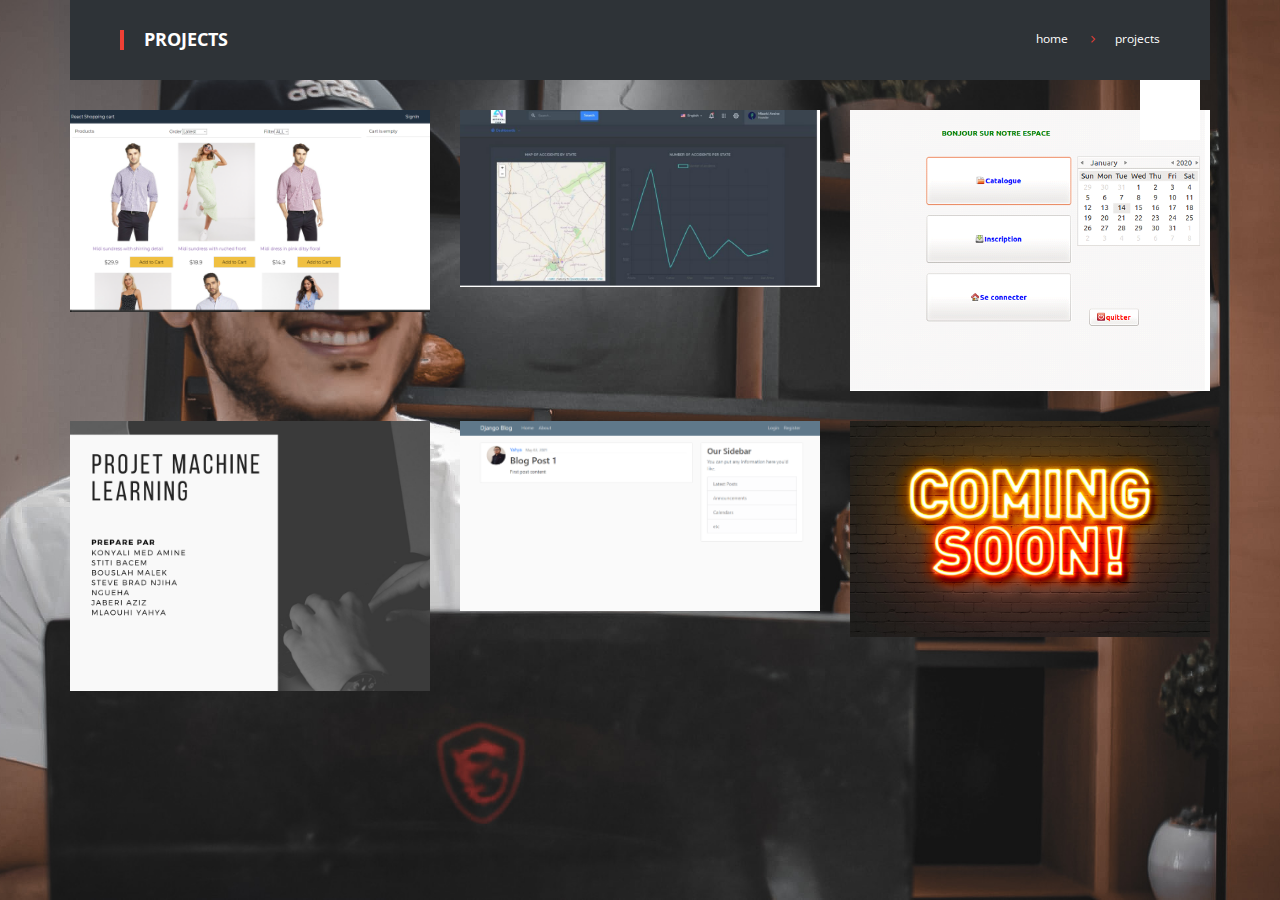
<file: portfolio.html>
<!DOCTYPE html>
<html lang="en">
<head>
<meta charset="utf-8">
<meta name="viewport" content="width=device-width, initial-scale=1">
<title>Yahya Mlaouhi</title>
<meta name="keywords" content="HTML5,CSS3,HTML,Template,Multi-Purpose,M_Adnan,Corporate Theme,Vcard HTML5,Vcard HTML5 - Multi Purpose HTML5 Template">
<meta name="description" content="Vcard HTML5 Template">
<meta name="author" content="M_Adnan">

<!-- FONTS ONLINE -->
<link href='https://fonts.googleapis.com/css?family=Open+Sans:400,300italic,400italic,600,600italic,700,700italic,800,800italic,300' rel='stylesheet' type='text/css'>

<!--MAIN STYLE-->
<link rel="stylesheet" type="text/css" href="https://code.ionicframework.com/ionicons/2.0.1/css/ionicons.min.css">
<link href="css/animate.css" rel="stylesheet" type="text/css">
<link href="css/bootstrap.min.css" rel="stylesheet" type="text/css">
<link href="css/font-awesome.min.css" rel="stylesheet" type="text/css">
<link href="css/main.css" rel="stylesheet" type="text/css">
<link href="css/style.css" rel="stylesheet" type="text/css">
<link href="css/responsive.css" rel="stylesheet" type="text/css">

<!-- HTML5 Shim and Respond.js IE8 support of HTML5 elements and media queries -->
<!-- WARNING: Respond.js doesn't work if you view the page via file:// -->
<!--[if lt IE 9]>
    <script src="https://oss.maxcdn.com/libs/html5shiv/3.7.0/html5shiv.js"></script>
    <script src="https://oss.maxcdn.com/libs/respond.js/1.4.2/respond.min.js"></script>
<![endif]-->

</head>
<body>

<!-- Page Wrap -->
<div id="wrap"> 
  
  <!-- Menu Link -->
  <div class="nav-menu"> <a href="#." class="cd-bouncy-nav-trigger"><i class="ion-navicon"></i></a> </div>
  
  <!-- Menu Overlay -->
  <div class="cd-bouncy-nav-modal">
    <nav>
      <ul class="cd-bouncy-nav">
        <li><a href="index.html"><i class="ion-ios-home-outline"></i> Home </a></li>
        <li><a href="resume.html"><i class="ion-ios-person-outline"></i> About</a></li>
        <li><a href="resume.html#skills"><i ><svg xmlns="https://www.w3.org/2000/svg" height="36px" viewBox="0 0 24 24" width="36px" fill="#FFFFFF"><path d="M0 0h24v24H0V0z" fill="none"/><path d="M12 2C6.48 2 2 6.48 2 12s4.48 10 10 10 10-4.48 10-10S17.52 2 12 2zm0 18c-4.41 0-8-3.59-8-8s3.59-8 8-8 8 3.59 8 8-3.59 8-8 8zm4.59-12.42L10 14.17l-2.59-2.58L6 13l4 4 8-8z"/></svg></i> Skills</a></li>
        <li><a href="portfolio.html"><i  class="ion-monitor"></i> Projects</a></li>
        <li><a href="blog.html"><i ><svg xmlns="https://www.w3.org/2000/svg" height="36px" viewBox="0 0 24 24" width="36px" fill="#FFFFFF"><path d="M0 0h24v24H0V0z" fill="none"/><path d="M7.77 6.76L6.23 5.48.82 12l5.41 6.52 1.54-1.28L3.42 12l4.35-5.24zM7 13h2v-2H7v2zm10-2h-2v2h2v-2zm-6 2h2v-2h-2v2zm6.77-7.52l-1.54 1.28L20.58 12l-4.35 5.24 1.54 1.28L23.18 12l-5.41-6.52z"/></svg></i> Achievement</a></li>
        <li><a href="contact.html"><i class="ion-paper-airplane"></i> Contact</a></li>
      </ul>
    </nav>
    <a href="#." class="cd-close">Close modal</a> </div>
  
  <!-- Resume -->
  <div class="content animated bounceInUp">
    <div class="container"> 
      
      <!-- Sub Banner -->
      <div class="sub-banner">
        <h4>Projects</h4>
        <ul class="breadcrumb">
          <li><a href="#.">home</a></li>
          <li>projects</li>
        </ul>
      </div>
      
      <!-- Portfolio -->
      <section class="portfolio">
        <ul class="row">
          
          <!-- Items -->
          <li class="col-md-4">
            <article> <img class="img-responsive" src="projects/e1.PNG" alt="" >
              <div class="hover"> <a href="ecommerce.html" class="file"><i class="fa fa-file-text-o"></i></a> 
                <div class="position-center-center">
                  <h6>E_commerce Website</h6>
                  <span>MERN STACK</span> </div>
              </div>
            </article>
          </li>
          
          <!-- Items -->
          <li class="col-md-4">
            <article> <img class="img-responsive" src="projects/a7.PNG" alt="" >
              <div class="hover"> <a href="insurance.html" class="file"><i class="fa fa-file-text-o"></i></a> 
                <div class="position-center-center">
                  <h6>Insurance Applicatin</h6>
                  <span>MACHINE LEARNING,FLASK,ETL,WEB SCRAPPING</span> </div>
              </div>
            </article>
          </li>
          
       

          
          <!-- Items -->
          <li class="col-md-4">
            <article> <img class="img-responsive" src="projects/c1.PNG" alt="" >
              <div class="hover"> <a href="desktop.html" class="file"><i class="fa fa-file-text-o"></i></a> 
                <div class="position-center-center">
                  <h6>Desktop application for travel agency</h6>
                  <span>C,GLADE2,UBINTO</span> </div>
              </div>
            </article>
          </li>
          
          <!-- Items -->
          <li class="col-md-4">
            <article> <img class="img-responsive" src="projects/m1.PNG" alt="" >
              <div class="hover"> <a href="machine.html" class="file"><i class="fa fa-file-text-o"></i></a> 
                <div class="position-center-center">
                  <h6>CUSTOMER CHURN</h6>
                  <span>MACHINE LEARNING,PYTHON</span> </div>
              </div>
            </article>
          </li>

          <!-- Items -->
          <li class="col-md-4">
            <article> <img class="img-responsive" src="projects/d2.PNG" alt="" >
              <div class="hover"> <a href="blo.html" class="file"><i class="fa fa-file-text-o"></i></a> 
                <div class="position-center-center">
                  <h6>Blog</h6>
                  <span>django,bootstrap4</span> </div>
              </div>
            </article>
          </li>
          <!-- Items -->
          <li class="col-md-4">
            <article> <img class="img-responsive" src="projects/download.jfif" alt="" >
              <div class="hover"> <a  class="file"><i class="fa fa-file-text-o"></i></a> 
                <div class="position-center-center">
                  <h6>Deep learning project</h6>
                  <span>NLP,semantic web,python,nodejs</span> </div>
              </div>
            </article>
          </li>

          
          
         

<script src="js/jquery-1.11.0.min.js"></script> 
<script src="js/bootstrap.min.js"></script> 
<script src="js/counter.js"></script> 
<script src="js/jquery.prettyPhoto.js"></script> 
<script src="js/main.js"></script>

</body>
</html>
</file>
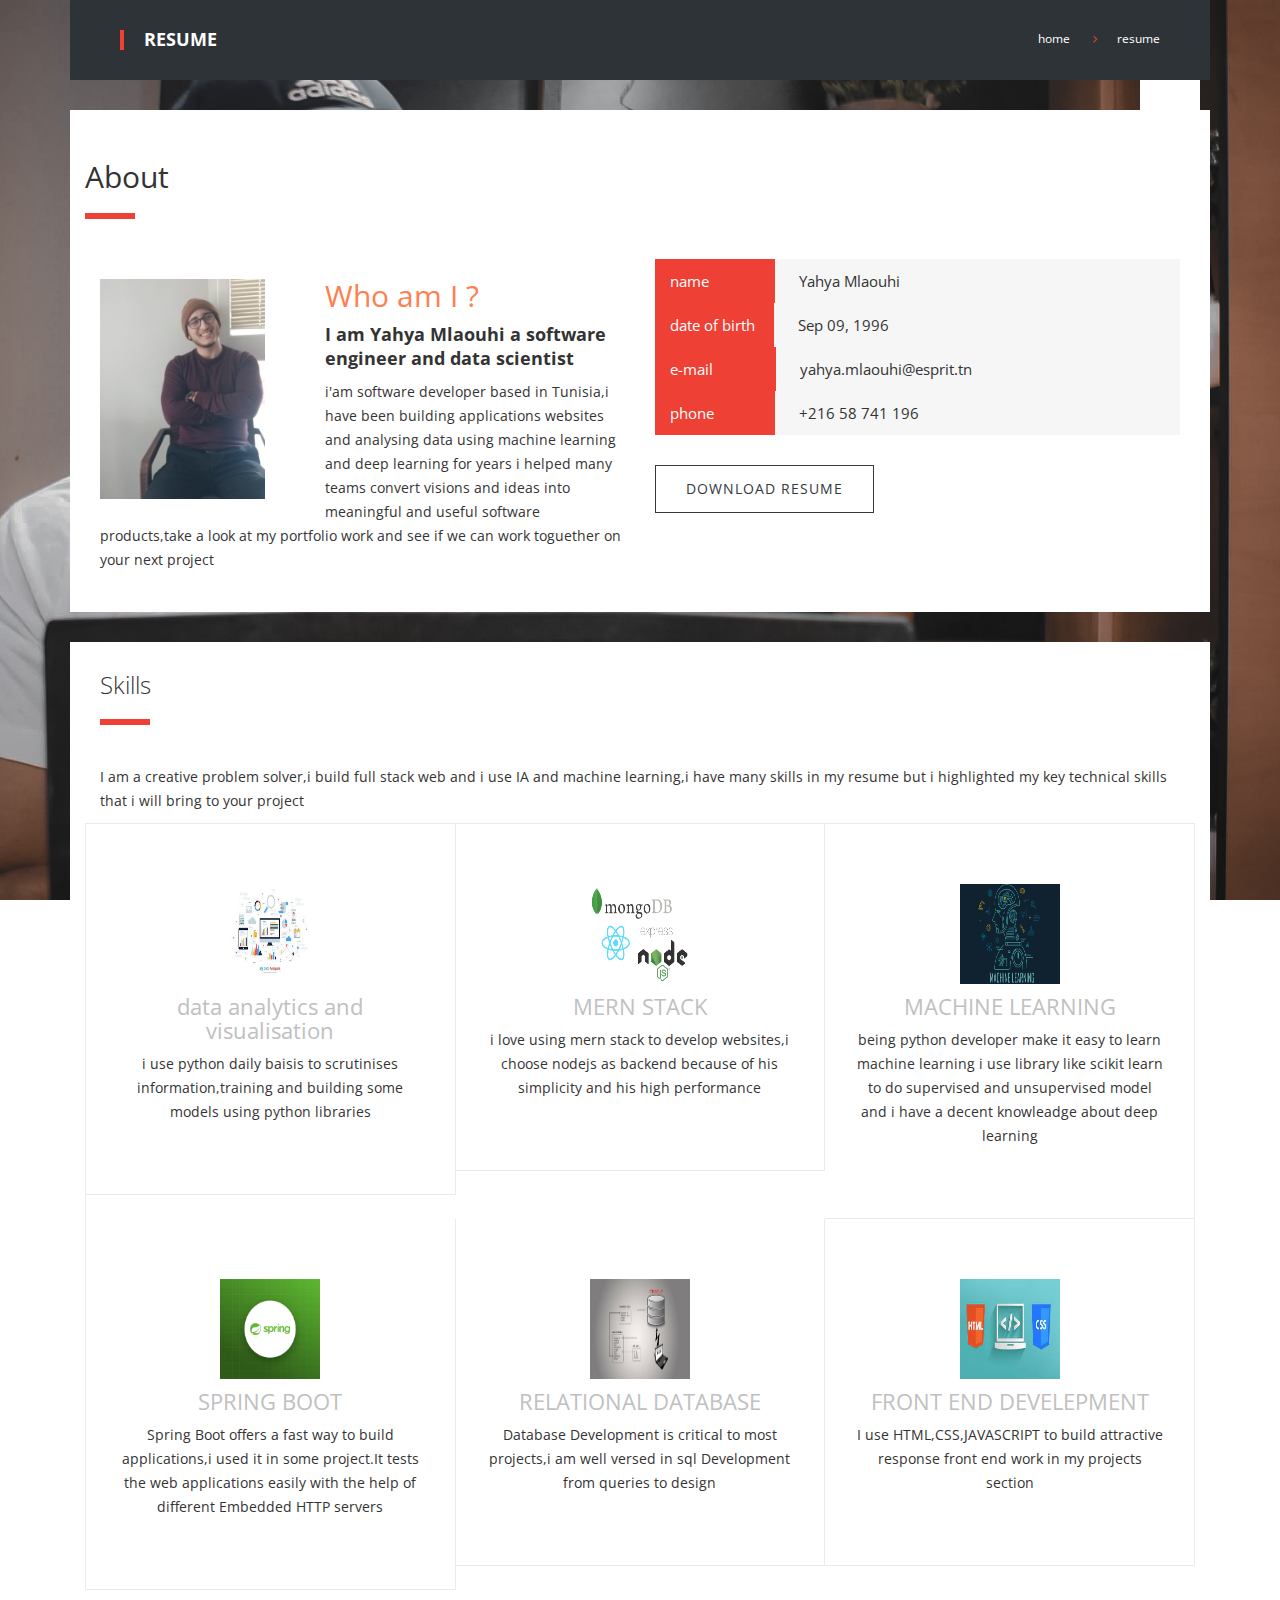
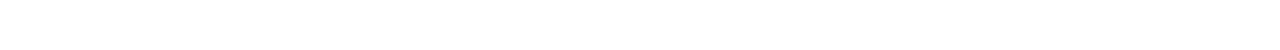
<file: resume.html>
<!DOCTYPE html>
<html lang="en">
<head>
<meta charset="utf-8">
<meta name="viewport" content="width=device-width, initial-scale=1">
<title>Yahya Mlaouhi</title>
<meta name="keywords" content="HTML5,CSS3,HTML,Template,Multi-Purpose,M_Adnan,Corporate Theme,Vcard HTML5,Vcard HTML5 - Multi Purpose HTML5 Template">
<meta name="description" content="Vcard HTML5 Template">
<meta name="author" content="M_Adnan">
<style>
  .button {
  background-color: gray;
  border: none;
  color: white;
  padding: 16px 32px;
  text-align: center;
  text-decoration: none;
  display: inline-block;
  font-size: 16px;
  margin: 4px 2px;
  transition-duration: 0.4s;
  cursor: pointer;
  }
  .button5:hover {
  background-color: #555555;
  color: white;

}
</style>

<!-- FONTS ONLINE -->
<link href='https://fonts.googleapis.com/css?family=Open+Sans:400,300italic,400italic,600,600italic,700,700italic,800,800italic,300' rel='stylesheet' type='text/css'>

<!--MAIN STYLE-->
<link rel="stylesheet" type="text/css" href="https://code.ionicframework.com/ionicons/2.0.1/css/ionicons.min.css">
<link href="css/animate.css" rel="stylesheet" type="text/css">
<link href="css/bootstrap.min.css" rel="stylesheet" type="text/css">
<link href="css/font-awesome.min.css" rel="stylesheet" type="text/css">
<link href="css/main.css" rel="stylesheet" type="text/css">
<link href="css/style.css" rel="stylesheet" type="text/css">
<link href="css/responsive.css" rel="stylesheet" type="text/css">

<!-- HTML5 Shim and Respond.js IE8 support of HTML5 elements and media queries -->
<!-- WARNING: Respond.js doesn't work if you view the page via file:// -->
<!--[if lt IE 9]>
    <script src="https://oss.maxcdn.com/libs/html5shiv/3.7.0/html5shiv.js"></script>
    <script src="https://oss.maxcdn.com/libs/respond.js/1.4.2/respond.min.js"></script>
<![endif]-->

</head>
<body>

<!-- Page Wrap -->
<div id="wrap"> 
  
  <!-- Menu Link -->
  <div class="nav-menu"> <a href="#." class="cd-bouncy-nav-trigger"><i class="ion-navicon"></i></a> </div>
  
  <!-- Menu Overlay -->
  <div class="cd-bouncy-nav-modal">
    <nav>
      <ul class="cd-bouncy-nav">
        <li><a href="index.html"><i class="ion-ios-home-outline"></i> Home </a></li>
        <li><a href="resume.html"><i class="ion-ios-person-outline"></i> About</a></li>
        <li><a href="resume.html#skills"><i ><svg xmlns="https://www.w3.org/2000/svg" height="36px" viewBox="0 0 24 24" width="36px" fill="#FFFFFF"><path d="M0 0h24v24H0V0z" fill="none"/><path d="M12 2C6.48 2 2 6.48 2 12s4.48 10 10 10 10-4.48 10-10S17.52 2 12 2zm0 18c-4.41 0-8-3.59-8-8s3.59-8 8-8 8 3.59 8 8-3.59 8-8 8zm4.59-12.42L10 14.17l-2.59-2.58L6 13l4 4 8-8z"/></svg></i> Skills</a></li>
        <li><a href="portfolio.html"><i  class="ion-monitor"></i> Projects</a></li>
        <li><a href="blog.html"><i ><svg xmlns="https://www.w3.org/2000/svg" height="36px" viewBox="0 0 24 24" width="36px" fill="#FFFFFF"><path d="M0 0h24v24H0V0z" fill="none"/><path d="M7.77 6.76L6.23 5.48.82 12l5.41 6.52 1.54-1.28L3.42 12l4.35-5.24zM7 13h2v-2H7v2zm10-2h-2v2h2v-2zm-6 2h2v-2h-2v2zm6.77-7.52l-1.54 1.28L20.58 12l-4.35 5.24 1.54 1.28L23.18 12l-5.41-6.52z"/></svg></i> Achievement</a></li>
        <li><a href="contact.html"><i class="ion-paper-airplane"></i> Contact</a></li>
      </ul>
    </nav>
    <a href="#." class="cd-close">Close modal</a> </div>
  
  <!-- Resume -->
  <div class="content animated bounceInUp">
    <div class="container"> 
      
      <!-- Sub Banner -->
      <div class="sub-banner">
        <h4>Resume</h4>
        <ul class="breadcrumb">
          <li><a href="#.">home</a></li>
          <li>resume</li>
        </ul>
      </div>
      
      <!-- Section -->
      <section class="defult margin-bottom-30">
        <div class="row"> 
          
          <!-- INFO -->
          <div class="tittle">
            <h3>About</h3>
            <hr>
          </div>
          <div class="col-md-6">
            <div class="small-profile">
              <div class="avatar-small"> <img  src="images/avatar-small.jpg" alt=""> </div>
              
              <h3 style="color: coral;">Who am I ?</h3>
              <h5> I am Yahya Mlaouhi a software engineer
                 and data scientist</h5>
              <p>i'am software developer based in Tunisia,i have been building applications websites and analysing data using machine learning and deep learning for years
                i helped many teams convert visions and ideas into meaningful and useful software products,take a look at my portfolio work and see if we can work toguether on your next project 
            </div>
          </div>
          
          <!-- Personal Info -->
          <div class="col-md-6">
            <ul class="main-info">
              <li><span   style="    padding-right: 66px;">name</span> Yahya Mlaouhi </li>
              <li><span   style="    padding-right: 19px;">date of birth</span> Sep 09, 1996</li>
              <li><span   style=" padding-right: 62.5px;">e-mail</span> yahya.mlaouhi@esprit.tn</li>
              <li><span     style="padding-right: 60.5px;"
>phone</span> +216 58 741 196</li>
              <a href="Yahya's Resume.pdf" download="Yahya's Resume.pdf">
                <button class="btn" >Download resume</button>
              </a>
            </ul>
          </div>
        </div>
      
      </section>
      
     
      
      
      <!-- Skills -->
      <section id="skills" class="defult services margin-bottom-30"> 
        
        <!-- Tittle -->
        <div class="tittle">
          <h4>Skills</h4>
          <hr>
        </div>
        <p>I am a creative problem solver,i build full stack web and i use IA and machine learning,i have many skills in my resume but i highlighted my key technical skills that i will bring to your project</p>
        <ul class="row">
          <li class="col-md-4"> 
            <img style="width: 100px; height: 100px ;display: flex " src="./skills/download (1).jfif"/>
            <h4>data analytics and visualisation</h4>
            <p>i use python  daily baisis to scrutinises information,training and building some models using python libraries</p>
          </li>
          <li class="col-md-4">
            <img style="width: 100px; height: 100px ;display: flex " src="./skills/mern_logo.png"/>
            <h4>MERN STACK</h4>
            <p>i love using mern stack to develop websites,i choose nodejs as backend because of his simplicity and his high performance</p>
          </li>
          <li class="col-md-4"> 
            <img style="width: 100px; height: 100px ;display: flex " src="./skills/Machine-Learning-Web-Development-1000x600.png"/>
            <h4>MACHINE LEARNING</h4>
            <p>being python developer make it easy to learn machine learning i use library like scikit learn to do supervised and unsupervised model and i have a decent knowleadge about deep learning</p>

          </li>
          <li class="col-md-4"> 
            <img style="width: 100px; height: 100px ;display: flex " src="./skills/spring.png"/>
            <h4>SPRING BOOT</h4>
            <p>Spring Boot offers a fast way to build applications,i used it in some project.It tests the web applications easily with the help of different Embedded HTTP servers</p>

          </li>
          <li class="col-md-4"> 
            <img style="width: 100px; height: 100px ;display: flex " src="./skills/0_Oy34xi32cmnF5kQQ.jpg"/>
            <h4>RELATIONAL DATABASE</h4>
            <p>Database Development is critical to most projects,i am well versed in sql Development from queries to design</p>

          </li>
          <li class="col-md-4"> 
            <img style="width: 100px; height: 100px ;display: flex " src="./skills/download.jfif"/>
            <h4>FRONT END DEVELEPMENT</h4>
            <p>I use HTML,CSS,JAVASCRIPT to build attractive response front end work in my projects section</p>

          </li>
        </ul>
      </section>
      
      

<script src="js/jquery-1.11.0.min.js"></script> 
<script src="js/bootstrap.min.js"></script> 
<script src="js/counter.js"></script> 
<script src="js/jquery.prettyPhoto.js"></script> 
<script src="js/main.js"></script>
</body>
</html>
</file>
<file: css/main.css>
/* MENU 
**********************************************************/
div.pp_default .pp_top,div.pp_default .pp_top .pp_middle,div.pp_default .pp_top .pp_left,div.pp_default .pp_top .pp_right,div.pp_default .pp_bottom,div.pp_default .pp_bottom .pp_left,div.pp_default .pp_bottom .pp_middle,div.pp_default .pp_bottom .pp_right{height:13px}
div.pp_default .pp_top .pp_left{background:url(../images/prettyPhoto/default/sprite.png) -78px -93px no-repeat}
div.pp_default .pp_top .pp_middle{background:url(../images/prettyPhoto/default/sprite_x.png) top left repeat-x}
div.pp_default .pp_top .pp_right{background:url(../images/prettyPhoto/default/sprite.png) -112px -93px no-repeat}
div.pp_default .pp_content .ppt{color:#f8f8f8}
div.pp_default .pp_content_container .pp_left{background:url(../images/prettyPhoto/default/sprite_y.png) -7px 0 repeat-y;padding-left:13px}
div.pp_default .pp_content_container .pp_right{background:url(../images/prettyPhoto/default/sprite_y.png) top right repeat-y;padding-right:13px}
div.pp_default .pp_next:hover{background:url(../images/prettyPhoto/default/sprite_next.png) center right no-repeat;cursor:pointer}
div.pp_default .pp_previous:hover{background:url(../images/prettyPhoto/default/sprite_prev.png) center left no-repeat;cursor:pointer}
div.pp_default .pp_expand{background:url(../images/prettyPhoto/default/sprite.png) 0 -29px no-repeat;cursor:pointer;width:28px;height:28px}
div.pp_default .pp_expand:hover{background:url(../images/prettyPhoto/default/sprite.png) 0 -56px no-repeat;cursor:pointer}
div.pp_default .pp_contract{background:url(../images/prettyPhoto/default/sprite.png) 0 -84px no-repeat;cursor:pointer;width:28px;height:28px}
div.pp_default .pp_contract:hover{background:url(../images/prettyPhoto/default/sprite.png) 0 -113px no-repeat;cursor:pointer}
div.pp_default .pp_close{width:30px;height:30px;background:url(../images/prettyPhoto/default/sprite.png) 2px 1px no-repeat;cursor:pointer}
div.pp_default .pp_gallery ul li a{background:url(../images/prettyPhoto/default/default_thumb.png) center center #f8f8f8;border:1px solid #aaa}
div.pp_default .pp_social{margin-top:7px}
div.pp_default .pp_gallery a.pp_arrow_previous,div.pp_default .pp_gallery a.pp_arrow_next{position:static;left:auto}
div.pp_default .pp_nav .pp_play,div.pp_default .pp_nav .pp_pause{background:url(../images/prettyPhoto/default/sprite.png) -51px 1px no-repeat;height:30px;width:30px}
div.pp_default .pp_nav .pp_pause{background-position:-51px -29px}
div.pp_default a.pp_arrow_previous,div.pp_default a.pp_arrow_next{background:url(../images/prettyPhoto/default/sprite.png) -31px -3px no-repeat;height:20px;width:20px;margin:4px 0 0}
div.pp_default a.pp_arrow_next{left:52px;background-position:-82px -3px}
div.pp_default .pp_content_container .pp_details{margin-top:5px}
div.pp_default .pp_nav{clear:none;height:30px;width:110px;position:relative}
div.pp_default .pp_nav .currentTextHolder{font-family:Georgia;font-style:italic;color:#999;font-size:11px;left:75px;line-height:25px;position:absolute;top:2px;margin:0;padding:0 0 0 10px}
div.pp_default .pp_close:hover,div.pp_default .pp_nav .pp_play:hover,div.pp_default .pp_nav .pp_pause:hover,div.pp_default .pp_arrow_next:hover,div.pp_default .pp_arrow_previous:hover{opacity:0.7}
div.pp_default .pp_description{font-size:11px;font-weight:700;line-height:14px;margin:5px 50px 5px 0}
div.pp_default .pp_bottom .pp_left{background:url(../images/prettyPhoto/default/sprite.png) -78px -127px no-repeat}
div.pp_default .pp_bottom .pp_middle{background:url(../images/prettyPhoto/default/sprite_x.png) bottom left repeat-x}
div.pp_default .pp_bottom .pp_right{background:url(../images/prettyPhoto/default/sprite.png) -112px -127px no-repeat}
div.pp_default .pp_loaderIcon{background:url(../images/prettyPhoto/default/loader.gif) center center no-repeat}
div.light_rounded .pp_top .pp_left{background:url(../images/prettyPhoto/light_rounded/sprite.png) -88px -53px no-repeat}
div.light_rounded .pp_top .pp_right{background:url(../images/prettyPhoto/light_rounded/sprite.png) -110px -53px no-repeat}
div.light_rounded .pp_next:hover{background:url(../images/prettyPhoto/light_rounded/btnNext.png) center right no-repeat;cursor:pointer}
div.light_rounded .pp_previous:hover{background:url(../images/prettyPhoto/light_rounded/btnPrevious.png) center left no-repeat;cursor:pointer}
div.light_rounded .pp_expand{background:url(../images/prettyPhoto/light_rounded/sprite.png) -31px -26px no-repeat;cursor:pointer}
div.light_rounded .pp_expand:hover{background:url(../images/prettyPhoto/light_rounded/sprite.png) -31px -47px no-repeat;cursor:pointer}
div.light_rounded .pp_contract{background:url(../images/prettyPhoto/light_rounded/sprite.png) 0 -26px no-repeat;cursor:pointer}
div.light_rounded .pp_contract:hover{background:url(../images/prettyPhoto/light_rounded/sprite.png) 0 -47px no-repeat;cursor:pointer}
div.light_rounded .pp_close{width:75px;height:22px;background:url(../images/prettyPhoto/light_rounded/sprite.png) -1px -1px no-repeat;cursor:pointer}
div.light_rounded .pp_nav .pp_play{background:url(../images/prettyPhoto/light_rounded/sprite.png) -1px -100px no-repeat;height:15px;width:14px}
div.light_rounded .pp_nav .pp_pause{background:url(../images/prettyPhoto/light_rounded/sprite.png) -24px -100px no-repeat;height:15px;width:14px}
div.light_rounded .pp_arrow_previous{background:url(../images/prettyPhoto/light_rounded/sprite.png) 0 -71px no-repeat}
div.light_rounded .pp_arrow_next{background:url(../images/prettyPhoto/light_rounded/sprite.png) -22px -71px no-repeat}
div.light_rounded .pp_bottom .pp_left{background:url(../images/prettyPhoto/light_rounded/sprite.png) -88px -80px no-repeat}
div.light_rounded .pp_bottom .pp_right{background:url(../images/prettyPhoto/light_rounded/sprite.png) -110px -80px no-repeat}
div.dark_rounded .pp_top .pp_left{background:url(../images/prettyPhoto/dark_rounded/sprite.png) -88px -53px no-repeat}
div.dark_rounded .pp_top .pp_right{background:url(../images/prettyPhoto/dark_rounded/sprite.png) -110px -53px no-repeat}
div.dark_rounded .pp_content_container .pp_left{background:url(../images/prettyPhoto/dark_rounded/contentPattern.png) top left repeat-y}
div.dark_rounded .pp_content_container .pp_right{background:url(../images/prettyPhoto/dark_rounded/contentPattern.png) top right repeat-y}
div.dark_rounded .pp_next:hover{background:url(../images/prettyPhoto/dark_rounded/btnNext.png) center right no-repeat;cursor:pointer}
div.dark_rounded .pp_previous:hover{background:url(../images/prettyPhoto/dark_rounded/btnPrevious.png) center left no-repeat;cursor:pointer}
div.dark_rounded .pp_expand{background:url(../images/prettyPhoto/dark_rounded/sprite.png) -31px -26px no-repeat;cursor:pointer}
div.dark_rounded .pp_expand:hover{background:url(../images/prettyPhoto/dark_rounded/sprite.png) -31px -47px no-repeat;cursor:pointer}
div.dark_rounded .pp_contract{background:url(../images/prettyPhoto/dark_rounded/sprite.png) 0 -26px no-repeat;cursor:pointer}
div.dark_rounded .pp_contract:hover{background:url(../images/prettyPhoto/dark_rounded/sprite.png) 0 -47px no-repeat;cursor:pointer}
div.dark_rounded .pp_close{width:75px;height:22px;background:url(../images/prettyPhoto/dark_rounded/sprite.png) -1px -1px no-repeat;cursor:pointer}
div.dark_rounded .pp_description{margin-right:85px;color:#fff}
div.dark_rounded .pp_nav .pp_play{background:url(../images/prettyPhoto/dark_rounded/sprite.png) -1px -100px no-repeat;height:15px;width:14px}
div.dark_rounded .pp_nav .pp_pause{background:url(../images/prettyPhoto/dark_rounded/sprite.png) -24px -100px no-repeat;height:15px;width:14px}
div.dark_rounded .pp_arrow_previous{background:url(../images/prettyPhoto/dark_rounded/sprite.png) 0 -71px no-repeat}
div.dark_rounded .pp_arrow_next{background:url(../images/prettyPhoto/dark_rounded/sprite.png) -22px -71px no-repeat}
div.dark_rounded .pp_bottom .pp_left{background:url(../images/prettyPhoto/dark_rounded/sprite.png) -88px -80px no-repeat}
div.dark_rounded .pp_bottom .pp_right{background:url(../images/prettyPhoto/dark_rounded/sprite.png) -110px -80px no-repeat}
div.dark_rounded .pp_loaderIcon{background:url(../images/prettyPhoto/dark_rounded/loader.gif) center center no-repeat}
div.dark_square .pp_left,div.dark_square .pp_middle,div.dark_square .pp_right,div.dark_square .pp_content{background:#000}
div.dark_square .pp_description{color:#fff;margin:0 85px 0 0}
div.dark_square .pp_loaderIcon{background:url(../images/prettyPhoto/dark_square/loader.gif) center center no-repeat}
div.dark_square .pp_expand{background:url(../images/prettyPhoto/dark_square/sprite.png) -31px -26px no-repeat;cursor:pointer}
div.dark_square .pp_expand:hover{background:url(../images/prettyPhoto/dark_square/sprite.png) -31px -47px no-repeat;cursor:pointer}
div.dark_square .pp_contract{background:url(../images/prettyPhoto/dark_square/sprite.png) 0 -26px no-repeat;cursor:pointer}
div.dark_square .pp_contract:hover{background:url(../images/prettyPhoto/dark_square/sprite.png) 0 -47px no-repeat;cursor:pointer}
div.dark_square .pp_close{width:75px;height:22px;background:url(../images/prettyPhoto/dark_square/sprite.png) -1px -1px no-repeat;cursor:pointer}
div.dark_square .pp_nav{clear:none}
div.dark_square .pp_nav .pp_play{background:url(../images/prettyPhoto/dark_square/sprite.png) -1px -100px no-repeat;height:15px;width:14px}
div.dark_square .pp_nav .pp_pause{background:url(../images/prettyPhoto/dark_square/sprite.png) -24px -100px no-repeat;height:15px;width:14px}
div.dark_square .pp_arrow_previous{background:url(../images/prettyPhoto/dark_square/sprite.png) 0 -71px no-repeat}
div.dark_square .pp_arrow_next{background:url(../images/prettyPhoto/dark_square/sprite.png) -22px -71px no-repeat}
div.dark_square .pp_next:hover{background:url(../images/prettyPhoto/dark_square/btnNext.png) center right no-repeat;cursor:pointer}
div.dark_square .pp_previous:hover{background:url(../images/prettyPhoto/dark_square/btnPrevious.png) center left no-repeat;cursor:pointer}
div.light_square .pp_expand{background:url(../images/prettyPhoto/light_square/sprite.png) -31px -26px no-repeat;cursor:pointer}
div.light_square .pp_expand:hover{background:url(../images/prettyPhoto/light_square/sprite.png) -31px -47px no-repeat;cursor:pointer}
div.light_square .pp_contract{background:url(../images/prettyPhoto/light_square/sprite.png) 0 -26px no-repeat;cursor:pointer}
div.light_square .pp_contract:hover{background:url(../images/prettyPhoto/light_square/sprite.png) 0 -47px no-repeat;cursor:pointer}
div.light_square .pp_close{width:75px;height:22px;background:url(../images/prettyPhoto/light_square/sprite.png) -1px -1px no-repeat;cursor:pointer}
div.light_square .pp_nav .pp_play{background:url(../images/prettyPhoto/light_square/sprite.png) -1px -100px no-repeat;height:15px;width:14px}
div.light_square .pp_nav .pp_pause{background:url(../images/prettyPhoto/light_square/sprite.png) -24px -100px no-repeat;height:15px;width:14px}
div.light_square .pp_arrow_previous{background:url(../images/prettyPhoto/light_square/sprite.png) 0 -71px no-repeat}
div.light_square .pp_arrow_next{background:url(../images/prettyPhoto/light_square/sprite.png) -22px -71px no-repeat}
div.light_square .pp_next:hover{background:url(../images/prettyPhoto/light_square/btnNext.png) center right no-repeat;cursor:pointer}
div.light_square .pp_previous:hover{background:url(../images/prettyPhoto/light_square/btnPrevious.png) center left no-repeat;cursor:pointer}
div.facebook .pp_top .pp_left{background:url(../images/prettyPhoto/facebook/sprite.png) -88px -53px no-repeat}
div.facebook .pp_top .pp_middle{background:url(../images/prettyPhoto/facebook/contentPatternTop.png) top left repeat-x}
div.facebook .pp_top .pp_right{background:url(../images/prettyPhoto/facebook/sprite.png) -110px -53px no-repeat}
div.facebook .pp_content_container .pp_left{background:url(../images/prettyPhoto/facebook/contentPatternLeft.png) top left repeat-y}
div.facebook .pp_content_container .pp_right{background:url(../images/prettyPhoto/facebook/contentPatternRight.png) top right repeat-y}
div.facebook .pp_expand{background:url(../images/prettyPhoto/facebook/sprite.png) -31px -26px no-repeat;cursor:pointer}
div.facebook .pp_expand:hover{background:url(../images/prettyPhoto/facebook/sprite.png) -31px -47px no-repeat;cursor:pointer}
div.facebook .pp_contract{background:url(../images/prettyPhoto/facebook/sprite.png) 0 -26px no-repeat;cursor:pointer}
div.facebook .pp_contract:hover{background:url(../images/prettyPhoto/facebook/sprite.png) 0 -47px no-repeat;cursor:pointer}
div.facebook .pp_close{width:22px;height:22px;background:url(../images/prettyPhoto/facebook/sprite.png) -1px -1px no-repeat;cursor:pointer}
div.facebook .pp_description{margin:0 37px 0 0}
div.facebook .pp_loaderIcon{background:url(../images/prettyPhoto/facebook/loader.gif) center center no-repeat}
div.facebook .pp_arrow_previous{background:url(../images/prettyPhoto/facebook/sprite.png) 0 -71px no-repeat;height:22px;margin-top:0;width:22px}
div.facebook .pp_arrow_previous.disabled{background-position:0 -96px;cursor:default}
div.facebook .pp_arrow_next{background:url(../images/prettyPhoto/facebook/sprite.png) -32px -71px no-repeat;height:22px;margin-top:0;width:22px}
div.facebook .pp_arrow_next.disabled{background-position:-32px -96px;cursor:default}
div.facebook .pp_nav{margin-top:0}
div.facebook .pp_nav p{font-size:15px;padding:0 3px 0 4px}
div.facebook .pp_nav .pp_play{background:url(../images/prettyPhoto/facebook/sprite.png) -1px -123px no-repeat;height:22px;width:22px}
div.facebook .pp_nav .pp_pause{background:url(../images/prettyPhoto/facebook/sprite.png) -32px -123px no-repeat;height:22px;width:22px}
div.facebook .pp_next:hover{background:url(../images/prettyPhoto/facebook/btnNext.png) center right no-repeat;cursor:pointer}
div.facebook .pp_previous:hover{background:url(../images/prettyPhoto/facebook/btnPrevious.png) center left no-repeat;cursor:pointer}
div.facebook .pp_bottom .pp_left{background:url(../images/prettyPhoto/facebook/sprite.png) -88px -80px no-repeat}
div.facebook .pp_bottom .pp_middle{background:url(../images/prettyPhoto/facebook/contentPatternBottom.png) top left repeat-x}
div.facebook .pp_bottom .pp_right{background:url(../images/prettyPhoto/facebook/sprite.png) -110px -80px no-repeat}
div.pp_pic_holder a:focus{outline:none}
div.pp_overlay{background:#000;display:none;left:0;position:absolute;top:0;width:100%;z-index:9500}
div.pp_pic_holder{display:none;position:absolute;width:100px;z-index:10000}
.pp_content{height:40px;min-width:40px}
* html .pp_content{width:40px}
.pp_content_container{position:relative;text-align:left;width:100%}
.pp_content_container .pp_left{padding-left:20px}
.pp_content_container .pp_right{padding-right:20px}
.pp_content_container .pp_details{float:left;margin:10px 0 2px}
.pp_description{display:none;margin:0}
.pp_social{float:left;margin:0}
.pp_social .facebook{float:left;margin-left:5px;width:55px;overflow:hidden}
.pp_social .twitter{float:left}
.pp_nav{clear:right;float:left;margin:3px 10px 0 0}
.pp_nav p{float:left;white-space:nowrap;margin:2px 4px}
.pp_nav .pp_play,.pp_nav .pp_pause{float:left;margin-right:4px;text-indent:-10000px}
a.pp_arrow_previous,a.pp_arrow_next{display:block;float:left;height:15px;margin-top:3px;overflow:hidden;text-indent:-10000px;width:14px}
.pp_hoverContainer{position:absolute;top:0;width:100%;z-index:2000}
.pp_gallery{display:none;left:50%;margin-top:-50px;position:absolute;z-index:10000}
.pp_gallery div{float:left;overflow:hidden;position:relative}
.pp_gallery ul{float:left;height:35px;position:relative;white-space:nowrap;margin:0 0 0 5px;padding:0}
.pp_gallery ul a{border:1px rgba(0,0,0,0.5) solid;display:block;float:left;height:33px;overflow:hidden}
.pp_gallery ul a img{border:0}
.pp_gallery li{display:block;float:left;margin:0 5px 0 0;padding:0}
.pp_gallery li.default a{background:url(../images/prettyPhoto/facebook/default_thumbnail.gif) 0 0 no-repeat;display:block;height:33px;width:50px}
.pp_gallery .pp_arrow_previous,.pp_gallery .pp_arrow_next{margin-top:7px!important}
a.pp_next{background:url(../images/prettyPhoto/light_rounded/btnNext.png) 10000px 10000px no-repeat;display:block;float:right;height:100%;text-indent:-10000px;width:49%}
a.pp_previous{background:url(../images/prettyPhoto/light_rounded/btnNext.png) 10000px 10000px no-repeat;display:block;float:left;height:100%;text-indent:-10000px;width:49%}
a.pp_expand,a.pp_contract{cursor:pointer;display:none;height:20px;position:absolute;right:30px;text-indent:-10000px;top:10px;width:20px;z-index:20000}
a.pp_close{position:absolute;right:0;top:0;display:block;line-height:22px;text-indent:-10000px}
.pp_loaderIcon{display:block;height:24px;left:50%;position:absolute;top:50%;width:24px;margin:-12px 0 0 -12px}
#pp_full_res{line-height:1!important}
#pp_full_res .pp_inline{text-align:left}
#pp_full_res .pp_inline p{margin:0 0 15px}
div.ppt{color:#fff;display:none;font-size:17px;z-index:9999;margin:0 0 5px 15px}
div.pp_default .pp_content,div.light_rounded .pp_content{background-color:#fff}
div.pp_default #pp_full_res .pp_inline,div.light_rounded .pp_content .ppt,div.light_rounded #pp_full_res .pp_inline,div.light_square .pp_content .ppt,div.light_square #pp_full_res .pp_inline,div.facebook .pp_content .ppt,div.facebook #pp_full_res .pp_inline{color:#000}
div.pp_default .pp_gallery ul li a:hover,div.pp_default .pp_gallery ul li.selected a,.pp_gallery ul a:hover,.pp_gallery li.selected a{border-color:#fff}
div.pp_default .pp_details,div.light_rounded .pp_details,div.dark_rounded .pp_details,div.dark_square .pp_details,div.light_square .pp_details,div.facebook .pp_details{position:relative}
div.light_rounded .pp_top .pp_middle,div.light_rounded .pp_content_container .pp_left,div.light_rounded .pp_content_container .pp_right,div.light_rounded .pp_bottom .pp_middle,div.light_square .pp_left,div.light_square .pp_middle,div.light_square .pp_right,div.light_square .pp_content,div.facebook .pp_content{background:#fff}
div.light_rounded .pp_description,div.light_square .pp_description{margin-right:85px}
div.light_rounded .pp_gallery a.pp_arrow_previous,div.light_rounded .pp_gallery a.pp_arrow_next,div.dark_rounded .pp_gallery a.pp_arrow_previous,div.dark_rounded .pp_gallery a.pp_arrow_next,div.dark_square .pp_gallery a.pp_arrow_previous,div.dark_square .pp_gallery a.pp_arrow_next,div.light_square .pp_gallery a.pp_arrow_previous,div.light_square .pp_gallery a.pp_arrow_next{margin-top:12px!important}
div.light_rounded .pp_arrow_previous.disabled,div.dark_rounded .pp_arrow_previous.disabled,div.dark_square .pp_arrow_previous.disabled,div.light_square .pp_arrow_previous.disabled{background-position:0 -87px;cursor:default}
div.light_rounded .pp_arrow_next.disabled,div.dark_rounded .pp_arrow_next.disabled,div.dark_square .pp_arrow_next.disabled,div.light_square .pp_arrow_next.disabled{background-position:-22px -87px;cursor:default}
div.light_rounded .pp_loaderIcon,div.light_square .pp_loaderIcon{background:url(../images/prettyPhoto/light_rounded/loader.gif) center center no-repeat}
div.dark_rounded .pp_top .pp_middle,div.dark_rounded .pp_content,div.dark_rounded .pp_bottom .pp_middle{background:url(../images/prettyPhoto/dark_rounded/contentPattern.png) top left repeat}
div.dark_rounded .currentTextHolder,div.dark_square .currentTextHolder{color:#c4c4c4}
div.dark_rounded #pp_full_res .pp_inline,div.dark_square #pp_full_res .pp_inline{color:#fff}
.pp_top,.pp_bottom{height:20px;position:relative}
* html .pp_top,* html .pp_bottom{padding:0 20px}
.pp_top .pp_left,.pp_bottom .pp_left{height:20px;left:0;position:absolute;width:20px}
.pp_top .pp_middle,.pp_bottom .pp_middle{height:20px;left:20px;position:absolute;right:20px}
* html .pp_top .pp_middle,* html .pp_bottom .pp_middle{left:0;position:static}
.pp_top .pp_right,.pp_bottom .pp_right{height:20px;left:auto;position:absolute;right:0;top:0;width:20px}
.pp_fade,.pp_gallery li.default a img{display:none}
.cd-section {
	padding: 2em;
	text-align: center;
}
.slide-container {
	overflow: auto;
	white-space: nowrap;
  }
.cd-bouncy-nav-modal {
	position: fixed;
	z-index: 1;
	top: 0;
	left: 0;
	width: 100%;
	height: 100%;
	z-index: 999;
	background-color: rgba(40, 40, 40, 0.9);
	opacity: 0;
	visibility: hidden;
	-webkit-transition: opacity 0.3s 0.6s, visibility 0s 0.9s;
	-moz-transition: opacity 0.3s 0.6s, visibility 0s 0.9s;
	transition: opacity 0.3s 0.6s, visibility 0s 0.9s;
}
.cd-bouncy-nav-modal.fade-in {
	visibility: visible;
	opacity: 1;
	-webkit-transition: opacity 0.1s 0s, visibility 0s 0s;
	-moz-transition: opacity 0.1s 0s, visibility 0s 0s;
	transition: opacity 0.1s 0s, visibility 0s 0s;
}
.cd-bouncy-nav-modal .cd-close {
	display: flex;
	position: flex;
	top: 87px;
    right: 67px;
	width: 86px;
	height: 44px;
	/* image replacement */
	overflow: hidden;
	text-indent: 100%;
	white-space: nowrap;
	background: url("../images/cd-icon-close.svg") no-repeat center center;
	-webkit-transform: scale(0) translateZ(0);
	-moz-transform: scale(0) translateZ(0);
	-ms-transform: scale(0) translateZ(0);
	-o-transform: scale(0) translateZ(0);
	transform: scale(0) translateZ(0);
	-webkit-transition: -webkit-transform 0.3s 0s, visibility 0s 0.3s;
	-moz-transition: -moz-transform 0.3s 0s, visibility 0s 0.3s;
	transition: transform 0.3s 0s, visibility 0s 0.3s;
}
.cd-bouncy-nav-modal.fade-in .cd-close {
	-webkit-transform: scale(1);
	-moz-transform: scale(1);
	-ms-transform: scale(1);
	-o-transform: scale(1);
	transform: scale(1);
	-webkit-transition: -webkit-transform 0.3s 0s, visibility 0.3s 0s;
	-moz-transition: -moz-transform 0.3s 0s, visibility 0.3s 0s;
	transition: transform 0.3s 0s, visibility 0.3s 0s;
}
@media only screen and (min-width: 1170px) {
.cd-bouncy-nav-modal .cd-close {
}
}
.cd-bouncy-nav {
	position: absolute;
	left: 50%;
	top: 50vh;
	-webkit-transform: translateX(-50%) translateY(-50%);
	-moz-transform: translateX(-50%) translateY(-50%);
	-ms-transform: translateX(-50%) translateY(-50%);
	-o-transform: translateX(-50%) translateY(-50%);
	transform: translateX(-50%) translateY(-50%);
	width: 90%;
	max-width: 300px;
}
.cd-bouncy-nav li {
	width: 50%;
	float: left;
	-webkit-transform: translateZ(0);
	-moz-transform: translateZ(0);
	-ms-transform: translateZ(0);
	-o-transform: translateZ(0);
	transform: translateZ(0);
	-webkit-transform: translateY(100vh);
	-moz-transform: translateY(100vh);
	-ms-transform: translateY(100vh);
	-o-transform: translateY(100vh);
	transform: translateY(100vh);
	text-align: center;
}
.is-visible .cd-bouncy-nav li {
	/* used to assign a tranlsateY value when the animation is over */
	-webkit-transform: translateY(0);
	-moz-transform: translateY(0);
	-ms-transform: translateY(0);
	-o-transform: translateY(0);
	transform: translateY(0);
}
.fade-in .cd-bouncy-nav li {
	-webkit-animation: cd-move-in 0.4s;
	-moz-animation: cd-move-in 0.4s;
	animation: cd-move-in 0.4s;
}
.fade-out .cd-bouncy-nav li {
	-webkit-animation: cd-move-out 0.4s;
	-moz-animation: cd-move-out 0.4s;
	animation: cd-move-out 0.4s;
}
.fade-in .cd-bouncy-nav li, .fade-out .cd-bouncy-nav li {
	-webkit-animation-fill-mode: forwards;
	-moz-animation-fill-mode: forwards;
	animation-fill-mode: forwards;
}
.fade-in .cd-bouncy-nav li:nth-of-type(2), .fade-out .cd-bouncy-nav li:nth-of-type(2) {
	-webkit-animation-delay: 0.1s;
	-moz-animation-delay: 0.1s;
	animation-delay: 0.1s;
}
.fade-in .cd-bouncy-nav li:nth-of-type(3), .fade-out .cd-bouncy-nav li:nth-of-type(3) {
	-webkit-animation-delay: 0.15s;
	-moz-animation-delay: 0.15s;
	animation-delay: 0.15s;
}
.fade-in .cd-bouncy-nav li:nth-of-type(4), .fade-out .cd-bouncy-nav li:nth-of-type(4) {
	-webkit-animation-delay: 0.25s;
	-moz-animation-delay: 0.25s;
	animation-delay: 0.25s;
}
.fade-in .cd-bouncy-nav li:nth-of-type(5), .fade-out .cd-bouncy-nav li:nth-of-type(5) {
	-webkit-animation-delay: 0.3s;
	-moz-animation-delay: 0.3s;
	animation-delay: 0.3s;
}
.fade-in .cd-bouncy-nav li:nth-of-type(6), .fade-out .cd-bouncy-nav li:nth-of-type(6) {
	-webkit-animation-delay: 0.4s;
	-moz-animation-delay: 0.4s;
	animation-delay: 0.4s;
}
.cd-bouncy-nav a {
	display: inline-block;
	min-width: 80px;
	position: relative;
	padding: 0px 20px ;
	font-weight: normal;
	margin-bottom: 30px;
	font-size: 16px;
	color: #fff;
	text-transform: uppercase;
}
.cd-bouncy-nav li a i {
	height: 80px;
	width: 80px;
	color: #fff;
	border-radius: 50%;
	display: inline-block;
	background-color: #ef4035;
	font-size: 40px;
	line-height: 80px;
	margin-bottom: 10px;
}
.cd-bouncy-nav a::before {
	-webkit-transform: translateX(-50%);
	-moz-transform: translateX(-50%);
	-ms-transform: translateX(-50%);
	-o-transform: translateX(-50%);
	transform: translateX(-50%);
}
.no-touch .cd-bouncy-nav a:hover::before {
	background-color: #DC965A;
}
.cd-bouncy-nav li:nth-of-type(2) a::before {
	background-position: -80px 0;
}
.cd-bouncy-nav li:nth-of-type(3) a::before {
	background-position: -160px 0;
}
.cd-bouncy-nav li:nth-of-type(4) a::before {
	background-position: -240px 0;
}
.cd-bouncy-nav li:nth-of-type(5) a::before {
	background-position: -320px 0;
}
.cd-bouncy-nav li:nth-of-type(6) a::before {
	background-position: -400px 0;
}
@media only screen and (min-width: 768px) {
.cd-bouncy-nav {
	max-width: 450px;
}
.cd-bouncy-nav li {
	width: 33.33%;
	float: left;
}
.fade-in .cd-bouncy-nav li:nth-of-type(1), .fade-out .cd-bouncy-nav li:nth-of-type(1) {
	-webkit-animation-delay: 0.1s;
	-moz-animation-delay: 0.1s;
	animation-delay: 0.1s;
}
.fade-in .cd-bouncy-nav li:nth-of-type(2), .fade-out .cd-bouncy-nav li:nth-of-type(2) {
	-webkit-animation-delay: 0s;
	-moz-animation-delay: 0s;
	animation-delay: 0s;
}
.fade-in .cd-bouncy-nav li:nth-of-type(4), .fade-out .cd-bouncy-nav li:nth-of-type(4) {
	-webkit-animation-delay: 0.3s;
	-moz-animation-delay: 0.3s;
	animation-delay: 0.3s;
}
.fade-in .cd-bouncy-nav li:nth-of-type(5), .fade-out .cd-bouncy-nav li:nth-of-type(5) {
	-webkit-animation-delay: 0.25s;
	-moz-animation-delay: 0.25s;
	animation-delay: 0.25s;
}
.cd-bouncy-nav a {
	margin-bottom: 50px;
}
}
 @-webkit-keyframes cd-move-in {
 0% {
 -webkit-transform: translateY(100vh);
}
 65% {
 -webkit-transform: translateY(-1.5vh);
}
 100% {
 -webkit-transform: translateY(0vh);
}
}
@-moz-keyframes cd-move-in {
 0% {
 -moz-transform: translateY(100vh);
}
 65% {
 -moz-transform: translateY(-1.5vh);
}
 100% {
 -moz-transform: translateY(0vh);
}
}
@keyframes cd-move-in {
 0% {
 -webkit-transform: translateY(100vh);
 -moz-transform: translateY(100vh);
 -ms-transform: translateY(100vh);
 -o-transform: translateY(100vh);
 transform: translateY(100vh);
}
 65% {
 -webkit-transform: translateY(-1.5vh);
 -moz-transform: translateY(-1.5vh);
 -ms-transform: translateY(-1.5vh);
 -o-transform: translateY(-1.5vh);
 transform: translateY(-1.5vh);
}
 100% {
 -webkit-transform: translateY(0vh);
 -moz-transform: translateY(0vh);
 -ms-transform: translateY(0vh);
 -o-transform: translateY(0vh);
 transform: translateY(0vh);
}
}
@-webkit-keyframes cd-move-out {
 0% {
 -webkit-transform: translateY(0vh);
}
 100% {
 -webkit-transform: translateY(-100vh);
}
}
@-moz-keyframes cd-move-out {
 0% {
 -moz-transform: translateY(0vh);
}
 100% {
 -moz-transform: translateY(-100vh);
}
}
@keyframes cd-move-out {
 0% {
 -webkit-transform: translateY(0vh);
 -moz-transform: translateY(0vh);
 -ms-transform: translateY(0vh);
 -o-transform: translateY(0vh);
 transform: translateY(0vh);
}
 100% {
 -webkit-transform: translateY(-100vh);
 -moz-transform: translateY(-100vh);
 -ms-transform: translateY(-100vh);
 -o-transform: translateY(-100vh);
 transform: translateY(-100vh);
}
}
/* ALL MARGIN AND PADDIND
**********************************************************/
.no-margin {
	margin: 0 !important;
}
.no-margin-top {
	margin-top: 0 !important;
}
.no-margin-right {
	margin-right: 0 !important;
}
.no-margin-bottom {
	margin-bottom: 0 !important;
}
.no-margin-left {
	margin-left: 0 !important;
}
.no-padding {
	padding: 0 !important;
}
.no-padding-top {
	padding-top: 0 !important;
}
.no-padding-right {
	padding-right: 0 !important;
}
.no-padding-bottom {
	padding-bottom: 0 !important;
}
.no-padding-left {
	padding-left: 0 !important;
}
.margin-0 {
	margin: 0px !important;
}
.margin-left-0 {
	margin-left: 0px !important;
}
.margin-right-0 {
	margin-right: 0px !important;
}
.margin-top-0 {
	margin-top: 0px !important;
}
.margin-bottom-0 {
	margin-bottom: 0px !important;
}
.padding-0 {
	padding: 0px !important;
}
.padding-left-0 {
	padding-left: 0px !important;
}
.padding-right-0 {
	padding-right: 0px !important;
}
.padding-top-0 {
	padding-top: 0px !important;
}
.padding-bottom-0 {
	padding-bottom: 0px !important;
}
.margin-1 {
	margin: 1px !important;
}
.margin-left-1 {
	margin-left: 1px !important;
}
.margin-right-1 {
	margin-right: 1px !important;
}
.margin-top-1 {
	margin-top: 1px !important;
}
.margin-bottom-1 {
	margin-bottom: 1px !important;
}
.padding-1 {
	padding: 1px !important;
}
.padding-left-1 {
	padding-left: 1px !important;
}
.padding-right-1 {
	padding-right: 1px !important;
}
.padding-top-1 {
	padding-top: 1px !important;
}
.padding-bottom-1 {
	padding-bottom: 1px !important;
}
.margin-2 {
	margin: 2px !important;
}
.margin-left-2 {
	margin-left: 2px !important;
}
.margin-right-2 {
	margin-right: 2px !important;
}
.margin-top-2 {
	margin-top: 2px !important;
}
.margin-bottom-2 {
	margin-bottom: 2px !important;
}
.padding-2 {
	padding: 2px !important;
}
.padding-left-2 {
	padding-left: 2px !important;
}
.padding-right-2 {
	padding-right: 2px !important;
}
.padding-top-2 {
	padding-top: 2px !important;
}
.padding-bottom-2 {
	padding-bottom: 2px !important;
}
.margin-3 {
	margin: 3px !important;
}
.margin-left-3 {
	margin-left: 3px !important;
}
.margin-right-3 {
	margin-right: 3px !important;
}
.margin-top-3 {
	margin-top: 3px !important;
}
.margin-bottom-3 {
	margin-bottom: 3px !important;
}
.padding-3 {
	padding: 3px !important;
}
.padding-left-3 {
	padding-left: 3px !important;
}
.padding-right-3 {
	padding-right: 3px !important;
}
.padding-top-3 {
	padding-top: 3px !important;
}
.padding-bottom-3 {
	padding-bottom: 3px !important;
}
.margin-4 {
	margin: 4px !important;
}
.margin-left-4 {
	margin-left: 4px !important;
}
.margin-right-4 {
	margin-right: 4px !important;
}
.margin-top-4 {
	margin-top: 4px !important;
}
.margin-bottom-4 {
	margin-bottom: 4px !important;
}
.padding-4 {
	padding: 4px !important;
}
.padding-left-4 {
	padding-left: 4px !important;
}
.padding-right-4 {
	padding-right: 4px !important;
}
.padding-top-4 {
	padding-top: 4px !important;
}
.padding-bottom-4 {
	padding-bottom: 4px !important;
}
.margin-5 {
	margin: 5px !important;
}
.margin-left-5 {
	margin-left: 5px !important;
}
.margin-right-5 {
	margin-right: 5px !important;
}
.margin-top-5 {
	margin-top: 5px !important;
}
.margin-bottom-5 {
	margin-bottom: 5px !important;
}
.padding-5 {
	padding: 5px !important;
}
.padding-left-5 {
	padding-left: 5px !important;
}
.padding-right-5 {
	padding-right: 5px !important;
}
.padding-top-5 {
	padding-top: 5px !important;
}
.padding-bottom-5 {
	padding-bottom: 5px !important;
}
.margin-6 {
	margin: 6px !important;
}
.margin-left-6 {
	margin-left: 6px !important;
}
.margin-right-6 {
	margin-right: 6px !important;
}
.margin-top-6 {
	margin-top: 6px !important;
}
.margin-bottom-6 {
	margin-bottom: 6px !important;
}
.padding-6 {
	padding: 6px !important;
}
.padding-left-6 {
	padding-left: 6px !important;
}
.padding-right-6 {
	padding-right: 6px !important;
}
.padding-top-6 {
	padding-top: 6px !important;
}
.padding-bottom-6 {
	padding-bottom: 6px !important;
}
.margin-7 {
	margin: 7px !important;
}
.margin-left-7 {
	margin-left: 7px !important;
}
.margin-right-7 {
	margin-right: 7px !important;
}
.margin-top-7 {
	margin-top: 7px !important;
}
.margin-bottom-7 {
	margin-bottom: 7px !important;
}
.padding-7 {
	padding: 7px !important;
}
.padding-left-7 {
	padding-left: 7px !important;
}
.padding-right-7 {
	padding-right: 7px !important;
}
.padding-top-7 {
	padding-top: 7px !important;
}
.padding-bottom-7 {
	padding-bottom: 7px !important;
}
.margin-8 {
	margin: 8px !important;
}
.margin-left-8 {
	margin-left: 8px !important;
}
.margin-right-8 {
	margin-right: 8px !important;
}
.margin-top-8 {
	margin-top: 8px !important;
}
.margin-bottom-8 {
	margin-bottom: 8px !important;
}
.padding-8 {
	padding: 8px !important;
}
.padding-left-8 {
	padding-left: 8px !important;
}
.padding-right-8 {
	padding-right: 8px !important;
}
.padding-top-8 {
	padding-top: 8px !important;
}
.padding-bottom-8 {
	padding-bottom: 8px !important;
}
.margin-9 {
	margin: 9px !important;
}
.margin-left-9 {
	margin-left: 9px !important;
}
.margin-right-9 {
	margin-right: 9px !important;
}
.margin-top-9 {
	margin-top: 9px !important;
}
.margin-bottom-9 {
	margin-bottom: 9px !important;
}
.padding-9 {
	padding: 9px !important;
}
.padding-left-9 {
	padding-left: 9px !important;
}
.padding-right-9 {
	padding-right: 9px !important;
}
.padding-top-9 {
	padding-top: 9px !important;
}
.padding-bottom-9 {
	padding-bottom: 9px !important;
}
.margin-10 {
	margin: 10px !important;
}
.margin-left-10 {
	margin-left: 10px !important;
}
.margin-right-10 {
	margin-right: 10px !important;
}
.margin-top-10 {
	margin-top: 10px !important;
}
.margin-bottom-10 {
	margin-bottom: 10px !important;
}
.padding-10 {
	padding: 10px !important;
}
.padding-left-10 {
	padding-left: 10px !important;
}
.padding-right-10 {
	padding-right: 10px !important;
}
.padding-top-10 {
	padding-top: 10px !important;
}
.padding-bottom-10 {
	padding-bottom: 10px !important;
}
.margin-11 {
	margin: 11px !important;
}
.margin-left-11 {
	margin-left: 11px !important;
}
.margin-right-11 {
	margin-right: 11px !important;
}
.margin-top-11 {
	margin-top: 11px !important;
}
.margin-bottom-11 {
	margin-bottom: 11px !important;
}
.padding-11 {
	padding: 11px !important;
}
.padding-left-11 {
	padding-left: 11px !important;
}
.padding-right-11 {
	padding-right: 11px !important;
}
.padding-top-11 {
	padding-top: 11px !important;
}
.padding-bottom-11 {
	padding-bottom: 11px !important;
}
.margin-12 {
	margin: 12px !important;
}
.margin-left-12 {
	margin-left: 12px !important;
}
.margin-right-12 {
	margin-right: 12px !important;
}
.margin-top-12 {
	margin-top: 12px !important;
}
.margin-bottom-12 {
	margin-bottom: 12px !important;
}
.padding-12 {
	padding: 12px !important;
}
.padding-left-12 {
	padding-left: 12px !important;
}
.padding-right-12 {
	padding-right: 12px !important;
}
.padding-top-12 {
	padding-top: 12px !important;
}
.padding-bottom-12 {
	padding-bottom: 12px !important;
}
.margin-13 {
	margin: 13px !important;
}
.margin-left-13 {
	margin-left: 13px !important;
}
.margin-right-13 {
	margin-right: 13px !important;
}
.margin-top-13 {
	margin-top: 13px !important;
}
.margin-bottom-13 {
	margin-bottom: 13px !important;
}
.padding-13 {
	padding: 13px !important;
}
.padding-left-13 {
	padding-left: 13px !important;
}
.padding-right-13 {
	padding-right: 13px !important;
}
.padding-top-13 {
	padding-top: 13px !important;
}
.padding-bottom-13 {
	padding-bottom: 13px !important;
}
.margin-14 {
	margin: 14px !important;
}
.margin-left-14 {
	margin-left: 14px !important;
}
.margin-right-14 {
	margin-right: 14px !important;
}
.margin-top-14 {
	margin-top: 14px !important;
}
.margin-bottom-14 {
	margin-bottom: 14px !important;
}
.padding-14 {
	padding: 14px !important;
}
.padding-left-14 {
	padding-left: 14px !important;
}
.padding-right-14 {
	padding-right: 14px !important;
}
.padding-top-14 {
	padding-top: 14px !important;
}
.padding-bottom-14 {
	padding-bottom: 14px !important;
}
.margin-15 {
	margin: 15px !important;
}
.margin-left-15 {
	margin-left: 15px !important;
}
.margin-right-15 {
	margin-right: 15px !important;
}
.margin-top-15 {
	margin-top: 15px !important;
}
.margin-bottom-15 {
	margin-bottom: 15px !important;
}
.padding-15 {
	padding: 15px !important;
}
.padding-left-15 {
	padding-left: 15px !important;
}
.padding-right-15 {
	padding-right: 15px !important;
}
.padding-top-15 {
	padding-top: 15px !important;
}
.padding-bottom-15 {
	padding-bottom: 15px !important;
}
.margin-16 {
	margin: 16px !important;
}
.margin-left-16 {
	margin-left: 16px !important;
}
.margin-right-16 {
	margin-right: 16px !important;
}
.margin-top-16 {
	margin-top: 16px !important;
}
.margin-bottom-16 {
	margin-bottom: 16px !important;
}
.padding-16 {
	padding: 16px !important;
}
.padding-left-16 {
	padding-left: 16px !important;
}
.padding-right-16 {
	padding-right: 16px !important;
}
.padding-top-16 {
	padding-top: 16px !important;
}
.padding-bottom-16 {
	padding-bottom: 16px !important;
}
.margin-17 {
	margin: 17px !important;
}
.margin-left-17 {
	margin-left: 17px !important;
}
.margin-right-17 {
	margin-right: 17px !important;
}
.margin-top-17 {
	margin-top: 17px !important;
}
.margin-bottom-17 {
	margin-bottom: 17px !important;
}
.padding-17 {
	padding: 17px !important;
}
.padding-left-17 {
	padding-left: 17px !important;
}
.padding-right-17 {
	padding-right: 17px !important;
}
.padding-top-17 {
	padding-top: 17px !important;
}
.padding-bottom-17 {
	padding-bottom: 17px !important;
}
.margin-18 {
	margin: 18px !important;
}
.margin-left-18 {
	margin-left: 18px !important;
}
.margin-right-18 {
	margin-right: 18px !important;
}
.margin-top-18 {
	margin-top: 18px !important;
}
.margin-bottom-18 {
	margin-bottom: 18px !important;
}
.padding-18 {
	padding: 18px !important;
}
.padding-left-18 {
	padding-left: 18px !important;
}
.padding-right-18 {
	padding-right: 18px !important;
}
.padding-top-18 {
	padding-top: 18px !important;
}
.padding-bottom-18 {
	padding-bottom: 18px !important;
}
.margin-19 {
	margin: 19px !important;
}
.margin-left-19 {
	margin-left: 19px !important;
}
.margin-right-19 {
	margin-right: 19px !important;
}
.margin-top-19 {
	margin-top: 19px !important;
}
.margin-bottom-19 {
	margin-bottom: 19px !important;
}
.padding-19 {
	padding: 19px !important;
}
.padding-left-19 {
	padding-left: 19px !important;
}
.padding-right-19 {
	padding-right: 19px !important;
}
.padding-top-19 {
	padding-top: 19px !important;
}
.padding-bottom-19 {
	padding-bottom: 19px !important;
}
.margin-20 {
	margin: 20px !important;
}
.margin-left-20 {
	margin-left: 20px !important;
}
.margin-right-20 {
	margin-right: 20px !important;
}
.margin-top-20 {
	margin-top: 20px !important;
}
.margin-bottom-20 {
	margin-bottom: 20px !important;
}
.padding-20 {
	padding: 20px !important;
}
.padding-left-20 {
	padding-left: 20px !important;
}
.padding-right-20 {
	padding-right: 20px !important;
}
.padding-top-20 {
	padding-top: 20px !important;
}
.padding-bottom-20 {
	padding-bottom: 20px !important;
}
.margin-21 {
	margin: 21px !important;
}
.margin-left-21 {
	margin-left: 21px !important;
}
.margin-right-21 {
	margin-right: 21px !important;
}
.margin-top-21 {
	margin-top: 21px !important;
}
.margin-bottom-21 {
	margin-bottom: 21px !important;
}
.padding-21 {
	padding: 21px !important;
}
.padding-left-21 {
	padding-left: 21px !important;
}
.padding-right-21 {
	padding-right: 21px !important;
}
.padding-top-21 {
	padding-top: 21px !important;
}
.padding-bottom-21 {
	padding-bottom: 21px !important;
}
.margin-22 {
	margin: 22px !important;
}
.margin-left-22 {
	margin-left: 22px !important;
}
.margin-right-22 {
	margin-right: 22px !important;
}
.margin-top-22 {
	margin-top: 22px !important;
}
.margin-bottom-22 {
	margin-bottom: 22px !important;
}
.padding-22 {
	padding: 22px !important;
}
.padding-left-22 {
	padding-left: 22px !important;
}
.padding-right-22 {
	padding-right: 22px !important;
}
.padding-top-22 {
	padding-top: 22px !important;
}
.padding-bottom-22 {
	padding-bottom: 22px !important;
}
.margin-23 {
	margin: 23px !important;
}
.margin-left-23 {
	margin-left: 23px !important;
}
.margin-right-23 {
	margin-right: 23px !important;
}
.margin-top-23 {
	margin-top: 23px !important;
}
.margin-bottom-23 {
	margin-bottom: 23px !important;
}
.padding-23 {
	padding: 23px !important;
}
.padding-left-23 {
	padding-left: 23px !important;
}
.padding-right-23 {
	padding-right: 23px !important;
}
.padding-top-23 {
	padding-top: 23px !important;
}
.padding-bottom-23 {
	padding-bottom: 23px !important;
}
.margin-24 {
	margin: 24px !important;
}
.margin-left-24 {
	margin-left: 24px !important;
}
.margin-right-24 {
	margin-right: 24px !important;
}
.margin-top-24 {
	margin-top: 24px !important;
}
.margin-bottom-24 {
	margin-bottom: 24px !important;
}
.padding-24 {
	padding: 24px !important;
}
.padding-left-24 {
	padding-left: 24px !important;
}
.padding-right-24 {
	padding-right: 24px !important;
}
.padding-top-24 {
	padding-top: 24px !important;
}
.padding-bottom-24 {
	padding-bottom: 24px !important;
}
.margin-25 {
	margin: 25px !important;
}
.margin-left-25 {
	margin-left: 25px !important;
}
.margin-right-25 {
	margin-right: 25px !important;
}
.margin-top-25 {
	margin-top: 25px !important;
}
.margin-bottom-25 {
	margin-bottom: 25px !important;
}
.padding-25 {
	padding: 25px !important;
}
.padding-left-25 {
	padding-left: 25px !important;
}
.padding-right-25 {
	padding-right: 25px !important;
}
.padding-top-25 {
	padding-top: 25px !important;
}
.padding-bottom-25 {
	padding-bottom: 25px !important;
}
.margin-26 {
	margin: 26px !important;
}
.margin-left-26 {
	margin-left: 26px !important;
}
.margin-right-26 {
	margin-right: 26px !important;
}
.margin-top-26 {
	margin-top: 26px !important;
}
.margin-bottom-26 {
	margin-bottom: 26px !important;
}
.padding-26 {
	padding: 26px !important;
}
.padding-left-26 {
	padding-left: 26px !important;
}
.padding-right-26 {
	padding-right: 26px !important;
}
.padding-top-26 {
	padding-top: 26px !important;
}
.padding-bottom-26 {
	padding-bottom: 26px !important;
}
.margin-27 {
	margin: 27px !important;
}
.margin-left-27 {
	margin-left: 27px !important;
}
.margin-right-27 {
	margin-right: 27px !important;
}
.margin-top-27 {
	margin-top: 27px !important;
}
.margin-bottom-27 {
	margin-bottom: 27px !important;
}
.padding-27 {
	padding: 27px !important;
}
.padding-left-27 {
	padding-left: 27px !important;
}
.padding-right-27 {
	padding-right: 27px !important;
}
.padding-top-27 {
	padding-top: 27px !important;
}
.padding-bottom-27 {
	padding-bottom: 27px !important;
}
.margin-28 {
	margin: 28px !important;
}
.margin-left-28 {
	margin-left: 28px !important;
}
.margin-right-28 {
	margin-right: 28px !important;
}
.margin-top-28 {
	margin-top: 28px !important;
}
.margin-bottom-28 {
	margin-bottom: 28px !important;
}
.padding-28 {
	padding: 28px !important;
}
.padding-left-28 {
	padding-left: 28px !important;
}
.padding-right-28 {
	padding-right: 28px !important;
}
.padding-top-28 {
	padding-top: 28px !important;
}
.padding-bottom-28 {
	padding-bottom: 28px !important;
}
.margin-29 {
	margin: 29px !important;
}
.margin-left-29 {
	margin-left: 29px !important;
}
.margin-right-29 {
	margin-right: 29px !important;
}
.margin-top-29 {
	margin-top: 29px !important;
}
.margin-bottom-29 {
	margin-bottom: 29px !important;
}
.padding-29 {
	padding: 29px !important;
}
.padding-left-29 {
	padding-left: 29px !important;
}
.padding-right-29 {
	padding-right: 29px !important;
}
.padding-top-29 {
	padding-top: 29px !important;
}
.padding-bottom-29 {
	padding-bottom: 29px !important;
}
.margin-30 {
	margin: 30px !important;
}
.margin-left-30 {
	margin-left: 30px !important;
}
.margin-right-30 {
	margin-right: 30px !important;
}
.margin-top-30 {
	margin-top: 30px !important;
}
.margin-bottom-30 {
	margin-bottom: 30px !important;
}
.padding-30 {
	padding: 30px !important;
}
.padding-left-30 {
	padding-left: 30px !important;
}
.padding-right-30 {
	padding-right: 30px !important;
}
.padding-top-30 {
	padding-top: 30px !important;
}
.padding-bottom-30 {
	padding-bottom: 30px !important;
}
.margin-31 {
	margin: 31px !important;
}
.margin-left-31 {
	margin-left: 31px !important;
}
.margin-right-31 {
	margin-right: 31px !important;
}
.margin-top-31 {
	margin-top: 31px !important;
}
.margin-bottom-31 {
	margin-bottom: 31px !important;
}
.padding-31 {
	padding: 31px !important;
}
.padding-left-31 {
	padding-left: 31px !important;
}
.padding-right-31 {
	padding-right: 31px !important;
}
.padding-top-31 {
	padding-top: 31px !important;
}
.padding-bottom-31 {
	padding-bottom: 31px !important;
}
.margin-32 {
	margin: 32px !important;
}
.margin-left-32 {
	margin-left: 32px !important;
}
.margin-right-32 {
	margin-right: 32px !important;
}
.margin-top-32 {
	margin-top: 32px !important;
}
.margin-bottom-32 {
	margin-bottom: 32px !important;
}
.padding-32 {
	padding: 32px !important;
}
.padding-left-32 {
	padding-left: 32px !important;
}
.padding-right-32 {
	padding-right: 32px !important;
}
.padding-top-32 {
	padding-top: 32px !important;
}
.padding-bottom-32 {
	padding-bottom: 32px !important;
}
.margin-33 {
	margin: 33px !important;
}
.margin-left-33 {
	margin-left: 33px !important;
}
.margin-right-33 {
	margin-right: 33px !important;
}
.margin-top-33 {
	margin-top: 33px !important;
}
.margin-bottom-33 {
	margin-bottom: 33px !important;
}
.padding-33 {
	padding: 33px !important;
}
.padding-left-33 {
	padding-left: 33px !important;
}
.padding-right-33 {
	padding-right: 33px !important;
}
.padding-top-33 {
	padding-top: 33px !important;
}
.padding-bottom-33 {
	padding-bottom: 33px !important;
}
.margin-34 {
	margin: 34px !important;
}
.margin-left-34 {
	margin-left: 34px !important;
}
.margin-right-34 {
	margin-right: 34px !important;
}
.margin-top-34 {
	margin-top: 34px !important;
}
.margin-bottom-34 {
	margin-bottom: 34px !important;
}
.padding-34 {
	padding: 34px !important;
}
.padding-left-34 {
	padding-left: 34px !important;
}
.padding-right-34 {
	padding-right: 34px !important;
}
.padding-top-34 {
	padding-top: 34px !important;
}
.padding-bottom-34 {
	padding-bottom: 34px !important;
}
.margin-35 {
	margin: 35px !important;
}
.margin-left-35 {
	margin-left: 35px !important;
}
.margin-right-35 {
	margin-right: 35px !important;
}
.margin-top-35 {
	margin-top: 35px !important;
}
.margin-bottom-35 {
	margin-bottom: 35px !important;
}
.padding-35 {
	padding: 35px !important;
}
.padding-left-35 {
	padding-left: 35px !important;
}
.padding-right-35 {
	padding-right: 35px !important;
}
.padding-top-35 {
	padding-top: 35px !important;
}
.padding-bottom-35 {
	padding-bottom: 35px !important;
}
.margin-36 {
	margin: 36px !important;
}
.margin-left-36 {
	margin-left: 36px !important;
}
.margin-right-36 {
	margin-right: 36px !important;
}
.margin-top-36 {
	margin-top: 36px !important;
}
.margin-bottom-36 {
	margin-bottom: 36px !important;
}
.padding-36 {
	padding: 36px !important;
}
.padding-left-36 {
	padding-left: 36px !important;
}
.padding-right-36 {
	padding-right: 36px !important;
}
.padding-top-36 {
	padding-top: 36px !important;
}
.padding-bottom-36 {
	padding-bottom: 36px !important;
}
.margin-37 {
	margin: 37px !important;
}
.margin-left-37 {
	margin-left: 37px !important;
}
.margin-right-37 {
	margin-right: 37px !important;
}
.margin-top-37 {
	margin-top: 37px !important;
}
.margin-bottom-37 {
	margin-bottom: 37px !important;
}
.padding-37 {
	padding: 37px !important;
}
.padding-left-37 {
	padding-left: 37px !important;
}
.padding-right-37 {
	padding-right: 37px !important;
}
.padding-top-37 {
	padding-top: 37px !important;
}
.padding-bottom-37 {
	padding-bottom: 37px !important;
}
.margin-38 {
	margin: 38px !important;
}
.margin-left-38 {
	margin-left: 38px !important;
}
.margin-right-38 {
	margin-right: 38px !important;
}
.margin-top-38 {
	margin-top: 38px !important;
}
.margin-bottom-38 {
	margin-bottom: 38px !important;
}
.padding-38 {
	padding: 38px !important;
}
.padding-left-38 {
	padding-left: 38px !important;
}
.padding-right-38 {
	padding-right: 38px !important;
}
.padding-top-38 {
	padding-top: 38px !important;
}
.padding-bottom-38 {
	padding-bottom: 38px !important;
}
.margin-39 {
	margin: 39px !important;
}
.margin-left-39 {
	margin-left: 39px !important;
}
.margin-right-39 {
	margin-right: 39px !important;
}
.margin-top-39 {
	margin-top: 39px !important;
}
.margin-bottom-39 {
	margin-bottom: 39px !important;
}
.padding-39 {
	padding: 39px !important;
}
.padding-left-39 {
	padding-left: 39px !important;
}
.padding-right-39 {
	padding-right: 39px !important;
}
.padding-top-39 {
	padding-top: 39px !important;
}
.padding-bottom-39 {
	padding-bottom: 39px !important;
}
.margin-40 {
	margin: 40px !important;
}
.margin-left-40 {
	margin-left: 40px !important;
}
.margin-right-40 {
	margin-right: 40px !important;
}
.margin-top-40 {
	margin-top: 40px !important;
}
.margin-bottom-40 {
	margin-bottom: 40px !important;
}
.padding-40 {
	padding: 40px !important;
}
.padding-left-40 {
	padding-left: 40px !important;
}
.padding-right-40 {
	padding-right: 40px !important;
}
.padding-top-40 {
	padding-top: 40px !important;
}
.padding-bottom-40 {
	padding-bottom: 40px !important;
}
.margin-41 {
	margin: 41px !important;
}
.margin-left-41 {
	margin-left: 41px !important;
}
.margin-right-41 {
	margin-right: 41px !important;
}
.margin-top-41 {
	margin-top: 41px !important;
}
.margin-bottom-41 {
	margin-bottom: 41px !important;
}
.padding-41 {
	padding: 41px !important;
}
.padding-left-41 {
	padding-left: 41px !important;
}
.padding-right-41 {
	padding-right: 41px !important;
}
.padding-top-41 {
	padding-top: 41px !important;
}
.padding-bottom-41 {
	padding-bottom: 41px !important;
}
.margin-42 {
	margin: 42px !important;
}
.margin-left-42 {
	margin-left: 42px !important;
}
.margin-right-42 {
	margin-right: 42px !important;
}
.margin-top-42 {
	margin-top: 42px !important;
}
.margin-bottom-42 {
	margin-bottom: 42px !important;
}
.padding-42 {
	padding: 42px !important;
}
.padding-left-42 {
	padding-left: 42px !important;
}
.padding-right-42 {
	padding-right: 42px !important;
}
.padding-top-42 {
	padding-top: 42px !important;
}
.padding-bottom-42 {
	padding-bottom: 42px !important;
}
.margin-43 {
	margin: 43px !important;
}
.margin-left-43 {
	margin-left: 43px !important;
}
.margin-right-43 {
	margin-right: 43px !important;
}
.margin-top-43 {
	margin-top: 43px !important;
}
.margin-bottom-43 {
	margin-bottom: 43px !important;
}
.padding-43 {
	padding: 43px !important;
}
.padding-left-43 {
	padding-left: 43px !important;
}
.padding-right-43 {
	padding-right: 43px !important;
}
.padding-top-43 {
	padding-top: 43px !important;
}
.padding-bottom-43 {
	padding-bottom: 43px !important;
}
.margin-44 {
	margin: 44px !important;
}
.margin-left-44 {
	margin-left: 44px !important;
}
.margin-right-44 {
	margin-right: 44px !important;
}
.margin-top-44 {
	margin-top: 44px !important;
}
.margin-bottom-44 {
	margin-bottom: 44px !important;
}
.padding-44 {
	padding: 44px !important;
}
.padding-left-44 {
	padding-left: 44px !important;
}
.padding-right-44 {
	padding-right: 44px !important;
}
.padding-top-44 {
	padding-top: 44px !important;
}
.padding-bottom-44 {
	padding-bottom: 44px !important;
}
.margin-45 {
	margin: 45px !important;
}
.margin-left-45 {
	margin-left: 45px !important;
}
.margin-right-45 {
	margin-right: 45px !important;
}
.margin-top-45 {
	margin-top: 45px !important;
}
.margin-bottom-45 {
	margin-bottom: 45px !important;
}
.padding-45 {
	padding: 45px !important;
}
.padding-left-45 {
	padding-left: 45px !important;
}
.padding-right-45 {
	padding-right: 45px !important;
}
.padding-top-45 {
	padding-top: 45px !important;
}
.padding-bottom-45 {
	padding-bottom: 45px !important;
}
.margin-46 {
	margin: 46px !important;
}
.margin-left-46 {
	margin-left: 46px !important;
}
.margin-right-46 {
	margin-right: 46px !important;
}
.margin-top-46 {
	margin-top: 46px !important;
}
.margin-bottom-46 {
	margin-bottom: 46px !important;
}
.padding-46 {
	padding: 46px !important;
}
.padding-left-46 {
	padding-left: 46px !important;
}
.padding-right-46 {
	padding-right: 46px !important;
}
.padding-top-46 {
	padding-top: 46px !important;
}
.padding-bottom-46 {
	padding-bottom: 46px !important;
}
.margin-47 {
	margin: 47px !important;
}
.margin-left-47 {
	margin-left: 47px !important;
}
.margin-right-47 {
	margin-right: 47px !important;
}
.margin-top-47 {
	margin-top: 47px !important;
}
.margin-bottom-47 {
	margin-bottom: 47px !important;
}
.padding-47 {
	padding: 47px !important;
}
.padding-left-47 {
	padding-left: 47px !important;
}
.padding-right-47 {
	padding-right: 47px !important;
}
.padding-top-47 {
	padding-top: 47px !important;
}
.padding-bottom-47 {
	padding-bottom: 47px !important;
}
.margin-48 {
	margin: 48px !important;
}
.margin-left-48 {
	margin-left: 48px !important;
}
.margin-right-48 {
	margin-right: 48px !important;
}
.margin-top-48 {
	margin-top: 48px !important;
}
.margin-bottom-48 {
	margin-bottom: 48px !important;
}
.padding-48 {
	padding: 48px !important;
}
.padding-left-48 {
	padding-left: 48px !important;
}
.padding-right-48 {
	padding-right: 48px !important;
}
.padding-top-48 {
	padding-top: 48px !important;
}
.padding-bottom-48 {
	padding-bottom: 48px !important;
}
.margin-49 {
	margin: 49px !important;
}
.margin-left-49 {
	margin-left: 49px !important;
}
.margin-right-49 {
	margin-right: 49px !important;
}
.margin-top-49 {
	margin-top: 49px !important;
}
.margin-bottom-49 {
	margin-bottom: 49px !important;
}
.padding-49 {
	padding: 49px !important;
}
.padding-left-49 {
	padding-left: 49px !important;
}
.padding-right-49 {
	padding-right: 49px !important;
}
.padding-top-49 {
	padding-top: 49px !important;
}
.padding-bottom-49 {
	padding-bottom: 49px !important;
}
.margin-50 {
	margin: 50px !important;
}
.margin-left-50 {
	margin-left: 50px !important;
}
.margin-right-50 {
	margin-right: 50px !important;
}
.margin-top-50 {
	margin-top: 50px !important;
}
.margin-bottom-50 {
	margin-bottom: 50px !important;
}
.padding-50 {
	padding: 50px !important;
}
.padding-left-50 {
	padding-left: 50px !important;
}
.padding-right-50 {
	padding-right: 50px !important;
}
.padding-top-50 {
	padding-top: 50px !important;
}
.padding-bottom-50 {
	padding-bottom: 50px !important;
}
.margin-51 {
	margin: 51px !important;
}
.margin-left-51 {
	margin-left: 51px !important;
}
.margin-right-51 {
	margin-right: 51px !important;
}
.margin-top-51 {
	margin-top: 51px !important;
}
.margin-bottom-51 {
	margin-bottom: 51px !important;
}
.padding-51 {
	padding: 51px !important;
}
.padding-left-51 {
	padding-left: 51px !important;
}
.padding-right-51 {
	padding-right: 51px !important;
}
.padding-top-51 {
	padding-top: 51px !important;
}
.padding-bottom-51 {
	padding-bottom: 51px !important;
}
.margin-52 {
	margin: 52px !important;
}
.margin-left-52 {
	margin-left: 52px !important;
}
.margin-right-52 {
	margin-right: 52px !important;
}
.margin-top-52 {
	margin-top: 52px !important;
}
.margin-bottom-52 {
	margin-bottom: 52px !important;
}
.padding-52 {
	padding: 52px !important;
}
.padding-left-52 {
	padding-left: 52px !important;
}
.padding-right-52 {
	padding-right: 52px !important;
}
.padding-top-52 {
	padding-top: 52px !important;
}
.padding-bottom-52 {
	padding-bottom: 52px !important;
}
.margin-53 {
	margin: 53px !important;
}
.margin-left-53 {
	margin-left: 53px !important;
}
.margin-right-53 {
	margin-right: 53px !important;
}
.margin-top-53 {
	margin-top: 53px !important;
}
.margin-bottom-53 {
	margin-bottom: 53px !important;
}
.padding-53 {
	padding: 53px !important;
}
.padding-left-53 {
	padding-left: 53px !important;
}
.padding-right-53 {
	padding-right: 53px !important;
}
.padding-top-53 {
	padding-top: 53px !important;
}
.padding-bottom-53 {
	padding-bottom: 53px !important;
}
.margin-54 {
	margin: 54px !important;
}
.margin-left-54 {
	margin-left: 54px !important;
}
.margin-right-54 {
	margin-right: 54px !important;
}
.margin-top-54 {
	margin-top: 54px !important;
}
.margin-bottom-54 {
	margin-bottom: 54px !important;
}
.padding-54 {
	padding: 54px !important;
}
.padding-left-54 {
	padding-left: 54px !important;
}
.padding-right-54 {
	padding-right: 54px !important;
}
.padding-top-54 {
	padding-top: 54px !important;
}
.padding-bottom-54 {
	padding-bottom: 54px !important;
}
.margin-55 {
	margin: 55px !important;
}
.margin-left-55 {
	margin-left: 55px !important;
}
.margin-right-55 {
	margin-right: 55px !important;
}
.margin-top-55 {
	margin-top: 55px !important;
}
.margin-bottom-55 {
	margin-bottom: 55px !important;
}
.padding-55 {
	padding: 55px !important;
}
.padding-left-55 {
	padding-left: 55px !important;
}
.padding-right-55 {
	padding-right: 55px !important;
}
.padding-top-55 {
	padding-top: 55px !important;
}
.padding-bottom-55 {
	padding-bottom: 55px !important;
}
.margin-56 {
	margin: 56px !important;
}
.margin-left-56 {
	margin-left: 56px !important;
}
.margin-right-56 {
	margin-right: 56px !important;
}
.margin-top-56 {
	margin-top: 56px !important;
}
.margin-bottom-56 {
	margin-bottom: 56px !important;
}
.padding-56 {
	padding: 56px !important;
}
.padding-left-56 {
	padding-left: 56px !important;
}
.padding-right-56 {
	padding-right: 56px !important;
}
.padding-top-56 {
	padding-top: 56px !important;
}
.padding-bottom-56 {
	padding-bottom: 56px !important;
}
.margin-57 {
	margin: 57px !important;
}
.margin-left-57 {
	margin-left: 57px !important;
}
.margin-right-57 {
	margin-right: 57px !important;
}
.margin-top-57 {
	margin-top: 57px !important;
}
.margin-bottom-57 {
	margin-bottom: 57px !important;
}
.padding-57 {
	padding: 57px !important;
}
.padding-left-57 {
	padding-left: 57px !important;
}
.padding-right-57 {
	padding-right: 57px !important;
}
.padding-top-57 {
	padding-top: 57px !important;
}
.padding-bottom-57 {
	padding-bottom: 57px !important;
}
.margin-58 {
	margin: 58px !important;
}
.margin-left-58 {
	margin-left: 58px !important;
}
.margin-right-58 {
	margin-right: 58px !important;
}
.margin-top-58 {
	margin-top: 58px !important;
}
.margin-bottom-58 {
	margin-bottom: 58px !important;
}
.padding-58 {
	padding: 58px !important;
}
.padding-left-58 {
	padding-left: 58px !important;
}
.padding-right-58 {
	padding-right: 58px !important;
}
.padding-top-58 {
	padding-top: 58px !important;
}
.padding-bottom-58 {
	padding-bottom: 58px !important;
}
.margin-59 {
	margin: 59px !important;
}
.margin-left-59 {
	margin-left: 59px !important;
}
.margin-right-59 {
	margin-right: 59px !important;
}
.margin-top-59 {
	margin-top: 59px !important;
}
.margin-bottom-59 {
	margin-bottom: 59px !important;
}
.padding-59 {
	padding: 59px !important;
}
.padding-left-59 {
	padding-left: 59px !important;
}
.padding-right-59 {
	padding-right: 59px !important;
}
.padding-top-59 {
	padding-top: 59px !important;
}
.padding-bottom-59 {
	padding-bottom: 59px !important;
}
.margin-60 {
	margin: 60px !important;
}
.margin-left-60 {
	margin-left: 60px !important;
}
.margin-right-60 {
	margin-right: 60px !important;
}
.margin-top-60 {
	margin-top: 60px !important;
}
.margin-bottom-60 {
	margin-bottom: 60px !important;
}
.padding-60 {
	padding: 60px !important;
}
.padding-left-60 {
	padding-left: 60px !important;
}
.padding-right-60 {
	padding-right: 60px !important;
}
.padding-top-60 {
	padding-top: 60px !important;
}
.padding-bottom-60 {
	padding-bottom: 60px !important;
}
.margin-61 {
	margin: 61px !important;
}
.margin-left-61 {
	margin-left: 61px !important;
}
.margin-right-61 {
	margin-right: 61px !important;
}
.margin-top-61 {
	margin-top: 61px !important;
}
.margin-bottom-61 {
	margin-bottom: 61px !important;
}
.padding-61 {
	padding: 61px !important;
}
.padding-left-61 {
	padding-left: 61px !important;
}
.padding-right-61 {
	padding-right: 61px !important;
}
.padding-top-61 {
	padding-top: 61px !important;
}
.padding-bottom-61 {
	padding-bottom: 61px !important;
}
.margin-62 {
	margin: 62px !important;
}
.margin-left-62 {
	margin-left: 62px !important;
}
.margin-right-62 {
	margin-right: 62px !important;
}
.margin-top-62 {
	margin-top: 62px !important;
}
.margin-bottom-62 {
	margin-bottom: 62px !important;
}
.padding-62 {
	padding: 62px !important;
}
.padding-left-62 {
	padding-left: 62px !important;
}
.padding-right-62 {
	padding-right: 62px !important;
}
.padding-top-62 {
	padding-top: 62px !important;
}
.padding-bottom-62 {
	padding-bottom: 62px !important;
}
.margin-63 {
	margin: 63px !important;
}
.margin-left-63 {
	margin-left: 63px !important;
}
.margin-right-63 {
	margin-right: 63px !important;
}
.margin-top-63 {
	margin-top: 63px !important;
}
.margin-bottom-63 {
	margin-bottom: 63px !important;
}
.padding-63 {
	padding: 63px !important;
}
.padding-left-63 {
	padding-left: 63px !important;
}
.padding-right-63 {
	padding-right: 63px !important;
}
.padding-top-63 {
	padding-top: 63px !important;
}
.padding-bottom-63 {
	padding-bottom: 63px !important;
}
.margin-64 {
	margin: 64px !important;
}
.margin-left-64 {
	margin-left: 64px !important;
}
.margin-right-64 {
	margin-right: 64px !important;
}
.margin-top-64 {
	margin-top: 64px !important;
}
.margin-bottom-64 {
	margin-bottom: 64px !important;
}
.padding-64 {
	padding: 64px !important;
}
.padding-left-64 {
	padding-left: 64px !important;
}
.padding-right-64 {
	padding-right: 64px !important;
}
.padding-top-64 {
	padding-top: 64px !important;
}
.padding-bottom-64 {
	padding-bottom: 64px !important;
}
.margin-65 {
	margin: 65px !important;
}
.margin-left-65 {
	margin-left: 65px !important;
}
.margin-right-65 {
	margin-right: 65px !important;
}
.margin-top-65 {
	margin-top: 65px !important;
}
.margin-bottom-65 {
	margin-bottom: 65px !important;
}
.padding-65 {
	padding: 65px !important;
}
.padding-left-65 {
	padding-left: 65px !important;
}
.padding-right-65 {
	padding-right: 65px !important;
}
.padding-top-65 {
	padding-top: 65px !important;
}
.padding-bottom-65 {
	padding-bottom: 65px !important;
}
.margin-66 {
	margin: 66px !important;
}
.margin-left-66 {
	margin-left: 66px !important;
}
.margin-right-66 {
	margin-right: 66px !important;
}
.margin-top-66 {
	margin-top: 66px !important;
}
.margin-bottom-66 {
	margin-bottom: 66px !important;
}
.padding-66 {
	padding: 66px !important;
}
.padding-left-66 {
	padding-left: 66px !important;
}
.padding-right-66 {
	padding-right: 66px !important;
}
.padding-top-66 {
	padding-top: 66px !important;
}
.padding-bottom-66 {
	padding-bottom: 66px !important;
}
.margin-67 {
	margin: 67px !important;
}
.margin-left-67 {
	margin-left: 67px !important;
}
.margin-right-67 {
	margin-right: 67px !important;
}
.margin-top-67 {
	margin-top: 67px !important;
}
.margin-bottom-67 {
	margin-bottom: 67px !important;
}
.padding-67 {
	padding: 67px !important;
}
.padding-left-67 {
	padding-left: 67px !important;
}
.padding-right-67 {
	padding-right: 67px !important;
}
.padding-top-67 {
	padding-top: 67px !important;
}
.padding-bottom-67 {
	padding-bottom: 67px !important;
}
.margin-68 {
	margin: 68px !important;
}
.margin-left-68 {
	margin-left: 68px !important;
}
.margin-right-68 {
	margin-right: 68px !important;
}
.margin-top-68 {
	margin-top: 68px !important;
}
.margin-bottom-68 {
	margin-bottom: 68px !important;
}
.padding-68 {
	padding: 68px !important;
}
.padding-left-68 {
	padding-left: 68px !important;
}
.padding-right-68 {
	padding-right: 68px !important;
}
.padding-top-68 {
	padding-top: 68px !important;
}
.padding-bottom-68 {
	padding-bottom: 68px !important;
}
.margin-69 {
	margin: 69px !important;
}
.margin-left-69 {
	margin-left: 69px !important;
}
.margin-right-69 {
	margin-right: 69px !important;
}
.margin-top-69 {
	margin-top: 69px !important;
}
.margin-bottom-69 {
	margin-bottom: 69px !important;
}
.padding-69 {
	padding: 69px !important;
}
.padding-left-69 {
	padding-left: 69px !important;
}
.padding-right-69 {
	padding-right: 69px !important;
}
.padding-top-69 {
	padding-top: 69px !important;
}
.padding-bottom-69 {
	padding-bottom: 69px !important;
}
.margin-70 {
	margin: 70px !important;
}
.margin-left-70 {
	margin-left: 70px !important;
}
.margin-right-70 {
	margin-right: 70px !important;
}
.margin-top-70 {
	margin-top: 70px !important;
}
.margin-bottom-70 {
	margin-bottom: 70px !important;
}
.padding-70 {
	padding: 70px !important;
}
.padding-left-70 {
	padding-left: 70px !important;
}
.padding-right-70 {
	padding-right: 70px !important;
}
.padding-top-70 {
	padding-top: 70px !important;
}
.padding-bottom-70 {
	padding-bottom: 70px !important;
}
.margin-71 {
	margin: 71px !important;
}
.margin-left-71 {
	margin-left: 71px !important;
}
.margin-right-71 {
	margin-right: 71px !important;
}
.margin-top-71 {
	margin-top: 71px !important;
}
.margin-bottom-71 {
	margin-bottom: 71px !important;
}
.padding-71 {
	padding: 71px !important;
}
.padding-left-71 {
	padding-left: 71px !important;
}
.padding-right-71 {
	padding-right: 71px !important;
}
.padding-top-71 {
	padding-top: 71px !important;
}
.padding-bottom-71 {
	padding-bottom: 71px !important;
}
.margin-72 {
	margin: 72px !important;
}
.margin-left-72 {
	margin-left: 72px !important;
}
.margin-right-72 {
	margin-right: 72px !important;
}
.margin-top-72 {
	margin-top: 72px !important;
}
.margin-bottom-72 {
	margin-bottom: 72px !important;
}
.padding-72 {
	padding: 72px !important;
}
.padding-left-72 {
	padding-left: 72px !important;
}
.padding-right-72 {
	padding-right: 72px !important;
}
.padding-top-72 {
	padding-top: 72px !important;
}
.padding-bottom-72 {
	padding-bottom: 72px !important;
}
.margin-73 {
	margin: 73px !important;
}
.margin-left-73 {
	margin-left: 73px !important;
}
.margin-right-73 {
	margin-right: 73px !important;
}
.margin-top-73 {
	margin-top: 73px !important;
}
.margin-bottom-73 {
	margin-bottom: 73px !important;
}
.padding-73 {
	padding: 73px !important;
}
.padding-left-73 {
	padding-left: 73px !important;
}
.padding-right-73 {
	padding-right: 73px !important;
}
.padding-top-73 {
	padding-top: 73px !important;
}
.padding-bottom-73 {
	padding-bottom: 73px !important;
}
.margin-74 {
	margin: 74px !important;
}
.margin-left-74 {
	margin-left: 74px !important;
}
.margin-right-74 {
	margin-right: 74px !important;
}
.margin-top-74 {
	margin-top: 74px !important;
}
.margin-bottom-74 {
	margin-bottom: 74px !important;
}
.padding-74 {
	padding: 74px !important;
}
.padding-left-74 {
	padding-left: 74px !important;
}
.padding-right-74 {
	padding-right: 74px !important;
}
.padding-top-74 {
	padding-top: 74px !important;
}
.padding-bottom-74 {
	padding-bottom: 74px !important;
}
.margin-75 {
	margin: 75px !important;
}
.margin-left-75 {
	margin-left: 75px !important;
}
.margin-right-75 {
	margin-right: 75px !important;
}
.margin-top-75 {
	margin-top: 75px !important;
}
.margin-bottom-75 {
	margin-bottom: 75px !important;
}
.padding-75 {
	padding: 75px !important;
}
.padding-left-75 {
	padding-left: 75px !important;
}
.padding-right-75 {
	padding-right: 75px !important;
}
.padding-top-75 {
	padding-top: 75px !important;
}
.padding-bottom-75 {
	padding-bottom: 75px !important;
}
.margin-76 {
	margin: 76px !important;
}
.margin-left-76 {
	margin-left: 76px !important;
}
.margin-right-76 {
	margin-right: 76px !important;
}
.margin-top-76 {
	margin-top: 76px !important;
}
.margin-bottom-76 {
	margin-bottom: 76px !important;
}
.padding-76 {
	padding: 76px !important;
}
.padding-left-76 {
	padding-left: 76px !important;
}
.padding-right-76 {
	padding-right: 76px !important;
}
.padding-top-76 {
	padding-top: 76px !important;
}
.padding-bottom-76 {
	padding-bottom: 76px !important;
}
.margin-77 {
	margin: 77px !important;
}
.margin-left-77 {
	margin-left: 77px !important;
}
.margin-right-77 {
	margin-right: 77px !important;
}
.margin-top-77 {
	margin-top: 77px !important;
}
.margin-bottom-77 {
	margin-bottom: 77px !important;
}
.padding-77 {
	padding: 77px !important;
}
.padding-left-77 {
	padding-left: 77px !important;
}
.padding-right-77 {
	padding-right: 77px !important;
}
.padding-top-77 {
	padding-top: 77px !important;
}
.padding-bottom-77 {
	padding-bottom: 77px !important;
}
.margin-78 {
	margin: 78px !important;
}
.margin-left-78 {
	margin-left: 78px !important;
}
.margin-right-78 {
	margin-right: 78px !important;
}
.margin-top-78 {
	margin-top: 78px !important;
}
.margin-bottom-78 {
	margin-bottom: 78px !important;
}
.padding-78 {
	padding: 78px !important;
}
.padding-left-78 {
	padding-left: 78px !important;
}
.padding-right-78 {
	padding-right: 78px !important;
}
.padding-top-78 {
	padding-top: 78px !important;
}
.padding-bottom-78 {
	padding-bottom: 78px !important;
}
.margin-79 {
	margin: 79px !important;
}
.margin-left-79 {
	margin-left: 79px !important;
}
.margin-right-79 {
	margin-right: 79px !important;
}
.margin-top-79 {
	margin-top: 79px !important;
}
.margin-bottom-79 {
	margin-bottom: 79px !important;
}
.padding-79 {
	padding: 79px !important;
}
.padding-left-79 {
	padding-left: 79px !important;
}
.padding-right-79 {
	padding-right: 79px !important;
}
.padding-top-79 {
	padding-top: 79px !important;
}
.padding-bottom-79 {
	padding-bottom: 79px !important;
}
.margin-80 {
	margin: 80px !important;
}
.margin-left-80 {
	margin-left: 80px !important;
}
.margin-right-80 {
	margin-right: 80px !important;
}
.margin-top-80 {
	margin-top: 80px !important;
}
.margin-bottom-80 {
	margin-bottom: 80px !important;
}
.padding-80 {
	padding: 80px !important;
}
.padding-left-80 {
	padding-left: 80px !important;
}
.padding-right-80 {
	padding-right: 80px !important;
}
.padding-top-80 {
	padding-top: 80px !important;
}
.padding-bottom-80 {
	padding-bottom: 80px !important;
}
.margin-81 {
	margin: 81px !important;
}
.margin-left-81 {
	margin-left: 81px !important;
}
.margin-right-81 {
	margin-right: 81px !important;
}
.margin-top-81 {
	margin-top: 81px !important;
}
.margin-bottom-81 {
	margin-bottom: 81px !important;
}
.padding-81 {
	padding: 81px !important;
}
.padding-left-81 {
	padding-left: 81px !important;
}
.padding-right-81 {
	padding-right: 81px !important;
}
.padding-top-81 {
	padding-top: 81px !important;
}
.padding-bottom-81 {
	padding-bottom: 81px !important;
}
.margin-82 {
	margin: 82px !important;
}
.margin-left-82 {
	margin-left: 82px !important;
}
.margin-right-82 {
	margin-right: 82px !important;
}
.margin-top-82 {
	margin-top: 82px !important;
}
.margin-bottom-82 {
	margin-bottom: 82px !important;
}
.padding-82 {
	padding: 82px !important;
}
.padding-left-82 {
	padding-left: 82px !important;
}
.padding-right-82 {
	padding-right: 82px !important;
}
.padding-top-82 {
	padding-top: 82px !important;
}
.padding-bottom-82 {
	padding-bottom: 82px !important;
}
.margin-83 {
	margin: 83px !important;
}
.margin-left-83 {
	margin-left: 83px !important;
}
.margin-right-83 {
	margin-right: 83px !important;
}
.margin-top-83 {
	margin-top: 83px !important;
}
.margin-bottom-83 {
	margin-bottom: 83px !important;
}
.padding-83 {
	padding: 83px !important;
}
.padding-left-83 {
	padding-left: 83px !important;
}
.padding-right-83 {
	padding-right: 83px !important;
}
.padding-top-83 {
	padding-top: 83px !important;
}
.padding-bottom-83 {
	padding-bottom: 83px !important;
}
.margin-84 {
	margin: 84px !important;
}
.margin-left-84 {
	margin-left: 84px !important;
}
.margin-right-84 {
	margin-right: 84px !important;
}
.margin-top-84 {
	margin-top: 84px !important;
}
.margin-bottom-84 {
	margin-bottom: 84px !important;
}
.padding-84 {
	padding: 84px !important;
}
.padding-left-84 {
	padding-left: 84px !important;
}
.padding-right-84 {
	padding-right: 84px !important;
}
.padding-top-84 {
	padding-top: 84px !important;
}
.padding-bottom-84 {
	padding-bottom: 84px !important;
}
.margin-85 {
	margin: 85px !important;
}
.margin-left-85 {
	margin-left: 85px !important;
}
.margin-right-85 {
	margin-right: 85px !important;
}
.margin-top-85 {
	margin-top: 85px !important;
}
.margin-bottom-85 {
	margin-bottom: 85px !important;
}
.padding-85 {
	padding: 85px !important;
}
.padding-left-85 {
	padding-left: 85px !important;
}
.padding-right-85 {
	padding-right: 85px !important;
}
.padding-top-85 {
	padding-top: 85px !important;
}
.padding-bottom-85 {
	padding-bottom: 85px !important;
}
.margin-86 {
	margin: 86px !important;
}
.margin-left-86 {
	margin-left: 86px !important;
}
.margin-right-86 {
	margin-right: 86px !important;
}
.margin-top-86 {
	margin-top: 86px !important;
}
.margin-bottom-86 {
	margin-bottom: 86px !important;
}
.padding-86 {
	padding: 86px !important;
}
.padding-left-86 {
	padding-left: 86px !important;
}
.padding-right-86 {
	padding-right: 86px !important;
}
.padding-top-86 {
	padding-top: 86px !important;
}
.padding-bottom-86 {
	padding-bottom: 86px !important;
}
.margin-87 {
	margin: 87px !important;
}
.margin-left-87 {
	margin-left: 87px !important;
}
.margin-right-87 {
	margin-right: 87px !important;
}
.margin-top-87 {
	margin-top: 87px !important;
}
.margin-bottom-87 {
	margin-bottom: 87px !important;
}
.padding-87 {
	padding: 87px !important;
}
.padding-left-87 {
	padding-left: 87px !important;
}
.padding-right-87 {
	padding-right: 87px !important;
}
.padding-top-87 {
	padding-top: 87px !important;
}
.padding-bottom-87 {
	padding-bottom: 87px !important;
}
.margin-88 {
	margin: 88px !important;
}
.margin-left-88 {
	margin-left: 88px !important;
}
.margin-right-88 {
	margin-right: 88px !important;
}
.margin-top-88 {
	margin-top: 88px !important;
}
.margin-bottom-88 {
	margin-bottom: 88px !important;
}
.padding-88 {
	padding: 88px !important;
}
.padding-left-88 {
	padding-left: 88px !important;
}
.padding-right-88 {
	padding-right: 88px !important;
}
.padding-top-88 {
	padding-top: 88px !important;
}
.padding-bottom-88 {
	padding-bottom: 88px !important;
}
.margin-89 {
	margin: 89px !important;
}
.margin-left-89 {
	margin-left: 89px !important;
}
.margin-right-89 {
	margin-right: 89px !important;
}
.margin-top-89 {
	margin-top: 89px !important;
}
.margin-bottom-89 {
	margin-bottom: 89px !important;
}
.padding-89 {
	padding: 89px !important;
}
.padding-left-89 {
	padding-left: 89px !important;
}
.padding-right-89 {
	padding-right: 89px !important;
}
.padding-top-89 {
	padding-top: 89px !important;
}
.padding-bottom-89 {
	padding-bottom: 89px !important;
}
.margin-90 {
	margin: 90px !important;
}
.margin-left-90 {
	margin-left: 90px !important;
}
.margin-right-90 {
	margin-right: 90px !important;
}
.margin-top-90 {
	margin-top: 90px !important;
}
.margin-bottom-90 {
	margin-bottom: 90px !important;
}
.padding-90 {
	padding: 90px !important;
}
.padding-left-90 {
	padding-left: 90px !important;
}
.padding-right-90 {
	padding-right: 90px !important;
}
.padding-top-90 {
	padding-top: 90px !important;
}
.padding-bottom-90 {
	padding-bottom: 90px !important;
}
.margin-91 {
	margin: 91px !important;
}
.margin-left-91 {
	margin-left: 91px !important;
}
.margin-right-91 {
	margin-right: 91px !important;
}
.margin-top-91 {
	margin-top: 91px !important;
}
.margin-bottom-91 {
	margin-bottom: 91px !important;
}
.padding-91 {
	padding: 91px !important;
}
.padding-left-91 {
	padding-left: 91px !important;
}
.padding-right-91 {
	padding-right: 91px !important;
}
.padding-top-91 {
	padding-top: 91px !important;
}
.padding-bottom-91 {
	padding-bottom: 91px !important;
}
.margin-92 {
	margin: 92px !important;
}
.margin-left-92 {
	margin-left: 92px !important;
}
.margin-right-92 {
	margin-right: 92px !important;
}
.margin-top-92 {
	margin-top: 92px !important;
}
.margin-bottom-92 {
	margin-bottom: 92px !important;
}
.padding-92 {
	padding: 92px !important;
}
.padding-left-92 {
	padding-left: 92px !important;
}
.padding-right-92 {
	padding-right: 92px !important;
}
.padding-top-92 {
	padding-top: 92px !important;
}
.padding-bottom-92 {
	padding-bottom: 92px !important;
}
.margin-93 {
	margin: 93px !important;
}
.margin-left-93 {
	margin-left: 93px !important;
}
.margin-right-93 {
	margin-right: 93px !important;
}
.margin-top-93 {
	margin-top: 93px !important;
}
.margin-bottom-93 {
	margin-bottom: 93px !important;
}
.padding-93 {
	padding: 93px !important;
}
.padding-left-93 {
	padding-left: 93px !important;
}
.padding-right-93 {
	padding-right: 93px !important;
}
.padding-top-93 {
	padding-top: 93px !important;
}
.padding-bottom-93 {
	padding-bottom: 93px !important;
}
.margin-94 {
	margin: 94px !important;
}
.margin-left-94 {
	margin-left: 94px !important;
}
.margin-right-94 {
	margin-right: 94px !important;
}
.margin-top-94 {
	margin-top: 94px !important;
}
.margin-bottom-94 {
	margin-bottom: 94px !important;
}
.padding-94 {
	padding: 94px !important;
}
.padding-left-94 {
	padding-left: 94px !important;
}
.padding-right-94 {
	padding-right: 94px !important;
}
.padding-top-94 {
	padding-top: 94px !important;
}
.padding-bottom-94 {
	padding-bottom: 94px !important;
}
.margin-95 {
	margin: 95px !important;
}
.margin-left-95 {
	margin-left: 95px !important;
}
.margin-right-95 {
	margin-right: 95px !important;
}
.margin-top-95 {
	margin-top: 95px !important;
}
.margin-bottom-95 {
	margin-bottom: 95px !important;
}
.padding-95 {
	padding: 95px !important;
}
.padding-left-95 {
	padding-left: 95px !important;
}
.padding-right-95 {
	padding-right: 95px !important;
}
.padding-top-95 {
	padding-top: 95px !important;
}
.padding-bottom-95 {
	padding-bottom: 95px !important;
}
.margin-96 {
	margin: 96px !important;
}
.margin-left-96 {
	margin-left: 96px !important;
}
.margin-right-96 {
	margin-right: 96px !important;
}
.margin-top-96 {
	margin-top: 96px !important;
}
.margin-bottom-96 {
	margin-bottom: 96px !important;
}
.padding-96 {
	padding: 96px !important;
}
.padding-left-96 {
	padding-left: 96px !important;
}
.padding-right-96 {
	padding-right: 96px !important;
}
.padding-top-96 {
	padding-top: 96px !important;
}
.padding-bottom-96 {
	padding-bottom: 96px !important;
}
.margin-97 {
	margin: 97px !important;
}
.margin-left-97 {
	margin-left: 97px !important;
}
.margin-right-97 {
	margin-right: 97px !important;
}
.margin-top-97 {
	margin-top: 97px !important;
}
.margin-bottom-97 {
	margin-bottom: 97px !important;
}
.padding-97 {
	padding: 97px !important;
}
.padding-left-97 {
	padding-left: 97px !important;
}
.padding-right-97 {
	padding-right: 97px !important;
}
.padding-top-97 {
	padding-top: 97px !important;
}
.padding-bottom-97 {
	padding-bottom: 97px !important;
}
.margin-98 {
	margin: 98px !important;
}
.margin-left-98 {
	margin-left: 98px !important;
}
.margin-right-98 {
	margin-right: 98px !important;
}
.margin-top-98 {
	margin-top: 98px !important;
}
.margin-bottom-98 {
	margin-bottom: 98px !important;
}
.padding-98 {
	padding: 98px !important;
}
.padding-left-98 {
	padding-left: 98px !important;
}
.padding-right-98 {
	padding-right: 98px !important;
}
.padding-top-98 {
	padding-top: 98px !important;
}
.padding-bottom-98 {
	padding-bottom: 98px !important;
}
.margin-99 {
	margin: 99px !important;
}
.margin-left-99 {
	margin-left: 99px !important;
}
.margin-right-99 {
	margin-right: 99px !important;
}
.margin-top-99 {
	margin-top: 99px !important;
}
.margin-bottom-99 {
	margin-bottom: 99px !important;
}
.padding-99 {
	padding: 99px !important;
}
.padding-left-99 {
	padding-left: 99px !important;
}
.padding-right-99 {
	padding-right: 99px !important;
}
.padding-top-99 {
	padding-top: 99px !important;
}
.padding-bottom-99 {
	padding-bottom: 99px !important;
}
.margin-100 {
	margin: 100px !important;
}
.margin-left-100 {
	margin-left: 100px !important;
}
.margin-right-100 {
	margin-right: 100px !important;
}
.margin-top-100 {
	margin-top: 100px !important;
}
.margin-bottom-100 {
	margin-bottom: 100px !important;
}
.padding-100 {
	padding: 100px !important;
}
.padding-left-100 {
	padding-left: 100px !important;
}
.padding-right-100 {
	padding-right: 100px !important;
}
.padding-top-100 {
	padding-top: 100px !important;
}
.padding-bottom-100 {
	padding-bottom: 100px !important;
}
</file>
<file: css/style.css>
/*------------------------------------------------------------------
    Main Style Stylesheet
    Project:        Blossom - Minimal Portfolio HTML5 Template
    Version:        1.0
    Author:         M_Adnan
    Last change:    31/08/2015
    Primary use:    Blossom - Minimal Portfolio HTML5 Template
-------------------------------------------------------------------*/

/*------------------------------------------------------------------
body 
 + WRAP
 + HEADER
 + NAVIGATIONportfolio
 + BANNER
 + SERVICES
 + OUR FEATURED FOUNDERS
 + BLOG UPDATES 
 + NEWS FROM BLOG
 + PARTNERS / CLIENTS
 + FOOTER
 + SOCIAL ICONS
 + 3 MENU LEVEL
-------------------------------------------------------------------*/

/*=======================================================
      THEME STYLING START
========================================================*/



* {
	margin: 0px;
	padding: 0px;
}
.slide-container {
	overflow: auto;
	white-space: nowrap;
  }
body {
	background: #FFF;
	font-weight: normal;
	position: relative;
	font-size: 12px;
	color: #333333;
	font-family: 'Open Sans', sans-serif;
	background: url(../images/avatar.jpg) center center fixed no-repeat;
	background-size: cover;
}
/*=======================================================
      WRAPPER
========================================================*/
#wrap {
	position: relative;
	width: 100%;
	overflow: hidden;
}
/*=======================================================
      HEADINGS
========================================================*/
h1, h2, h3, h4, h5, h6 {
	font-weight: normal;
	color: #333333;
	letter-spacing: 0px;
}
h1 {
	font-size: 48px;
}
h2 {
	font-size: 40px;
	font-weight: bold;
}
h3 {
	font-size: 30px;
}
h4 {
	font-size: 22px;
}
h5 {
	font-size: 18px;
}
h6 {
	font-size: 16px;
	font-weight: bold;
}
p {
	color: #333333;
	font-size: 14px;
	line-height: 24px;
}
a {
	-webkit-transition: all 0.4s ease-in-out;
	-moz-transition: all 0.4s ease-in-out;
	-o-transition: all 0.4s ease-in-out;
	-ms-transition: all 0.4s ease-in-out;
	transition: all 0.4s ease-in-out;
	text-decoration: none !important;
	font-weight: normal;
}
img {
	-webkit-transition: 0.4s ease-in-out;
	-moz-transition: 0.4s ease-in-out;
	-ms-transition: 0.4s ease-in-out;
	-o-transition: 0.4s ease-in-out;
	transition: 0.4s ease-in-out;
	display: inline-block !important;
}
ul {
	margin-bottom: 0px;
}
li {
	list-style: none;
}
a {
	text-decoration: none;
	color: #757575;
}
/*=======================================================
      SECTION
========================================================*/
section {
	position: relative;
	overflow: hidden;
	width: 100%;
}
.overlay {
	background: rgba(49,49,49,0.7);
}
/*=======================================================
      BUTTON
========================================================*/
.btn {
	background: none;
	color: #35373e;
	border-radius: 4px;
	display: inline-block;
	padding: 13px 30px;
	font-size: 14px;
	border: 1px solid #35373e;
	text-transform: uppercase;
	border-radius: 0px;
	margin-top: 30px;
	letter-spacing: 1px;
	-webkit-transition: all 0.4s ease-in-out;
	-moz-transition: all 0.4s ease-in-out;
	-o-transition: all 0.4s ease-in-out;
	-ms-transition: all 0.4s ease-in-out;
	transition: all 0.4s ease-in-out;
}
.btn-small {
	font-weight: normal;
	font-size: 11px;
}
.btn-dark {
	color: #35373e;
	border-color: #35373e;
}
.btn:hover {
	background: #35373e;
	color: #fff;
}
.btn-1 {
	background: #333333;
	color: #fff;
}
.btn-1:hover {
	background: none;
	color: #333333;
}
.form-control {
	box-shadow: none;
	border: 1px solid #f7f7f7;
	border-radius: 0px;
	height: 40px;
}
.form-control:focus {
	border: none;
	box-shadow: none;
}
.full-width {
	display: inline-block;
	width: 100%;
}
.no-border {
	border: none !important;
}
.no-padding-t {
	padding-top: 0px !important;
}
.no-padding {
	padding: 0px !important;
}
.no-padding-b {
	padding-bottom: 0px !important;
}

/*=======================================================
      TITTLE
========================================================*/
.tittle {
	text-align: left;
	margin-bottom: 20px;
	display: inline-block;
	width: 100%;
}
.tittle h4 {
	font-weight: 100;
	margin: 0px;
	font-size: 24px;
	text-transform: none;
}
.tittle hr {
	width: 50px;
	height: 6px;
	margin-top: 20px;
	border: none;
	background: #ef4035;
}
.bg-white {
	background: #fff !important;
}
.bg-gray-light {
	background: #fbfbfb !important;
}
/*=======================================================
      TOP BAR
========================================================*/
.top-bar {
}
/*=======================================================
      Padding 150px
========================================================*/
.sectoion-150px {
	padding: 150px 0;
}
/*=======================================================
      Padding 100px
========================================================*/
.sectoion-100px {
	padding: 100px 0;
}
/*=======================================================
      HEADER
========================================================*/
.nav-menu {
	position: fixed;
	right: 80px;
	text-align: center;
	text-transform: uppercase;
	text-align: center;
	top: 80px;
	z-index: 9;
}
.nav-menu a {
	height: 60px;
	width: 60px;
	text-align: center;
	font-size: 30px;
	background: #fff;
	line-height: 60px;
	display: inline-block;
}
.nav-menu a img {
	margin-bottom: 10px;
}
.top-name {
	font-size: 14px;
	display: inline-block;
	width: 100%;
	text-align: center;
	text-transform: uppercase;
	letter-spacing: 2px;
	margin-bottom: 50px;
	position: relative;
	top: 0px;
}
/*=======================================================
      CONTENT
========================================================*/
.position-center-center {
	left: 50%;
	position: absolute;
	top: 50%;
	-webkit-transform: translate(-50%, -50%);
	-moz-transform: translate(-50%, -50%);
	-ms-transform: translate(-50%, -50%);
	transform: translate(-50%, -50%);
}
/*=======================================================
      PROFILE
========================================================*/
.profile {
	position: relative;
}
.profile .avatar {
	border: 20px solid rgba(255,255,255,0.2);
	border-radius: 50%;
	height: 322px;
	width: 322px;
	margin-bottom: 50px;
	display: inline-block;
}
body, html {
	height: 100%;
	margin: 0;
  }
.profile .avatar img {
    background-size: cover;
    display:flex;
      height: 1080px;
	width: 1980px; 
	
	  

	  
		/* Full height
		height: 100%; 
	  
		/* Center and scale the image nicely */
		/* background-position: center;
		background-repeat: no-repeat;
		background-size: cover; */ */
	  }

.profile h1 {
	color: #fff;
	font-weight: 100;
	line-height: 64px;
}
.profile h1 span {
	font-size: 28px;
	font-weight: 100;
	background: #ef4035;
	padding: 8px 20px;
	line-height: 54px;
	color: #fff;
	position: relative;
	top: -5px;
}
.profile-in {
	max-width: 60%;
	margin-top: 10%;
}
.profile-in p {
	color: #c8c8c8;
	font-size: 17px;
	font-weight: 100;
}
.profile-in hr {
	height: 2px;
	background: #5c6167;
	width: 100px;
	border: none;
}
/*=======================================================
      EDUCATION
========================================================*/
.education ul {
	border-top: 1px solid #ebebeb;
}
.education li {
	border: 1px solid #ebebeb;
	border-top: none !important;
	padding: 30px;
}
.education li span {
	border: 1px solid #ebebeb;
	padding: 10px 15px;
	display: inline-block;
	margin: 15px 0;
}
.education li span i {
	font-size: 18px;
	margin-right: 10px;
}
/*=======================================================
			SKILLS
========================================================*/

.progress-bars p {
	margin: 0px;
	font-size: 14px;
	color: #6f6f6f;
	text-align: left;
	margin-bottom: 10px;
	text-transform: uppercase;
	margin-bottom: 0px;
}
.progress-bars {
	display: inline-block;
	width: 100%;
	border: 1px solid #ebebeb;
	padding: 30px;
}
.progress {
	border-radius: 0px;
	position: relative;
	background: #efefef;
	box-shadow: none;
	display: inline-block;
	width: 100%;
	margin-bottom: 15px;
	overflow: hidden;
	position: relative;
	height: 30px;
	margin-top: 10px;
}
.progress-bar {
	border-radius: 0px;
	background: #eeb013;
	height: 30px;
	box-shadow: none;
}
.progress-bars .bar {
	position: relative;
}
.progress-bar-tooltip {
	float: right;
	position: relative;
	right: 0px;
	top: 0px;
	color: #141414;
	font-size: 12px;
	line-height: 30px;
	font-weight: bold;
	padding-right: 10px;
}
.progress-bars.style-2 .progress {
	border-radius: 0px;
	position: relative;
	background: #ffffff;
	box-shadow: none;
	display: inline-block;
	width: 100%;
	margin-bottom: 15px;
	overflow: hidden;
	position: relative;
	height: 20px;
	border: 1px solid #ebebeb;
}
.progress-bars.style-2 .progress-bar {
	border-radius: 0px;
	background: #7c8389;
	height: 20px;
}
.progress-bars.style-2 .progress-bar-tooltip {
	float: right;
	position: absolute;
	right: 0px;
	top: 0px;
	color: #141414;
	font-size: 14px;
	font-weight: 100;
	line-height: 30px;
}
.progress-bars.style-2 .progress-bars p {
	margin: 0px;
	font-size: 14px;
	color: #141414;
	margin-bottom: 0px;
}
.progress-bars.style-3 .progress-bar-tooltip {
	color: #fff;
	padding-right: 20px;
}
.progress-bars.style-3 .progress {
	border: 1px solid #141414;
	border-radius: 4px;
	background: #fff;
	margin-top: 0px;
}
.progress-bars.style-3 .progress-bar {
	background: #141414;
}
.progress-bars.style-3 p {
	color: #fff;
	display: inline-block;
	padding-left: 20px;
	float: left;
	font-weight: bold;
	line-height: 28px;
}
.progress-bars .caret-left {
	padding-left: 15px;
}
/*=======================================================
      SUB BANNER
========================================================*/
.sub-banner {
	background: #2e3337;
	background-size: cover;
	padding: 30px 50px;
	margin-bottom: 30px;
}
.sub-banner .position-center-center {
	width: 100%;
}
.sub-banner h4 {
	color: #fff;
	display: inline-block;
	text-transform: uppercase;
	margin: 0px;
	font-size: 18px;
	border-left: 4px solid #ef4035;
	padding-left: 20px;
	font-weight: bold;
}
.breadcrumb {
	float: right;
	background: none;
	color: #fff;
	padding: 0px;
	margin: 0px;
}
.breadcrumb li {
	padding: 0px;
}
.breadcrumb a {
	color: #ffffff;
}
.breadcrumb>.active {
	color: #ef4035;
	font-weight: 600;
}
.breadcrumb>li+li:before {
	content: "\f105";
	font-family: 'FontAwesome';
	padding: 0 20px;
	font-size: 12px;
	color: #ef4035;
	font-weight: normal;
}
.defult {
	background: #fff;
	padding: 30px;
}
/*=======================================================
      SERVICES
========================================================*/
.services {
	background: #fff;
}
.services li {
}
.services ul {
	border-top: 1px solid #ebebeb;
	border-left: 1px solid #ebebeb;
}
.services li {
	border: 1px solid #ebebeb;
	border-top: none;
	border-left: none;
	padding: 60px 30px;
	text-align: center;
	-webkit-transition: all 0.4s ease-in-out;
	-moz-transition: all 0.4s ease-in-out;
	-o-transition: all 0.4s ease-in-out;
	-ms-transition: all 0.4s ease-in-out;
	transition: all 0.4s ease-in-out;
}
.services li i {
	font-size: 50px;
	color: #c0c0c0;
	-webkit-transition: all 0.4s ease-in-out;
	-moz-transition: all 0.4s ease-in-out;
	-o-transition: all 0.4s ease-in-out;
	-ms-transition: all 0.4s ease-in-out;
	transition: all 0.4s ease-in-out;
}
.services li hr {
	background: #c0c0c0;
	height: 1px;
	width: 65px;
	margin: 25px auto;
	-webkit-transition: all 0.4s ease-in-out;
	-moz-transition: all 0.4s ease-in-out;
	-o-transition: all 0.4s ease-in-out;
	-ms-transition: all 0.4s ease-in-out;
	transition: all 0.4s ease-in-out;
}
.services li h4 {
	font-size: 22px;
	color: #c0c0c0;
	font-weight: normal;
	-webkit-transition: all 0.4s ease-in-out;
	-moz-transition: all 0.4s ease-in-out;
	-o-transition: all 0.4s ease-in-out;
	-ms-transition: all 0.4s ease-in-out;
	transition: all 0.4s ease-in-out;
}
.services li:hover {
	background: #ef4035;
}
.services li:hover i {
	color: #fff;
}
.services li:hover h4 {
	color: #fff;
}
.services li:hover hr {
	background: #fff;
}
.avatar-small {
	display: flex;
	height: 220px;
	width: 220px;
	border-radius: 50%;
	float: left;
	margin-bottom: 5px;
	margin-right: 5px;
}
.small-profile h5 {
	font-weight: bold;
	line-height: 24px;
}
.primary-color {
	color: #ef4035;
}
.main-info li span {
	background: #ef4035;
	color: #fff;
	line-height: 44px;
	display: inline-block;
	padding: 0 15px;
	margin-right: 20px;
}
.main-info li {
	font-size: 15px;
	line-height: 44px;
	background: #f6f6f6;
}
/*=======================================================
			COUNTER
========================================================*/
#counters {
}
#counters ul {
	margin-bottom: 0px;
	display: inline-block;
	width: 100%;
	background: #262626;
}
#counters li {
	text-align: left;
	padding: 60px 0;
	padding-left: 9%;
}
#counters li:nth-child(1) {
	background: #fafafa;
}
#counters li:nth-child(2) {
	background: #f7f7f7;
}
#counters li:nth-child(3) {
	background: #f7f7f7;
}
#counters li:nth-child(4) {
	background: #f2f2f2;
}
#counters i {
	font-size: 40px;
	color: #333333;
}
#counters span {
	color: #333333;
	display: inline-block;
	margin-right: 10px;
	min-width: 80px;
	font-size: 40px;
	font-family: 'Montserrat', sans-serif;
	font-weight: 300;
}
#counters h6 {
	color: #333333;
	font-family: 'Merriweather', serif;
	font-weight: bold;
	font-style: italic;
	font-size: 12px;
	text-transform: none;
}
/*=======================================================
      PORTFOLIO
========================================================*/
.portfolio {
}
.portfolio article{
	position:relative;
	overflow:hidden;
	margin-bottom:30px;
}
.portfolio article img{
	width:100%;
}
.portfolio article span{
	color:#fff;
}
.portfolio article .file{
	position:absolute;
	color:#000000;
	top:0px;
	right:0px;
	height:60px;
	width:60px;
	font-size:18px;
	text-align:center;
	line-height:50px;
	z-index:9;
	padding-left:10px;
	right:-120px;
}
.portfolio article .file:before{
	position:absolute;
	content:"";
    height: 120px;
    width: 120px;
    z-index: -1;
    right: -60px;
    top: -60px;
	background:#fff;
	-ms-transform: rotate(45deg); /* IE 9 */
    -webkit-transform: rotate(45deg); /* Safari */
    transform: rotate(45deg); /* Standard syntax */
}
.portfolio article .zoom{
	position:absolute;
	color:#000000;
	bottom:0px;
	left:0px;
	height:60px;
	width:60px;
	font-size:18px;
	text-align:center;
	line-height:75px;
	z-index:9;
	padding-right:10px;
	left:-120px;
}
.portfolio article .zoom:before{
	position:absolute;
	content:"";
    height: 120px;
    width: 120px;
    z-index: -1;
    left: -60px;
    bottom: -60px;
	background:#fff;
	-ms-transform: rotate(45deg); /* IE 9 */
    -webkit-transform: rotate(45deg); /* Safari */
    transform: rotate(45deg); /* Standard syntax */
}
.portfolio article h6{
	color:#fff;
}
.portfolio .position-center-center{
	width:100%;
	padding:0 20px;
	text-align:center;
}
.portfolio .hover{
	background:rgba(239,64,53,0.8);
	position:absolute;
	top:0px;
	width:100%;
	height:100%;
	opacity:0;
	-webkit-transition: all 0.4s ease-in-out;
	-moz-transition: all 0.4s ease-in-out;
	-o-transition: all 0.4s ease-in-out;
	-ms-transition: all 0.4s ease-in-out;
	transition: all 0.4s ease-in-out;
}
.portfolio article:hover .hover{
	opacity:1;
}
.portfolio article:hover .zoom{
	left:0px;
}
.portfolio article:hover .file{
	right:0px;
}
/*=======================================================
      PORTFOLIO SINGLE
========================================================*/
.portfolio-single {
}
.portfolio-single img{
	width:100%;
}
.port-detail{
	background:#fff;
	padding:30px;
	display:inline-block;
	width:100%;
}
.port-detail .btn{
	float:right;
	margin:0px;
	background:#929292;
	color:#fff;
	font-weight:bold;
	border-radius:8px;
	border:none;
}
.port-bar{
	background:#ef4035;
	padding-left:10px;
	height:78px;
}
.port-bar h5{
	color:#fff;
	font-weight:200;
	margin:0px;
	padding-top:28px; 
	padding-left:30px;
}
.port-bar a{
	height:39px;
	width:39px;
	float:right;
	line-height:39px;
	color:#fff;
	background:#394047;
	text-align:center;
	font-size:18px;
}
.port-bar a.prv{
	margin-top:39px;
	margin-right:-39px;
}
.port-bar .fitee{
 	background:#929292;
	height:78px;
	width:78px;
	float:right;
	line-height:78px;
	text-align:center;
}
.port-bar .fitee i{
	height:38px;
	width:38px;
	display:inline-block;
	background:#fff;
	color:#ef4035;
	border-radius:50%;
	font-size:16px;
	text-align:center;
	line-height:38px;
}
.port-detail li{
	position:relative;
	padding-left:50px;
	line-height:42px;
}
.port-detail li p{
	line-height:42px;
	font-size:15px;
	margin:0px;
}
.port-detail li:before{
	content:"\f05d";
	font-family:'FontAwesome';
	position:absolute;
	font-size:24px;
	color:#ef4035;
	left:15px;
	top:0px;
	
}
/*=======================================================
			SKILLS
========================================================*/
.skills {
	position: relative;
	overflow: hidden;
	margin-bottom: 0px;
	margin-top: 80px;
	padding-right: 20px;
}
.skills .progress-bars p {
	margin: 0px;
	letter-spacing: 3px;
	font-size: 12px;
	color: #333333;
	text-align: left;
	margin-bottom: 10px;
	text-transform: uppercase;
	margin-bottom: 0px;
}
.skills .progress-bar {
	border-radius: 0px;
	background: #333333;
	height: 2px;
}
.skills .progress-bar span {
	display: inline-block;
	float: right;
	text-align: center;
	padding: 0px;
	color: #8e0c34;
	margin-top: -32px;
	font-size: 10px;
}
.skills .progress {
	border-radius: 0px;
	position: relative;
	background: #ececed;
	box-shadow: none;
	display: inline-block;
	width: 100%;
	margin-bottom: 15px;
	overflow: hidden;
	position: relative;
	height: 6px;
	border: 2px solid #ececed;
}
.skills .progress-bars {
	display: inline-block;
	width: 100%;
}
.skills .progress-bar-tooltip {
	float: right;
	position: relative;
	right: 0px;
	top: -20px;
	color: #999999;
}
.parallax-bg {
	background: url(../images/bg/testi-bg.jpg) center center fixed no-repeat;
	background-size: cover;
}
/*=======================================================
      Tastimonial
========================================================*/
.tastimonial .testi p {
	font-size: 12px;
	line-height: 30px;
	color: #333333;
	font-weight: 600;
	letter-spacing: 2px;
	margin-bottom: 30px;
}
.tastimonial .testi img {
	width: auto;
}
.tastimonial .testi {
	text-align: center;
	width: 65%;
	margin: 0 auto;
	border-bottom: 1px solid #ececec;
	padding-bottom: 30px;
}
.tastimonial .testi h6 {
	margin-top: 30px;
	font-size: 13px;
	font-weight: bold;
	margin-bottom: 30px;
}
.tastimonial .testi h6 span {
	font-weight: normal;
	text-transform: none;
}
.tastimonial .testi i {
	font-size: 16px;
}
.tastimonial .owl-prev {
	position: absolute;
	font-size: 18px;
	top: 90%;
	left: 0px;
	height: 35px;
	width: 35px;
	border: 1px solid #cdcdcd;
	border-radius: 0;
	text-align: center;
	line-height: 32px;
	margin-top: -20px;
}
.tastimonial .owl-next {
	position: absolute;
	font-size: 18px;
	top: 90%;
	margin-top: -20px;
	right: 0px;
	height: 35px;
	width: 35px;
	border: 1px solid #cdcdcd;
	border-radius: 0;
	text-align: center;
	line-height: 32px;
}
.tastimonial .testi-style-2 p {
	color: #fff;
	letter-spacing: 0.3px;
	font-size: 13px;
	font-style: italic;
	font-weight: normal;
}
.tastimonial .testi-style-2 h6 {
	color: #fff;
}
.tastimonial .testi-style-2 h6 span {
	color: #fff;
	margin: 10px 0;
	font-style: italic;
	width: 100%;
	display: inline-block;
}
.tastimonial .testi-style-2 .avatar {
	position: relative;
	overflow: hidden;
	border-radius: 100%;
	height: 62px;
	width: 62px;
	display: inline-block;
}
.tastimonial .testi-style-2 .avatar img {
	border-radius: 100%;
	width: 100%;
}
.tastimonial .testi-style-2 .owl-next {
	color: #fff;
	top: 50%;
	line-height: 33px;
}
.tastimonial .testi-style-2 .owl-prev {
	color: #fff;
	top: 50%;
	line-height: 33px;
}
.tastimonial .testi-style-2 .testi {
	border: none;
}
.tastimonial .testi-style-2 .owl-dots {
	position: absolute;
	bottom: 20px;
	width: 100%;
	text-align: center;
}
.tastimonial .testi-style-2 .owl-dot {
	display: inline-block;
	height: 7px;
	width: 7px;
	margin: 0 4px;
	border-radius: 50%;
	background: #fff;
}
.tastimonial .testi-style-2 .owl-dot.active {
	background: #fff97d
}
.tastimonial-bg {
	background: url(../images/bg/testi-bg-2.jpg) center center fixed no-repeat;
	background-size: cover;
}
.tastimonial-bg {
}
.tastimonial-bg .testi p {
	color: #fff;
}
.tastimonial-bg .testi {
	border: none;
}
.tastimonial-bg .testi h6 {
	color: #fff;
}
.tastimonial-bg .testi i {
	color: #fff;
}
.tastimonial-bg .owl-prev {
	position: relative;
}
.tastimonial-bg .owl-next {
	position: relative;
}
.tastimonial-bg .owl-nav {
	width: 100%;
	text-align: center;
	margin-top: 10px;
}
.tastimonial-bg .owl-nav div {
	display: inline-block;
	border: none;
	color: #fff;
	font-size: 30px;
	margin: 0 10px;
}
/*=======================================================
      Our Services
========================================================*/
.our-services {
}
.our-services .our-ser p {
	font-style: italic;
	font-size: 13px;
	color: #999999;
	letter-spacing: 1px;
	padding-left: 30px;
}
.our-services .our-ser .img-ser {
	position: relative;
	z-index: 7;
}
.our-services .our-ser h6 {
	font-size: 16px;
	font-weight: normal;
	margin-top: 40px;
	margin-bottom: 20px;
	padding-left: 30px;
}
.our-services .our-ser ul {
	text-align: center;
	border-left: 1px solid #ececec;
	border-top: 1px solid #ececec;
	margin-top: 40px;
}
.our-services .our-ser ul li {
	padding: 50px 0;
	text-align: center;
	border-bottom: 1px solid #ececec;
	border-right: 1px solid #ececec;
}
.our-services .our-ser ul li h6 {
	padding-left: 0px;
	margin-top: 40px;
}
/*=======================================================
      clients-logo
========================================================*/
.clients-logo {
	padding: 0 50px;
	padding-bottom: 100px;
}
.clients-logo ul {
	display: inline-block;
	width: 100%;
}
.clients-logo ul li {
	width: 20%;
	float: left;
	text-align: center;
	display: inline-block;
}
.clients-logo-style-2 {
	margin-top: 50px;
}
.clients-logo-style-2 ul li {
	padding: 0 5px;
	width: 25%;
}
.clients-logo ul li img {
	width: auto !important;
}
.clients-logo-style-2 li a {
	display: inline-block;
	padding: 30px 0;
	width: 100%;
	background: rgba(255,255,255,0.1);
}
.clients ul {
	border-left: 1px solid #ececec;
	border-top: 1px solid #ececec;
}
.clients ul li {
	border-right: 1px solid #ececec;
	border-bottom: 1px solid #ececec;
}
.clients ul li a {
	opacity: 0.4;
	padding: 20px 0;
	display: inline-block;
	width: 100%;
}
.clients ul li a:hover {
	opacity: 1;
}
.clients-logo .col-4 li {
	width: 25% !important;
}
.clients-logo.logo-bor li {
	border: 1px solid #f1f1f1;
	background: #fbfbfb;
	padding: 40px 0;
}
.nav-active .owl-prev {
	position: absolute;
	font-size: 18px;
	top: 50%;
	left: -50px;
	height: 35px;
	width: 35px;
	border: 1px solid #cdcdcd;
	border-radius: 0;
	text-align: center;
	line-height: 33px;
	margin-top: -20px;
	color: #f1f1f1;
}
.nav-active .owl-next {
	position: absolute;
	font-size: 18px;
	top: 50%;
	margin-top: -20px;
	right: -50px;
	height: 35px;
	width: 35px;
	border: 1px solid #cdcdcd;
	border-radius: 0;
	text-align: center;
	line-height: 33px;
	color: #f1f1f1;
}
.nav-active.dark .owl-prev {
	color: #4a4a4a;
}
.nav-active.dark .owl-next {
	color: #4a4a4a;
}
/*=======================================================
      Footer Up
========================================================*/
.footer-up {
}
.footer-up .col-sm-6 {
	padding: 50px;
	text-align: center;
}
.footer-up .work {
	background: #fbfbfb;
}
.footer-up .contact {
	background: #fff97d;
}
.footer-up h4 {
	font-family: 'Josefin Sans', sans-serif;
	font-weight: bold;
	text-transform: none;
}
.footer-up i {
	font-size: 40px;
}
.footer-up p {
	font-family: 'Josefin Sans', sans-serif;
}
.footer-up a {
	font-size: 28px;
}
/*=======================================================
			CONTACT FORM
========================================================*/
.cont-info{
}
.contact-info .icon{
	-ms-transform: rotate(45deg); /* IE 9 */
    -webkit-transform: rotate(45deg); /* Chrome, Safari, Opera */
    transform: rotate(45deg);
}
.contact-info .icon i{
	-ms-transform: rotate(-45deg); /* IE 9 */
    -webkit-transform: rotate(-45deg); /* Chrome, Safari, Opera */
    transform: rotate(-45deg);
}
.contact-info li .cont-info{
	text-align: center;
	padding: 50px 20px;
	padding-bottom:40px;
	border: 1px solid #e8e8e8;
}
.contact-info li .icon {
	height: 43px;
	width: 43px;
	background:#000000;
	line-height: 43px;
	text-align: center;
	display: inline-block;
	font-size: 18px;
	color: #fff;
	margin-bottom:20px;
}
.contact-info li p {
	color: #9e9e9e;
}
.contact-info li .cont-info:hover{
	background:#ef4035;
}
.contact-info li .cont-info:hover .icon{
	color:#000;
	background:#fff;
}
.contact-info li .cont-info:hover p{
	color:#fff;
}
.contact-info li h6 {
	font-size: 12px;
	margin-top: 20px;
}

#map {
	height: 400px;
}
.contact-us {
}
.contact #contact_form {
	text-align: center;
}
.contact .error {
	border: 1px solid red;
}
.success-msg {
	background: #fff;
	border: 1px solid #ABD0A8;
	color: #589051;
	margin-bottom: 30px;
	width: 100%;
	display: inline-block;
	text-align: center;
	padding: 11px 16px;
	border-radius: 4px;
	display: none;
}
.success-msg i {
	padding: 10px;
	border-radius: 50%;
	border: 1px solid #ABD0A8;
	margin-right: 10px;
}
#contact_form {
	width: 100%;
}
#contact_form li {
	text-align: left;
	margin-bottom: 10px;
}
#contact_form li input {
	display: inline-block;
	width: 100%;
	font-size: 13px;
	padding: 0 10px;
	
	height: 60px;
}
#contact_form li .form-control {
	border: none;
	box-shadow: none;
	border-radius: 0px;
	border: 1px solid #e8e8e8;
	background: #fff;
}
#contact_form li textarea {
	height: 124px !important;
	font-size: 13px;
	margin:0px;
}
#contact_form li .btn {
	text-transform: uppercase;
	background: #ef4035;
	width: 100%;
	display: inline-block;
	margin: 0px;
	font-size: 14px;
	padding: 20px 0;
	color: #fff;
	border:none;
}
.contact-form label {
	font-weight: normal;
	color: #444444;
	font-size: 10px;
	text-transform: uppercase;
	display: inline-block;
	width: 100%;
	margin: 0px;
	margin-top: 0px;
	line-height: 26px;
}
.contact-form textarea {
	display: inline-block;
	width: 100%;
	position: relative;
	padding: 10px 20px;
}
.contact-form {
}
/*=======================================================
			BLOG
========================================================*/
.blog-small {
}
.blog.blog-small ul.som-info {
	width: 60%;
}
.blog article {

}
.blog article:before {
	content: "";
	background: #fff;
	position: absolute;
	z-index: 1;
	height: 40px;
	width: 100%;
	top: 0px;
	left: 0px;
}
.blog article img {
	position: relative;
	
}
.post-admin{
	margin-top:-75px;
}
.post-admin li{
	margin-top: 10px;
    border-bottom: 1px solid #eaeaea;
    padding-bottom: 4px;
}
.post-admin li:last-child {
    border-bottom: none;
}
.post-admin{
	border-right:1px solid #e9e9e9;
	border-bottom:1px solid #e9e9e9;
	border-left:1px solid #e9e9e9;
	color:#b2b2b2;
	padding-bottom:1px;
}
.post-tittle{

}
.blog article{
	padding-bottom:30px;
	border-bottom:1px solid #e9e9e9;
	margin-bottom:30px;
}
.blog .search input {
	width: 100%;
	border: none;
	border: 1px solid #e3e7f0;
	border-radius: 0px;
	height: 50px;
	padding: 0 20px;
	font-style: italic;
	color: #adb9c6;
	font-size: 14px;
}
.blog .search button {
	height: 50px;
	color: #ef4035;
	font-size: 20px;
	background: none;
	border: none;
	position: relative;
	float: right;
	margin-top: -50px;
	width: 60px;
	text-align: center;
}
.blog article img {
	position: relative;
	z-index: 99;
}
.blog-info {
	position: relative;
	z-index: 99;
	padding-top: 15px;
}
.blog-info .btn-1 {
	border: 1px solid #333333;
	font-weight: normal;
}
.blog ul.som-info {
	position: absolute;
	z-index: 699;
	bottom: 0px;
	width: 50%;
	height: 40px;
	padding-left: 50px;
	background: #f9f9f9;
}
.blog .post-tittle {
	display: inline-block;
	width: 100%;
	font-size:21px;
	color:#000000;
	font-weight:bold;
	opacity:0.7;

}
.blog .post-tittle:hover{
	opacity:1;
}
.blog .post-tittle a {
	font-family: 'Montserrat';
	font-size: 14px;
	color: #333333;
	letter-spacing: 1px;
	padding-top: 20px;
	display: inline-block;
}
.blog ul.som-info li {
	display: inline-block;
	font-size: 11px;
	margin-top: 15px;
	margin-right: 30px;
}
.blog ul.som-info:before {
	content: "";
	background: #fff;
	position: absolute;
	right: -63px;
	top: 0px;
	width: 80px;
	background: #f9f9f9;
	height: 40px;
	z-index: 9;
	-webkit-transform: skew(40deg);
	-moz-transform: skew(40deg);
	-o-transform: skew(40deg);
	transform: skew(40deg);
}
.blog .share {
	float: right;
	padding: 5px 10px !important;
	margin-top: 15px;
	border: 1px solid #333333;
}
.blog .date-post {
	height: 60px;
	width: 60px;
	float: left;
	background: #f9f9f9;
	text-align: center;
	padding-top: 5px;
	color: #212121;
	margin-left: 50px;
	border: 1px solid #ececec;
	font-weight: bold;
	font-family: 'Montserrat';
	font-size: 11px;
	margin-right: 30px;
}
.blog .date-post h4 {
	margin: 0px;
	font-weight: normal;
	color: #212121;
	border-bottom: 1px solid #ececec;
	padding-bottom: 2px;
	margin-bottom: 2px;
	text-align: center;
	font-size: 28px;
}
.blog .simple-post .blog-info {
	background: #fff;
	border: 1px solid #ececec;
	padding: 40px;
}
.blog .single-post blockquote {
	font-size: 14px;
	font-style: italic;
	border: none;
	margin-left: 50px;
	background: #f3f3f3;
	padding: 40px;
	color: #999999;
	line-height: 26px;
}
.blog .single-post .social_icons {
	display: inline-block;
	width: 100%;
	border-top: 1px solid #f0f0f0;
	margin-top: 15px;
	padding-top: 30px;
	text-align: center;
}
.blog .single-post .social_icons li {
	display: inline-block;
	float: none;
}
.blog .single-post .social_icons a {
	border-radius: 0px;
	border: 1px solid #e5e5e5;
}
.blog .owl-prev {
	position: absolute;
	font-size: 18px;
	top: 50%;
	left: 30px;
	height: 35px;
	width: 35px;
	border: 1px solid #cdcdcd;
	border-radius: 0;
	text-align: center;
	line-height: 33px;
	color: #fff;
	margin-top: -20px;
}
.blog .owl-next {
	position: absolute;
	font-size: 18px;
	top: 50%;
	margin-top: -20px;
	right: 30px;
	height: 35px;
	width: 35px;
	color: #fff;
	border: 1px solid #cdcdcd;
	border-radius: 0;
	text-align: center;
	line-height: 33px;
}
.post-details {
	background: #fff;
	padding: 40px;
}
.post-details p {
	font-size: 12px;
	color: #999999;
}
.post-details blockquote {
	border: none;
	color: #444444;
	padding: 40px;
	background: #fbfbfb;
	font-size: 12px;
	font-style: italic;
	line-height: 26px;
	font-weight: 600;
}
.comments .media-left .media-object {
	border: 1px solid #e9e9e9;
	margin-right: 20px;
	border-radius: 0%;
	width: 80px;
	height: 80px;
}
.comments .media-body {
}
.comments .media-body h4 span {
	font-size: 12px;
	color: #777777;
	margin-left: 20px;
}
.comments .media-body a {
	float: right;
	margin-top: -23px;
}
.comments {
	margin-top: 30px;
}
.comments .media-list {
	margin-bottom: 50px;
}
.comments .media-list li {
	
}
.comments .media-left {
	margin-right: 20px;
}
.comments .media-left a {
	width: 100px;
	display: inline-block;
}
.comments .media p {
	margin-top:0px;
	font-size: 13px;
}
.comments .media h6 span {
	font-size: 11px;
	color: #777777;
	display: inline-block;
	margin: 0;
	text-transform: uppercase;
	font-weight: normal;
	margin-left: 20px;
	margin-top: 10px;
	font-style:italic;
}
.comments .media {
	margin-top: 30px;
}
.comments .media h6 {
	font-size: 14px;
	text-transform: uppercase;
	border-bottom:1px solid #e5e5e5;
	padding-bottom:10px;
	display:inline-block;
	font-weight:normal;
}
.comments .media a {
	font-size: 11px;
	font-weight: normal;
	text-align: center;
	color: #9c9c9c;
	text-transform: uppercase;
}
.comments .media a img {
	margin-bottom: 10px;
}
.comments form label {
	text-transform: uppercase;
	font-weight: normal;
	margin-top: 20px;
	display: inline-block;
	width: 100%;
	font-size: 10px;
}
.comments form .form-control {
	display: inline-block;
	width: 100%;
	height: 40px;
	margin-top: 5px;
	border-radius: 0px;
	box-shadow: none;
	background: none;
	border: 1px solid #ececec;
}
.comments form textarea.form-control {
	display: inline-block;
	width: 100%;
	height: 102px;
}
.comments form .form-control:focus {
	border-bottom: 1px solid #333;
}
.comments form .btn {
	float: right;
	background: #ef4035;
	width: 100%;
	color: #fff;
	height: 40px;
	padding: 0px;
	line-height: 40px;
	border: none;
}
.comments {
	margin-bottom: 50px;
}
/*=======================================================
			SIDE BAR
========================================================*/
.side-bar h5 {
	font-weight: normal;
	text-transform: uppercase;
	font-size: 16px;
}
.side-bar hr {
	border: none;
	height: 1px;
	display: inline-block;
	width: 100%;
	background: none;
	margin: 0px auto;
}
/*=======================================================
			CATEGORIES
========================================================*/
.cate li {
	border-bottom: 1px solid #eeeeee;
	padding-bottom : 15px;
	margin-bottom: 15px;
}
.cate li a {
	display: inline-block;
	width: 100%;
	color: #999999;
	text-transform: none;
	font-size: 14px;
	letter-spacing: 0px;
}
.cate li a span {
	float: right;
}
.cate li a:hover {
	color: #222222;
}
/*=======================================================
			PAPULAR POST
========================================================*/
.papu-post {
}
.papu-post .media-left {
	width: 80px;
	margin-right: 0px;
}
.papu-post .media-left img {
	width: 100%;
}
.papu-post .media-left a {
	width: 70px;
	margin-right: 10px;
	display: inline-block;
}
.papu-post span {
	color: #999999;
	letter-spacing: 0px;
	font-size: 11px;
}
.papu-post li {
	border-bottom: 1px solid #ececec;
	padding: 15px 0;
	margin: 0px;
}
.papu-post .media-heading {
	display: inline-block;
	width: 100%;
	color: #222222;
	margin-top: 5px;
	font-size: 11px;
	text-transform: uppercase;
	letter-spacing: 0px;
}
.tags li {
	display: inline-block;
}
.tags li a {
	font-size: 11px;
	text-transform: uppercase;
	letter-spacing: 0px;
	padding: 8px 15px;
	float: left;
	border-radius:6px;
	border: 1px solid #e9e9e9;
}
.tags li a:hover {
	background: #ef4035;
	border-color: #ef4035;
	color: #fff;
}
.blog-side-bar{
	position:relative;
}
.blog-side-bar h5:before{
	content:"";
	position:absolute;
	top:34px;
	left:0px;
	background:#ef4035;
	width:40px;
	height:2px;
}
.blog-side-bar h5{
	text-transform:none;
	color:#000;
	font-size:14px;
	position:relative;
}
/*=======================================================
      SOCIAL ICONS
========================================================*/
.social_icons {
	position: relative;
	z-index: 1;
}
.social_icons ul {
	margin: 0;
	padding: 0;
	text-align: center;
}
.social_icons li {
	display: inline-block;
	list-style: none;
	float: left;
}
.social_icons a {
	display: block;
	width: 40px;
	height: 40px;
	margin: 0px;
	font-size: 14px;
	line-height: 40px;
	text-decoration: none;
	border-radius: 50%;
	text-align: center;
	color: #696969;
	border: 1px solid #f5f5f5;
	margin-right: 5px;
}
.social_icons a:hover i {
	-webkit-border-radius: 100%;
	-moz-border-radius: 100%;
	-webkit-transition: 0.4s ease-in-out;
	color: #fff;
}
.social_icons .behance a:hover {
	color: #fff;
	background-color: #2b9ad2;
	border-color: #2b9ad2;
}
.social_icons .blogger a:hover {
	color: #fff;
	background-color: #ff6500;
	border-color: #ff6500;
}
.social_icons .deviantart a:hover {
	color: #fff;
	background-color: #536659;
	border-color: #536659;
}
.social_icons .dribbble a:hover {
	color: #fff;
	background-color: #f973a4;
	border-color: #f973a4;
}
.social_icons .facebook a:hover {
	color: #fff;
	background-color: #3b5a9b;
	border-color: #3b5a9b;
}
.social_icons .flickr a:hover {
	color: #fff;
	background-color: #ff0084;
	border-color: #ff0084;
}
.social_icons .forrst a:hover {
	color: #fff;
	background-color: #2f713d;
	border-color: #2f713d;
}
.social_icons .googleplus a:hover {
	color: #fff;
	background-color: #f63d26;
	border-color: #f63d26;
}
.social_icons .instagram a:hover {
	color: #fff;
	background-color: #507ea4;
	border-color: #507ea4;
}
.social_icons .lastfm a:hover {
	color: #fff;
	background-color: #da0019;
	border-color: #da0019;
}
.social_icons .linkedin a:hover {
	color: #fff;
	background-color: #0072b2;
	border-color: #0072b2;
}
.social_icons .paypal a:hover {
	color: #fff;
	background-color: #165c82;
	border-color: #165c82;
}
.social_icons .picasa a:hover {
	color: #fff;
	background-color: #cb2027;
	border-color: #cb2027;
}
.social_icons .pinterest a:hover {
	color: #fff;
	background-color: #cb2027;
	border-color: #cb2027;
}
.social_icons .skype a:hover {
	color: #fff;
	background-color: #00aaf1;
	border-color: #00aaf1;
}
.social_icons .soundcloud a:hover {
	color: #fff;
	background-color: #ff6900;
	border-color: #ff6900;
}
.social_icons .stumbleupon a:hover {
	color: #fff;
	background-color: #eb4823;
	border-color: #eb4823;
}
.social_icons .twitter a:hover {
	color: #fff;
	background-color: #2baae1;
	border-color: #2baae1;
}
.social_icons .vimeo a:hover {
	color: #fff;
	background-color: #40b2dc;
	border-color: #40b2dc;
}
.social_icons .youtube a:hover {
	color: #fff;
	background-color: #ff3330;
	border-color: #ff3330;
}
.social_icons .tumblr a:hover {
	color: #fff;
	background-color: #35506b;
	border-color: #35506b;
}
</file>
<file: css/responsive.css>
@media(min-width:1200px) and (max-width:1400px) {
.header-space .container {
	width: 100%;
}
.header-left-fixed{
	padding-top: 40px;
}
}
@media(max-width:1200px) {
.header-left-fixed {
	width: 250px;
	padding: 20px;
}
.header-space {
	padding-left: 250px;
}
}
@media(max-width:1024px) {
}
@media(min-width:992px) and (max-width:1199px) {
.header-space .container {
	width: 100%;
}
}
@media(min-width:768px) and (max-width:991px) {
.portfolio-unique .items li {
	margin-top: 30px;
	display: inline-block;
	width: 100%;
}

.slide-container {
	overflow: auto;
	white-space: nowrap;
  }
  
.portfolio-unique .view-more {
	display: inline-block;
	width: 100px;
	margin: 0px;
	margin-top: 50px;
	text-align: center;
}
.portfolio-unique ul {
	display: inline-block;
	width: 100%;
}
#wrap {
	padding: 20px;
}
header.main-header nav .ownmenu li {
	padding-left: 30px;
}
.header-space .container {
	width: 100%;
}
.portfolio .col-4 .item {
	width: 50%;
}
.header-space .tastimonial .testi {
	width: 85%;
}
.clients-logo-style-2 ul li {
	width: 50%;
	margin-bottom: 10px;
}
.portfolio .filter-right {
	margin-bottom: 30px;
	margin-top: 0px;
}
#counters span {
	width: 100%;
	text-align: center;
}
#counters li {
	padding: 60px 0px;
	text-align: center;
}
#counters li hr {
	margin: 20px auto;
}
}
@media(max-width:767px) {
.tastimonial .testi {
	width: 100%;
}
.tastimonial .testi-style-2 .owl-next {
	top: 20%;
}
.tastimonial .testi-style-2 .owl-prev {
	top: 20%;
}
.ownmenu > li.showhide span.icon {
	color: #fff;
	padding: 0px;
	margin: 0px;
	width: 100%;
	text-align: center;
	font-size: 20px;
}
header.main-header nav .ownmenu li {
	padding-left: 0px;
}
header .logo {
	width: 100%;
	text-align: center;
}
.ownmenu > li.showhide {
	height: auto;
	margin: 0px;
	padding: 0px;
	line-height: 40px;
	height: 40px;
	margin-bottom: 10px;
}
header nav {
	width: 100%;
	margin-top: 0px;
}
header nav .ownmenu .indicator {
	display: block;
}
header nav li a {
	display: inline-block;
	width: 100%;
	float: none;
}
header .nav-img {
	display: none !important;
}
.ownmenu > li.showhide span {
	line-height: 40px;
	display: inline-block;
	width: 100%;
}
.ownmenu > li.showhide span.title {
	margin: 0px;
}
.ownmenu > li > a {
	padding: 10px 0;
	text-align: center;
}
.ownmenu .indicator {
	display: block;
}
header .ownmenu ul.dropdown {
	background: none;
}
.clients-logo-style-2 ul li {
	width: 50%;
	margin-bottom: 10px;
}
.team ul li {
	margin-bottom: 30px;
}
.main-header {
	position: relative;
	background: #2e2e2e;
}
#wrap {
	padding: 20px;
}
.skills {
	margin-top: 0px;
}
.clients-logo ul li {
	width: 50%;
	margin-bottom: 10px;
}
.portfolio-unique .items li {
	margin-top: 30px;
	display: inline-block;
	width: 100%;
}
.portfolio-unique .view-more {
	display: inline-block;
	width: 100px;
	margin: 0px;
	margin-top: 50px;
	text-align: center;
}
.portfolio-unique ul {
	display: inline-block;
	width: 100%;
}
.portfolio .col-3 .item {
	width: 50%;
}
.portfolio .col-4 .item {
	width: 50%;
}
.portfolio .filter li a {
	line-height: 45px;
}
.pricing .plan-in {
	margin-bottom: 30px;
}
#counters li {
	text-align: center;
}
#counters hr {
	margin: 20px auto;
}
.clients-logo {
	padding: 0px;
}
.blog .post-tittle a {
	padding: 10px;
}
.intro-in {
	width: 100%;
}
.portfolio .filter-right {
	display: inline-block;
	margin-bottom: 20px;
	margin-top: 10px;
	width: 100%;
	text-align: center;
}
.header-left-fixed{
	position:relative;
	width:100%;
}
.header-space{
	padding-left:0px;
}
.header-bottom{
	display:none;
}
.ownmenuclick > li.showhide{
	text-align:center;
}
.ownmenuclick > li.showhide span.icon{
	float:none;
	color:#fff;
	font-size:20px;
}
}
@media (max-width:640px) {
.portfolio .col-2 .item {
	width: 100%;
}
.portfolio .col-3 .item {
	width: 100%;
}
}
@media(max-width:540px) {
}
@media(max-width:440px) {
}
@media(max-width:320px) {
}
</file>
